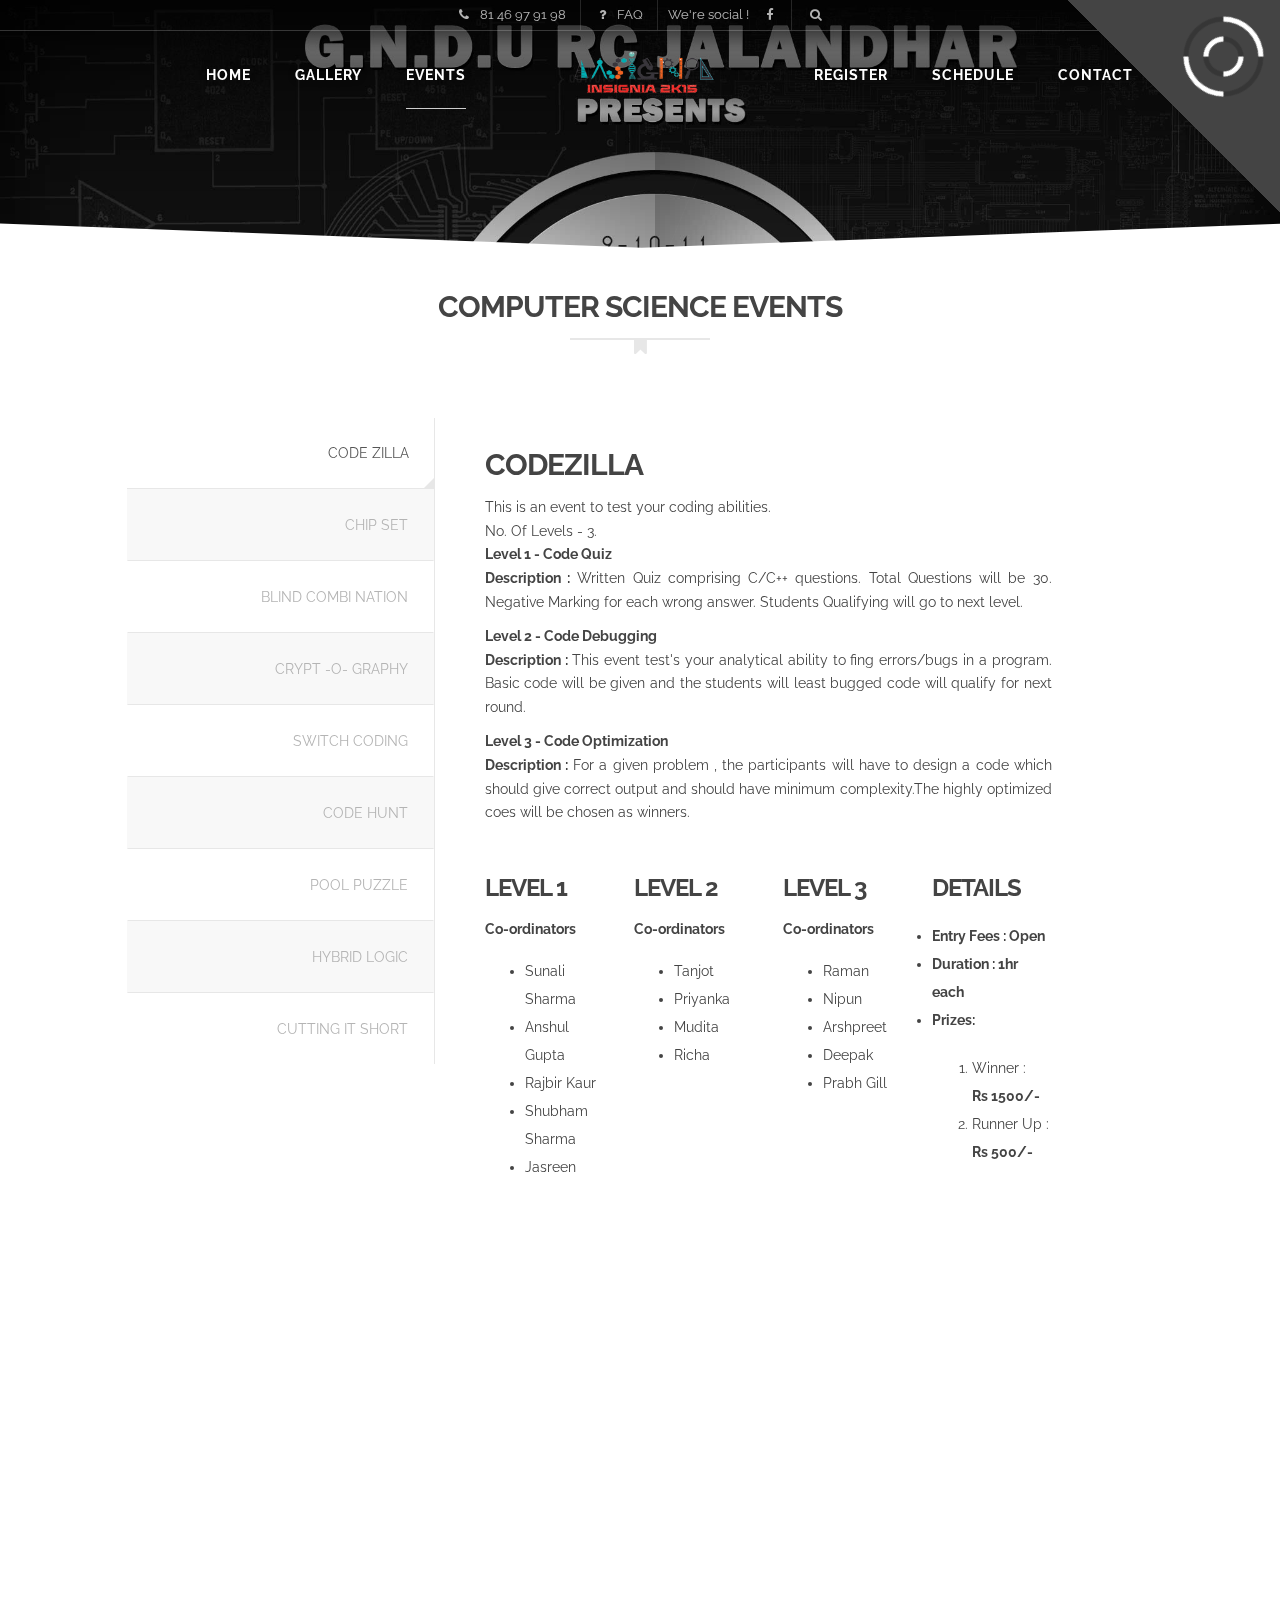
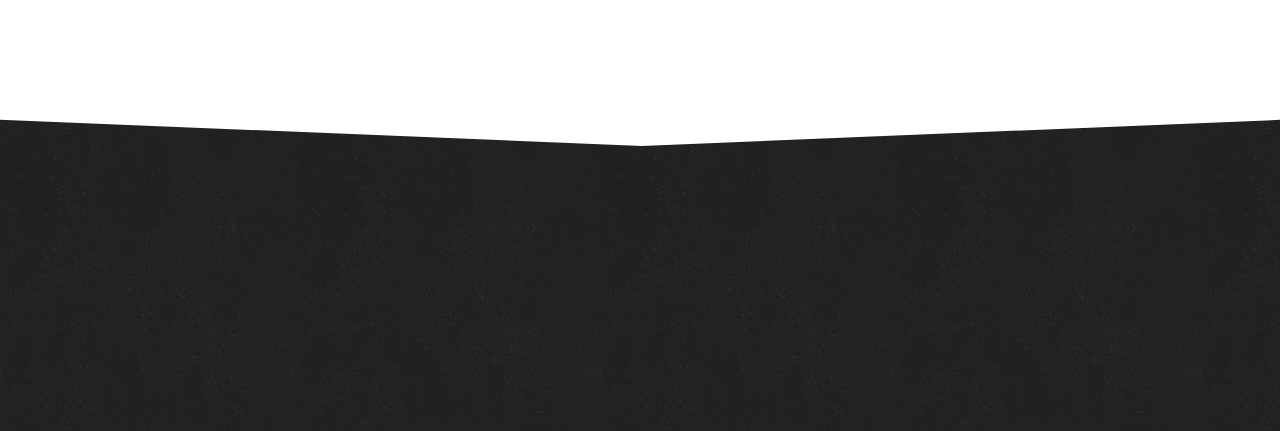
<file: cse.html>
<!DOCTYPE html>
<html>
  <head>
    <meta charset="utf-8">
    <!-- PAGE TITLE -->
    <title>Techinical CSE</title>
    <!-- MAKE IT RESPONSIVE -->
    <meta name="viewport" content="width=device-width, initial-scale=1.0">
    <!-- SEO -->
    <meta name="description" content="">
    <meta name="author" content="">
    <meta name="keywords" content="">
    <!-- FAVICON -->	
	<!--<link rel="shortcut icon" href="images/favicon.png" />-->
    <!-- STYLESHEETS -->
    <link href="css/bootstrap.min.css" rel="stylesheet" media="screen">
    <link href="css/animate.min.css" rel="stylesheet" media="screen">
    <link href="css/font-awesome.min.css" rel="stylesheet" media="screen">
    <link href="style.css" rel="stylesheet" media="screen">
    <link href="css/options.css" rel="stylesheet" media="screen">
    <link href="css/responsive.css" rel="stylesheet" media="screen">
    <!-- FONTS -->
    <link href='http://fonts.googleapis.com/css?family=Droid+Serif:400,400italic' rel='stylesheet' type='text/css'>
    <link href='http://fonts.googleapis.com/css?family=Raleway:900,300,400,200,800' rel='stylesheet' type='text/css'>
    <!-- HTML5 shim and Respond.js IE8 support of HTML5 elements and media queries -->
    <!--[if lt IE 9]>
      <script src="js/html5shiv.js"></script>
      <script src="js/respond.min.js"></script>
    <![endif]-->
  </head>
  <!-- START BODY -->
  <body>

  	<div id="page">
	  	<!-- START HEADER -->
	  	<header id="header" class="small with-separation-bottom">
	  		<!-- POINTER ANIMATED -->
	  		<canvas id="header-canvas"></canvas>
	  		
	  		<!-- TOP NAVIGATION -->
	  		<div id="top-navigation">
		  		<ul class="animate-me fadeInDown" data-wow-duration="1.2s">
			  		<li class="menu-item"><i class="fa fa-phone"></i> 81 46 97 91 98</li>
			  		<li class="menu-item"><a href="faq.html"><i class="fa fa-question"></i> FAQ</a></li>		  		
			  		<li class="menu-item"><span class="navigation-social"><a href="https://www.facebook.com/pages/Insignia2k15/642319015901883?fref=nf">We're social !</span> <i class="fa fa-facebook"></i></a> 
			  		<li class="menu-item">
			  			<!-- SEARCHFORM -->
			  			<div id="search-container" class="animate-me fadeInDown">
					  		<form role="search" method="get" action="#" >
								<input type="text" value="" name="s" id="s" placeholder="Search..."/>
								<input type="hidden" name="searchsubmit" id="searchsubmit" value="true" />
								<button type="submit" name="searchsubmit"><i class="fa fa-search"></i></button>
					        </form>
				  		</div>
			  			<a href="#" id="search-toggle"><i class="fa"></i></a>
			  		</li>			  		
		  		</ul>
	  		</div>
	  	
	  		<!-- MOBILE NAVIGATION -->
	  		<nav id="navigation-mobile"></nav>
	  	
	  		<!-- MAIN MENU -->
	  		<nav id="navigation">
	  			<!-- DISPLAY MOBILE MENU -->
	  			<a href="#" id="show-mobile-menu"><i class="fa fa-bars"></i></a>
	  			<!-- CLOSE MOBILE MENU -->
		  		<a href="#" id="close-navigation-mobile"><i class="fa fa-long-arrow-left"></i></a>
	  			
		  		<ul id="left-navigation" class="animate-me fadeInLeftBig">
			  		<li class="menu-item menu-item-has-children">
			  			<a href="index.html" >Home</a>
			  			
			  		</li>
			  		<li class="menu-item">
			  			<a href="index.html#gallery" >Gallery</a>
			  			
			  		</li>
			  		<li class="menu-item current-menu-item"><a href="index.html#events" >Events</a></li>
		  		</ul>
		  		<div  class="animate-me flipInX" data-wow-duration="3s">
		  			<a href="index.html" id="logo-navigation">
		  				
		  			</a>
		  		</div>
		  		<ul id="right-navigation" class="animate-me fadeInRightBig">
			  		<li class="menu-item"><a href="http://localhost:4545/register.php">Register</a></li>
			  		<li class="menu-item menu-item-has-children">
			  			<a href="blog.html">Schedule</a>
			  			
			  		</li>
			  		<li class="menu-item"><a href="#contact" >Contact</a></li>
		  		</ul>
	  		</nav>

	  		<!-- SHADOW -->
	  		<div id="shade"></div>

	  		<!-- HEADER SLIDER -->
		  	<div class="flexslider" id="header-slider">
		  		<ul class="slides">
		  			<li><img src="images/backgrounds/bg1.jpg" alt="SLider Image"></li>
		  		</ul>	
		  	</div>
	  		
	  	</header>
	  	<!-- END HEADER -->
	  	
	  	<!-- START MAIN CONTAINER -->
	  	<div class="main-container">
	  		<div class="container">
	  			<!-- SKILLS -->
	  			<h2 class="with-breaker animate-me fadeInUp">
		  			Computer Science Events
	  			</h2>
	  			<div class="tabs-container">
	  				<ul class="nav nav-tabs" role="tablist" id="SkillsTab">
						<li class="active">
							<a href="#skill1" role="tab" data-toggle="tab">Code Zilla</a></li>
							<li><a href="#skill2" role="tab" data-toggle="tab">Chip set</a></li>
							<li><a href="#skill3" role="tab" data-toggle="tab">Blind Combi nation</a></li>
							<li><a href="#skill4" role="tab" data-toggle="tab">Crypt -O- graphy</a></li>
							<li><a href="#skill5" role="tab" data-toggle="tab">Switch Coding</a></li>
							<li><a href="#skill6" role="tab" data-toggle="tab">Code Hunt</a></li>
							<li><a href="#skill7" role="tab" data-toggle="tab">Pool Puzzle</a></li>
							<li><a href="#skill8" role="tab" data-toggle="tab">Hybrid Logic</a></li>
							<li><a href="#skill9" role="tab" data-toggle="tab">Cutting It Short</a></li>
					</ul>

					<div class="tab-content">
						<div class="tab-pane active bounceInRight" id="skill1">
							<h2>Codezilla</h2>
				  			<p class="text-justify"> This is an event to test your coding abilities.</br>
				  				No. Of Levels - 3.</br>
				  				<b>Level 1 - Code Quiz</b></br>
				  				<b>Description :</b> Written Quiz comprising C/C++ questions. Total Questions will be 30.
				  				Negative Marking for each wrong answer.
				  				Students Qualifying will go to next level.
				  			</p>
							
							<p class="text-justify"> 	
				  				<b>Level 2 - Code Debugging</b></br>
				  				<b>Description :</b> This event test's your  analytical ability to fing errors/bugs in a program. Basic code will be given and the students will least bugged code will qualify for next round. 
				  			</p>
				  				<p class="text-justify"> 	
				  				<b>Level 3 - Code Optimization</b></br>
				  				<b>Description :</b> For a given problem , the participants will have to design a code which should give correct output and should have minimum complexity.The highly optimized coes will be chosen as winners.
							</p>
							<div class="row">
								<div class="col-md-3">
									<h3>Level 1</h3>
									<h5><b>Co-ordinators</b></h5>
				  					<ul>
				  						<li>Sunali Sharma</li>
				  						<li>Anshul Gupta</li>
				  						<li>Rajbir Kaur</li>
				  						<li>Shubham Sharma</li>
				  						<li>Jasreen</li>
				  					</ul>
			  					</div>
								<div class="col-md-3">
									<h3>Level 2</h3>
									<h5><b>Co-ordinators</b></h5>
				  					<ul>
				  						<li>Tanjot</li>
				  						<li>Priyanka</li>
				  						<li>Mudita</li>
				  						<li>Richa</li>
				  					</ul>
			  					</div>
			  					<div class="col-md-3">
									<h3>Level 3</h3>
									<h5><b>Co-ordinators</b></h5>
				  					<ul>
				  						<li>Raman</li>
				  						<li>Nipun</li>
				  						<li>Arshpreet </li>
				  						<li>Deepak</li>
				  						<li>Prabh Gill</li>
				  					</ul>
			  					</div>
			  					
			  					<div class="col-md-3">
			  							<h3>Details</h3>
				  						<li><b>Entry Fees : Open</b></li>
				  						<li><b>Duration : 1hr each</b></li>
				  						<li><b>Prizes: </b><ol>
				  							<li> Winner :</br><b>Rs 1500/-</b></li>
											<li> Runner Up :</br><b>Rs 500/-</b></li>
				  						</ol></li>
				  					</ul>
			  					</div>
				  			
							</div>
						</div>
						<div class="tab-pane bounceInRight" id="skill2">
							<h2>Chipset</h2>
				  			<p class="text-justify"> This is an event which test's your speed and memorization on keyboard.</br>
				  				No. Of Levels - 2.</br>
				  				<b>Level 1 - Key Place</b></br>
				  				<b>Description :</b> Participants will have to place all keys (alphabets, numeric , function keys ) on keyboard and whoever places maximum keys right will qualify for next round.</p>
				  				<p class="text-justify"> 	
				  				<b>Level 2 - Reverse Key</b></br>
				  				<b>Description :</b> Participants will have to place all keys in reverse order.Whoever places maximum keys right in 2 minutes will be declared as winner. 
				  			</p>
								<div class="col-md-6">
									<h3>Level 1 & 2</h3>
									<h5><b>Co-ordinators</b></h5>
				  					<ul>
				  						<li>Aanchal Gupta</li>
				  						<li>Gagandeep Singh</li>
				  						<li>Kesar</li>
				  						<li>Rajinder</li>
				  					</ul>
			  					</div>
			  					
			  					<div class="col-md-6">
			  							<h3>Details</h3>
				  						<li><b>Entry Fees : Rs 20/-</b></li>
				  						<li><b>Duration : 45 min </b></li>
				  						<li><b>Prizes: </b><ol>
				  							<li> Winner :</br><b>Rs 500/-</b></li>
											<li> Runner Up :</br><b>Rs 300/-</b></li>
				  						</ol></li>
				  					</ul>
			  					</div>
							
						</div>
						<div class="tab-pane bounceInRight" id="skill3">
							<h2>Blind Combination</h2>
				  				<p class="text-justify">No. Of Levels - 2.</br>
				  				<b>Level 1</b></br>
				  				<b>Description :</b> Participants will be given 4-5 boxes. In each box there will be some variables , loops , condition chechers, arrays etc.The participant will choose certain slips from each box.The participant will have to make a good program from the chosen slips.In case he is unable to make a program the he/she can pick more slips .Minimum slips to be chosen 6 and maximum slips to be chosen will be 20.</p>
				  				<p class="text-justify"> 	
				  				<b>Level 2 </b></br>
				  				<b>Description :</b> One will have to give particular output and the winner will be chosen.
				  			</p>
								<div class="col-md-6">
									<h3>Level 1 & 2</h3>
									<h5><b>Co-ordinators</b></h5>
				  					<ul>
				  						<li>Ayush Sehajpal</li>
				  						<li>Sukchain Singh</li>
				  						<li>Tanu Gupta</li>
				  						<li>Shivani</li>
				  					</ul>
			  					</div>
			  					
			  					<div class="col-md-6">
			  							<h3>Details</h3>
				  						<li><b>Entry Fees : Rs 20/-</b></li>
				  						<li><b>Duration : 1hr , 1/2 hr</b></li>
				  						<li><b>Prizes: </b><ol>
				  							<li> Winner :</br><b>Rs 500/-</b></li>
											<li> Runner Up :</br><b>Rs 300/-</b></li>
				  						</ol></li>
				  					</ul>
			  					</div>
							
						</div>
						<div class="tab-pane bounceInRight" id="skill4">
							<h2>Cryptography</h2>
							<p class="text-justify">This event tests mental ability and grasping power</br>No. Of Levels - 2.</br>
				  				<b>Level 1 - Quiz</b></br>
				  				<b>Description :</b> Participants will be given a quiz comprisng of 45-50 questions.A question can be decoded by genral reasoning or logic. </p>
				  				<p class="text-justify"> 	
				  				<b>Level 2-Cryptex </b></br>
				  				<b>Description :</b> Decode the code.
				  			</p>
								<div class="col-md-6">
									<h3>Level 1 & 2</h3>
									<h5><b>Co-ordinators</b></h5>
				  					<ul>
				  						<li>Amandeep Singh</li>
				  						<li>Akshit Sharma</li>
				  						<li>Pankhhuri Midha</li>
				  						<li>Abhilash Bhanott</li>
				  						<li>Anumeet Kaur</li>
				  					</ul>
			  					</div>
			  					
			  					<div class="col-md-6">
			  							<h3>Details</h3>
				  						<li><b>Entry Fees : Rs 20/-</b></li>
				  						<li><b>Duration : 1&1/2 hr</b></li>
				  						<li><b>Prizes: </b><ol>
				  							<li> Winner :</br><b>Rs 500/-</b></li>
											<li> Runner Up :</br><b>Rs 300/-</b></li>
				  						</ol></li>
				  					</ul>
			  					</div>
		  					</div>
						<div class="tab-pane bounceInRight" id="skill5">
							<h2>Switch Coding</h2>
							<p class="text-justify">No. Of Levels - 2.</br>
				  				<b>Level 1 - Quiz</b></br>
				  				<b>Description :</b> Participants will be given a quiz testing language C/C++ and data structures. </p>
			  				<p class="text-justify"> 	
				  				<b>Level 2 - Switch</b></br>
				  				<b>Description :</b> A team of two will be formed and will be assigned a computer.A question will be given based on C/C++.The questions will be completed by both the team membersvone at a time.When first member will code and solve the program for the first half part, the next part will be solved by second team - mate.
				  			</p>
								<div class="col-md-6">
									<h3>Level 1 & 2</h3>
									<h5><b>Co-ordinators</b></h5>
				  					<ul>
			  							<li>Mitanshi Soni</li>
				  						<li>Rajat Verma</li>
				  						<li>Karun Arora</li>
				  						<li>Rajeev Handa</li>
				  					</ul>
			  					</div>
			  					
			  					<div class="col-md-6">
			  							<h3>Details</h3>
				  						<li><b>Entry Fees : Rs 20/-</b></li>
				  						<li><b>Duration : 45min each</b></li>
				  						<li><b>Prizes: </b><ol>
				  							<li> Winner :</br><b>Rs 1000/-</b></li>
											<li> Runner Up :</br><b>Rs 500/-</b></li>
				  						</ol></li>
				  					</ul>
			  					</div>
		  					</div>
						<div class="tab-pane bounceInRight" id="skill6">
							<h2>Code Hunt</h2>
							<p class="text-justify">
								No. of Levels:4-5</br>
				  				<b>Level 1 </b></br>
				  				<b>Description :</b>Two lists of program will be provided to each candidate.Output of one program will be password for folder stored in the system and output of another program gives the clue where that file is stored in the system computer. </p>
				  				<p class="text-justify"> 	
				  				<b>Level 2 </b></br>
				  				<b>Description :</b> Candidates will be provided computer to open the protected folder and some code to solve.  Output of this code is password for next level.
				  			</p>
				  			<p class="text-justify"> 	
				  				<b>Level 3 & onwards </b></br>
				  				<b>Description :</b> Password generated from level 2 , opens the folder and it also hae some code to solve.Output of this code is password for next level.
				  			</p>
				  			
								<div class="col-md-6">
									<h3>Level 1 & onwards</h3>
									<h5><b>Co-ordinators</b></h5>
				  					<ul>
				  						<li>Parkash Kumar</li>
				  						<li>Ajay Kumar </li>
				  						<li>Harish Chauhan</li>
				  						<li>Nishant</li>
				  				
				  					</ul>
			  					</div>
			  					
			  					<div class="col-md-6">
			  							<h3>Details</h3>
				  						<li><b>Entry Fees : Rs 40/-<br>per team</b></li>
				  						<li><b>Duration : 1&1/2 hr</b></li>
				  						<li><b>Prizes: </b><ol>
				  							<li> Winner :</br><b>Rs 1000/-</b></li>
											<li> Runner Up :</br><b>Rs 500/-</b></li>
				  						</ol></li>
				  					</ul>
			  					</div>
		  					</div>
						<div class="tab-pane bounceInRight" id="skill7">
							<h2>Pool Puzzle</h2>
							<p class="text-justify">No. Of Levels - 1.</br>
				  				<b>Level 1 - Quiz</b></br>
				  				<b>Description :</b> Total 15 questions will be given to be completed in 30 minutes.In each question , a program code will be given from which some lines of code will be omitted.Corresponding to each question  a pool of code snippets will be given from which a correct code snippet is to be choosen for each missing line of code.Each code snippet may be used more than once or never.</p>
		
								<div class="col-md-6">
									<h3>Level 1 </h3>
									<h5><b>Co-ordinators</b></h5>
				  					<ul>
			  							<li>Anika</li>
				  						<li>Anshul</li>
				  						<li>Jaspreet</li>
				  						<li>Mamata</li>
				  						<li>Bhavna</li>				  						
				  					</ul>
			  					</div>
			  					
			  					<div class="col-md-6">
			  							<h3>Details</h3>
				  						<li><b>Entry Fees : Open</b></li>
				  						<li><b>Duration : 45 min</b></li>
				  						<li><b>Prizes: </b><ol>
				  							<li> Winner :</br><b>Rs 500/-</b></li>
											<li> Runner Up :</br><b>Rs 300/-</b></li>
				  						</ol></li>
				  					</ul>
			  					</div>
		  					</div>
						<div class="tab-pane bounceInRight" id="skill8">
							<h2>Hybrid Logic</h2>
							Experience technical event with a pinch of fun. Event for one's who can crack tricky questions.This is a team participation event where one will be from CSE and one from ECE.Questions will be asked from both computers(fundamentals of C/C++) and electronics(basic concepts of ac and dc motors).
						<p class="text-justify">No. Of Levels - 3.</br>
				  				<b>Level 1 - Fun Quiz</b></br>
				  				<b>Description :</b>
									First round is based on evaluation of speed of team in written test and top selected teams will play the second round. </p>
							<p>	<b>Level 2 - Be Verbose</b></br>
				  				<b>Description :</b>
									Second round checks your presence of mind and questions are asked orally. 
							</p>
							<p>	<b>Level 3- Message Me</b></br>
				  				<b>Description :</b>
									In third round each participant is given a sigle question and the team to message the co-ordinator faster will be winner. 
							</p>
								
								<div class="col-md-6">
									<h3>Level 1 </h3>
									<h5><b>Co-ordinators</b></h5>
				  					<ul>
			  							<li>Simran Arora</li>
				  						<li>Piyush Sharma</li>
				  						<li>Prabhjot Kaur</li>
				  						<li>Preetipal SIngh</li>			  						
				  					</ul>
			  					</div>
			  					
			  					<div class="col-md-6">
			  							<h3>Details</h3>
				  						<li><b>Entry Fees : Open</b></li>
				  						<li><b>Duration : 40 min</b></li>
				  						<li><b>Prizes: </b><ol>
				  							<li> Winner :</br><b>Rs 500/-</b></li>
				  						</ol></li>
				  					</ul>
			  					</div>
		  					</div>
							
						<div class="tab-pane bounceInRight" id="skill9">
							<h2>Cutting It Short</h2>
							<p class="text-justify">No. Of Levels - 2.</br>
				  				<b>Level 1 - Quiz</b></br>
				  				<b>Description :</b> Participants will be given a quiz which contains questions on related to technical and basic knowledge about computer..</p>
			  				<p class="text-justify"> 	
				  				<b>Level 2 - Shortcut</b></br>
				  				<b>Description :</b> Practical will be conducted which will have some task to be commpleted in certain deadline.Tasks will mainly focus on shortcuts used in computers(through command line or GUI).
				  			</p>
								<div class="col-md-6">
									<h3>Level 1 & 2 </h3>
									<h5><b>Co-ordinators</b></h5>
				  					<ul>
			  							<li>Jaspreet Singh</li>
				  						<li>Manpreet Kaur</li>
				  						<li>Amanjot Saini</li>
				  						<li>Amanjot Pabla</li>			  						
				  					</ul>
			  					</div>
			  					
			  					<div class="col-md-6">
			  							<h3>Details</h3>
				  						<li><b>Entry Fees : Rs 20/-</b></li>
				  						<li><b>Duration : 1&1/2 hr</b></li>
				  						<li><b>Prizes: </b><ol>
				  							<li> Winner :</br><b>Rs 500/-</b></li>
											<li> Runner Up :</br><b>Rs 300/-</b></li>
				  						</ol></li>
				  					</ul>
			  					</div>
		  					</div>
							
					</div>
					<script>
					  $(function () {
					    	$('#SkillsTab a').click(function (e) {
						  		e.preventDefault()
						  		$(this).tab('show')
							});
					  });
					</script>
	  			</div>
	  		</div>
	  		<div class="container">
	  			<!-- CUSTOMER REVIEWS -->
	  			<h2 class="with-breaker animate-me fadeInUp">
		  			Get In Touch<span>What are you waiting for ?</span>
	  			</h2>
	  		</div>
	  		<!-- CUSTOM CONTAINER -->
	  		<section class="contact-container with-separation-bottom with-separation-top">
		  		<div class="contact-boxes">
		  			<div class="contact-box contact-box-email animate-me zoomIn">
		  				<h2>Email</h2>
		  				<p>Do mail us in case of any query.</p>
		  				<a href="mailto:insigniafest15@gmail.com?subject=Query" class="btn btn-default"><i class="fa fa-envelope"></i> Email Us</a>
		  			</div>
		  			<div class="contact-box contact-box-twitter animate-me zoomIn">
		  				<h2>Twitter</h2>
		  				<p>Follow us to interact, chat and share our ideas on Twitter.</p>
		  				<a href="http://twitter.com/Insignia2K15" class="btn btn-default"><i class="fa fa-twitter"></i> Follow us</a>
		  			</div>
		  			<div class="contact-box contact-box-facebook animate-me zoomIn">
		  				<h2>Facebook</h2>
		  				<p>Like our page and send us message directly.</p>
		  				<a href="https://www.facebook.com/pages/Insignia2k15/642319015901883?fref=nf" class="btn btn-default"><i class="fa fa-facebook"></i> Like Our Page</a>
		  			</div>
		  			<div class="contact-box contact-box-skype animate-me zoomIn">
		  				<h2>Skype</h2>
		  				<p>Call us or chat with us on Skype whenever you like, do not hesitate.</p>
		  				<a href="skype:piyush.kochhar1?call" class="btn btn-default"><i class="fa fa-skype"></i> Call Us</a>
		  			</div>
		  		</div>
	  		</section>
	  	</div>
	  	<!-- END MAIN CONTAINER -->
	  	
	  	<!-- START FOOTER -->
	  	<a name="contact"></a>
	  	<footer id="footer" class="with-separation-top">
		  	<aside id="widgets" class="container">
		  		<div class="row">
		  			<!-- WIDGET -->
			  		<div class="col-md-4 widget animate-me fadeInLeft">
			  			<img src="images/logo-footer.png" id="footer-logo" alt="Logo footer">
			  			<p>G.N.D.U. Regional Campus Jalandhar's Annual TechFest.</p>
			  		</div>
		  			<!-- WIDGET -->
			  		<div class="col-md-4 widget animate-me fadeInUp">
				  		<h4>Navigation</h4>
				  		<ul>
					  		<li><a href="index.html">Home</a></li>
					  		<li><a href="index.html#events">Events</a></li>
					  		<li><a href="index.html#gallery">Gallery</a></li>
					  		<li><a href="about.html">Schedule</a></li>
				  		</ul>
			  		</div>
		  			<!-- WIDGET -->
			  		<div class="col-md-4 widget animate-me fadeInRight">
			  			<h4>Contact</h4>
			  			<ul class="contact-informations">
				  			<li class="contact-address">Piyush Kochhar </li>
				  			<li class="contact-phone">+918146979198</li>
				  			<li class="contact-address">Aanchal Sharma </li>
				  			<li class="contact-phone">+91964688997</li>
			  			</ul>
			  		
			  		</div>
		  		</div>
		  	</aside>
		  	<div id="copyright" class="animate-me fadeInUp">
		  		<div class="container">
			  		<p>&#169; 2015 All Rights Reserved.</p>
			  		<ul id="footer-navigation">
				  		<li><a href="#">Contents Of This Site Should Not Be Distributed.</a></li>
				  		<li><a href="#contact">Contact Us</a></li>
			  		</ul>
		  		</div>
		  	</div>
	  	</footer>
	  	<!-- END FOOTER -->
	  	
	  	<!-- SCROLL TOP -->
	  	<a href="#" id="scroll-top" class="fadeInRight animate-me"><i class="fa fa-angle-double-up"></i></a>
  	</div>

    <!-- SCRIPTS -->
    <script src="js/jquery-1.11.1.min.js"></script>
    <script src="js/plugins.js"></script>
    <script src="js/custom.js"></script>
  </body>
  <!-- END BODY -->
</html>
</file>
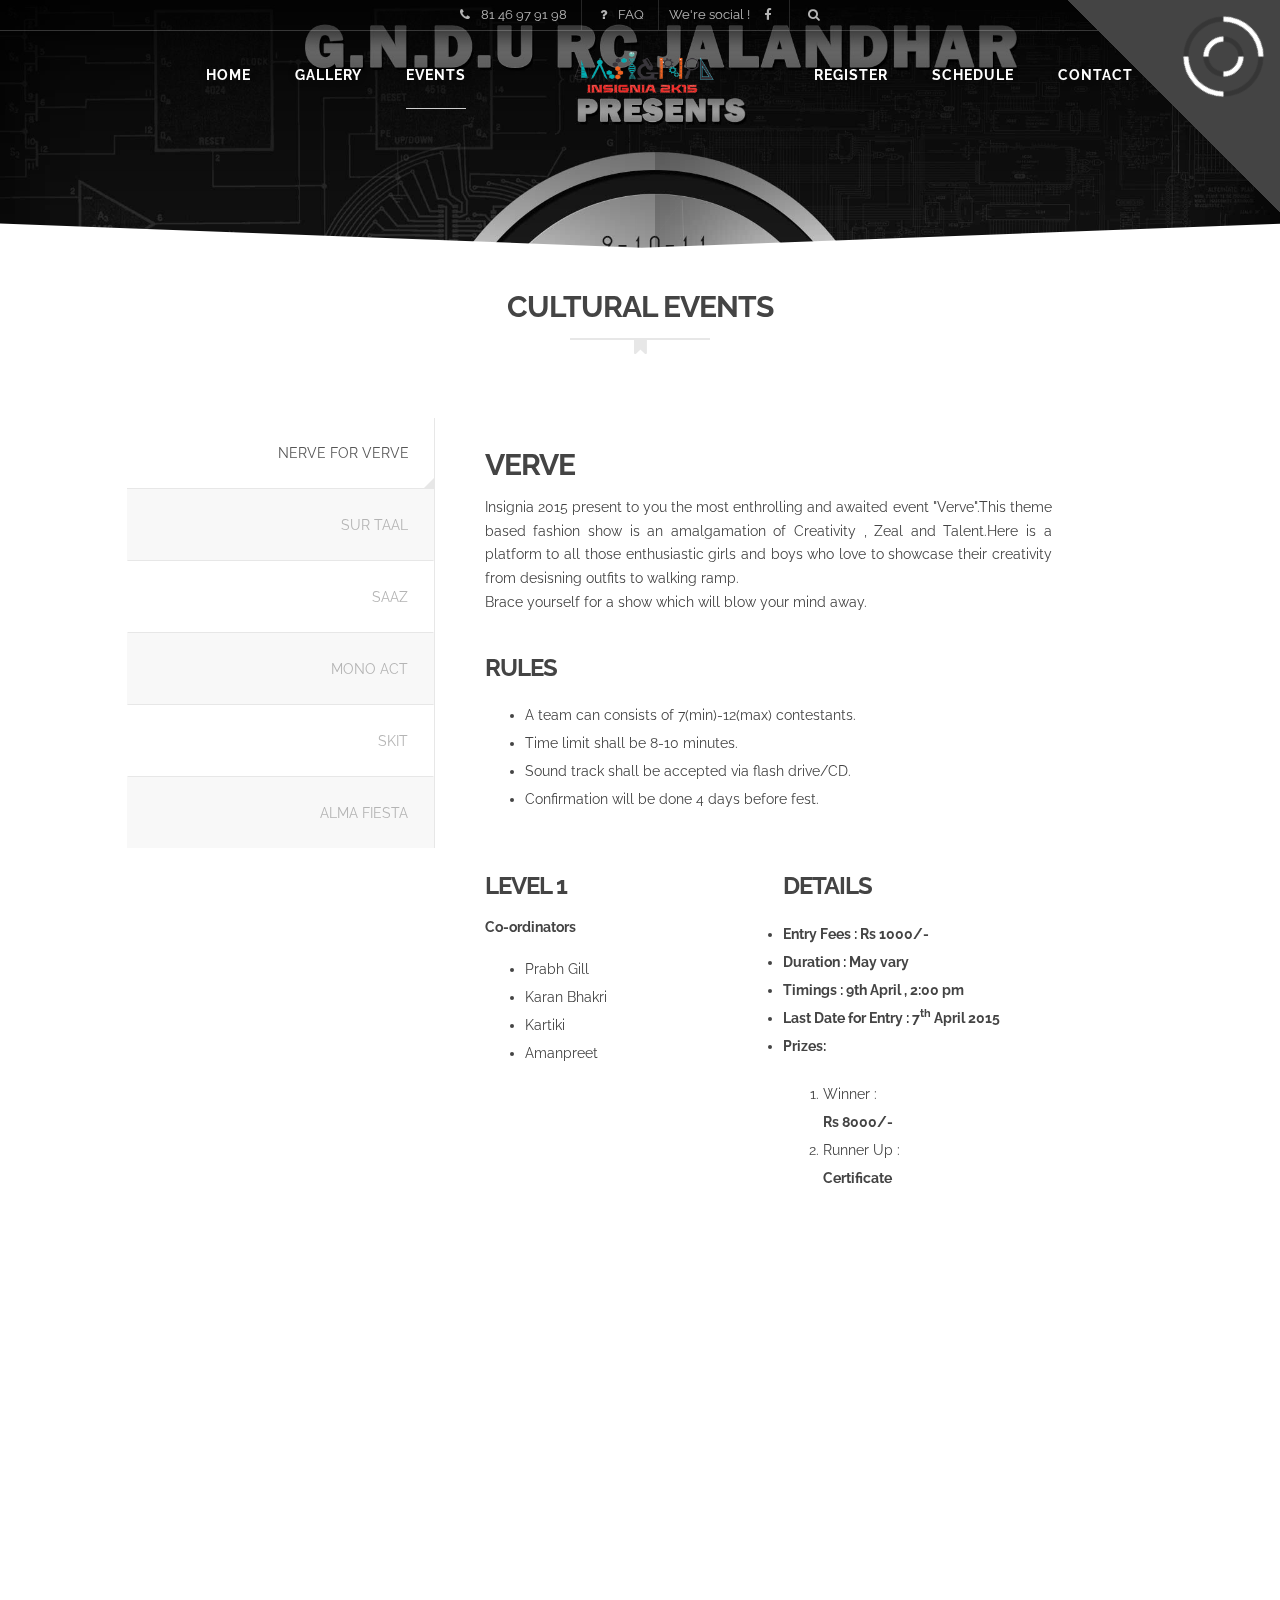
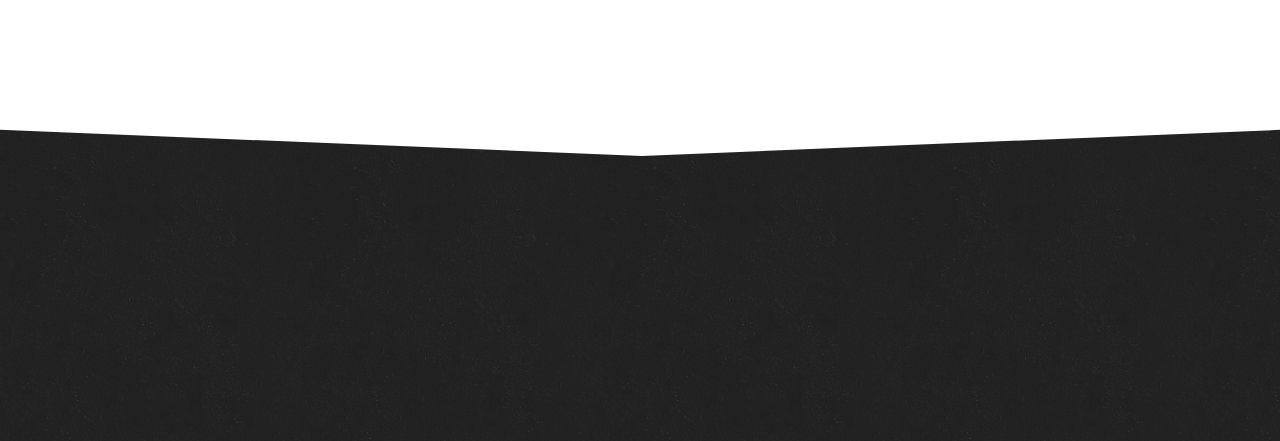
<file: cul.html>
<!DOCTYPE html>
<html>
  <head>
    <meta charset="utf-8">
    <!-- PAGE TITLE -->
    <title>Cultural</title>
    <!-- MAKE IT RESPONSIVE -->
    <meta name="viewport" content="width=device-width, initial-scale=1.0">
    <!-- SEO -->
    <meta name="description" content="">
    <meta name="author" content="">
    <meta name="keywords" content="">
    <!-- FAVICON -->	
	<!--<link rel="shortcut icon" href="images/favicon.png" />-->
    <!-- STYLESHEETS -->
    <link href="css/bootstrap.min.css" rel="stylesheet" media="screen">
    <link href="css/animate.min.css" rel="stylesheet" media="screen">
    <link href="css/font-awesome.min.css" rel="stylesheet" media="screen">
    <link href="style.css" rel="stylesheet" media="screen">
    <link href="css/options.css" rel="stylesheet" media="screen">
    <link href="css/responsive.css" rel="stylesheet" media="screen">
    <!-- FONTS -->
    <link href='http://fonts.googleapis.com/css?family=Droid+Serif:400,400italic' rel='stylesheet' type='text/css'>
    <link href='http://fonts.googleapis.com/css?family=Raleway:900,300,400,200,800' rel='stylesheet' type='text/css'>
    <!-- HTML5 shim and Respond.js IE8 support of HTML5 elements and media queries -->
    <!--[if lt IE 9]>
      <script src="js/html5shiv.js"></script>
      <script src="js/respond.min.js"></script>
    <![endif]-->
  </head>
  <!-- START BODY -->
  <body>

  	<div id="page">
	  	<!-- START HEADER -->
	  	<header id="header" class="small with-separation-bottom">
	  		<!-- POINTER ANIMATED -->
	  		<canvas id="header-canvas"></canvas>
	  		
	  		<!-- TOP NAVIGATION -->
	  		<div id="top-navigation">
		  		<ul class="animate-me fadeInDown" data-wow-duration="1.2s">
			  		<li class="menu-item"><i class="fa fa-phone"></i> 81 46 97 91 98</li>
			  		<li class="menu-item"><a href="faq.html"><i class="fa fa-question"></i> FAQ</a></li>		  		
			  		<li class="menu-item"><span class="navigation-social"> <a href="https://www.facebook.com/pages/Insignia2k15/642319015901883?fref=nf">We're social !</span><i class="fa fa-facebook"></i></a> 
			  		<li class="menu-item">
			  			<!-- SEARCHFORM -->
			  			<div id="search-container" class="animate-me fadeInDown">
					  		<form role="search" method="get" action="#" >
								<input type="text" value="" name="s" id="s" placeholder="Search..."/>
								<input type="hidden" name="searchsubmit" id="searchsubmit" value="true" />
								<button type="submit" name="searchsubmit"><i class="fa fa-search"></i></button>
					        </form>
				  		</div>
			  			<a href="#" id="search-toggle"><i class="fa"></i></a>
			  		</li>			  		
		  		</ul>
	  		</div>
	  	
	  		<!-- MOBILE NAVIGATION -->
	  		<nav id="navigation-mobile"></nav>
	  	
	  		<!-- MAIN MENU -->
	  		<nav id="navigation">
	  			<!-- DISPLAY MOBILE MENU -->
	  			<a href="#" id="show-mobile-menu"><i class="fa fa-bars"></i></a>
	  			<!-- CLOSE MOBILE MENU -->
		  		<a href="#" id="close-navigation-mobile"><i class="fa fa-long-arrow-left"></i></a>
	  			
		  		<ul id="left-navigation" class="animate-me fadeInLeftBig">
			  		<li class="menu-item  menu-item-has-children">
			  			<a href="index.html" >Home</a>
			  			
			  		</li>
			  		<li class="menu-item">
			  			<a href="index.html#gallery" >Gallery</a>
			  			
			  		</li>
			  		<li class="menu-item current-menu-item"><a href="index.html#events" >Events</a></li>
		  		</ul>
		  		<div  class="animate-me flipInX" data-wow-duration="3s">
		  			<a href="index.html" id="logo-navigation">
		  				
		  			</a>
		  		</div>
		  		<ul id="right-navigation" class="animate-me fadeInRightBig">
			  		<li class="menu-item"><a href="http://localhost:4545/register.php">Register</a></li>
			  		<li class="menu-item menu-item-has-children">
			  			<a href="blog.html">Schedule</a>
			  			
			  		</li>
			  		<li class="menu-item"><a href="#contact" >Contact</a></li>
		  		</ul>
	  		</nav>

	  		<!-- SHADOW -->
	  		<div id="shade"></div>

	  		<!-- HEADER SLIDER -->
		  	<div class="flexslider" id="header-slider">
		  		<ul class="slides">
		  			<li><img src="images/backgrounds/bg1.jpg" alt="SLider Image"></li>
		  		</ul>	
		  	</div>
	  		
	  	</header>
	  	<!-- END HEADER -->
	  	
	  	<!-- START MAIN CONTAINER -->
	  	<div class="main-container">
	  		<div class="container">
	  			<!-- SKILLS -->
	  			<h2 class="with-breaker animate-me fadeInUp">
		  			Cultural Events
	  			</h2>
	  			
	  			<div class="tabs-container">
	  				<ul class="nav nav-tabs" role="tablist" id="SkillsTab">
						<li class="active">
							<a href="#skill0" role="tab" data-toggle="tab">Nerve for Verve</a></li>
							<li><a href="#skill1" role="tab" data-toggle="tab">Sur Taal</a></li>
							<li><a href="#skill2" role="tab" data-toggle="tab">Saaz</a></li>
							<li><a href="#skill3" role="tab" data-toggle="tab">Mono Act</a></li>
							<li><a href="#skill4" role="tab" data-toggle="tab">Skit</a></li>
							<li><a href="#skill5" role="tab" data-toggle="tab">Alma Fiesta</a></li>
							
					</ul>

					<div class="tab-content">
						<div class="tab-pane active bounceInRight" id="skill0">
							<h2>Verve</h2>
				  			<p class="text-justify"> Insignia 2015 present to you the most enthrolling and awaited event "Verve".This theme based fashion show is an amalgamation of Creativity , Zeal and Talent.Here is a platform to all those enthusiastic girls and boys who love to showcase their creativity from desisning outfits to walking ramp.</br>
				  		Brace yourself for a show which will blow your mind away.
				  				<p class="text-justify"><h3>Rules</h3><ul>
				  					<li>A team can consists of 7(min)-12(max) contestants. </li>
				  					<li>Time limit shall be 8-10 minutes.</li>
				  					<li>Sound track shall be accepted via flash drive/CD.</li>
				  					<li>Confirmation will be done 4 days before fest.</li>
				  					
				  				</ul>
			  				</p>
		  				</p>
							<div class="row">
								<div class="col-md-6">
									<h3>Level 1</h3>
									<h5><b>Co-ordinators</b></h5>
				  					<ul>
				  						<li>Prabh Gill</li>
				  						<li>Karan Bhakri</li>
				  						<li>Kartiki </li>
				  						<li>Amanpreet</li>	 
				  										
				  						</ul>
			  					</div>
			  					
			  					<div class="col-md-6">
			  							<h3>Details</h3>
				  						<li><b>Entry Fees : Rs 1000/-</b></li>
				  						<li><b>Duration : May vary </b></li>
				  						<li><b>Timings : 9th April , 2:00 pm </b></li>
				  						<li><b>Last Date for Entry : 7<sup>th</sup> April 2015</b></li>
			  							<li><b>Prizes: </b><ol>
			  							<li> Winner :</br><b>Rs 8000/-</b></li>
										<li> Runner Up :</br><b>Certificate</b></li>
			  						</ol></li>
				  					</ul>
			  					</div>
							</div>
						</div>
						<div class="tab-pane bounceInRight" id="skill1">
							<h2>Sur Taal</h2>
				  			<p class="text-justify"> This is a solo and group singing competition. Participants can use karaoke or any number or type of instruments .Participants will only be judged on the basis of their singing performance and not on the basis of any instument.
				  				<p class="text-justify"><h3>Rules</h3><ul>
				  					<li>Time limit will be 3-5 minutes.</li>
				  					<li>No Language barriers.</li>
				  					<li>Karaoke and instruments are allowed.</li>
				  				</ul>
			  				</p>
		  				</p>
							<div class="row">
								<div class="col-md-6">
									<h3>Level 1</h3>
									<h5><b>Co-ordinators</b></h5>
				  					<ul>
				  						<li>Dildeep Singh</li>
				  						<li>Karan Bhakri</li>
				  						<li>Manpreet Multani </li>
				  								  					
				  						</ul>
			  					</div>
			  					
			  					<div class="col-md-6">
			  							<h3>Details</h3>
				  						<li><b>Entry Fees : Rs 50/-</b></li>
				  						<li><b>Timings : 10th April , 11:00 am </b></li>
				  						<li><b>Prizes: </b><ol>
				  							<li> Winner :</br><b>Rs 1500/-</b></li>
											<li> Runner Up :</br><b>Certificate</b></li>
				  						</ol></li>
				  					</ul>
			  					</div>
							</div>
						</div>
						<div class="tab-pane bounceInRight" id="skill2">
							<h2>Saaz</h2>
							<p class="text-justify"> This is a solo and group instrumental competition. Participants can use karaoke or any number or type of instruments but singing is prohibited .Participants will only be judged on the basis of their talent.
				  				<p class="text-justify"><h3>Rules</h3><ul>
				  					<li>Time limit will be 5-10 minutes.</li>
				  					<li>Any type and number of instruments allowed.</li>
				  				</ul>
			  				</p>
		  				</p>
				  			<div class="row">
								<div class="col-md-6">
									<h3>Level 1</h3>
									<h5><b>Co-ordinators</b></h5>
				  					<ul>
				  						<li>Darshdeep Singh</li>
				  						<li>Prabhjeet Kaur</li>				  					
				  						</ul>
			  					</div>
			  					
			  					<div class="col-md-6">
			  							<h3>Details</h3>
				  						<li><b>Entry Fees : Rs 200/- per team</b></li>
				  						<li><b>Timings : 10th April , 1:00 pm </b></li>
				  						<li><b>Prizes: </b><ol>
				  							<li> Winner :</br><b>Rs 2500/-</b></li>
											<li> Runner Up :</br><b>Certificate</b></li>
				  						</ol></li>
				  					</ul>
			  					</div>
							</div>
						</div>
						<div class="tab-pane bounceInRight" id="skill3">
							<h2>Mono Act</h2>
				  			<p class="text-justify"> 
							No. of Levels - 2.</br>
								<b>Level 1</b></br>
				  				<b>Description: </b>Participants will perform an act of their own choice.</br>
				  				<b>Level 2</b></br>
					<b>Description:</b>Selected participants will perform an act on a topic given on the spot.</br>
							Participants will be judged on the basis of their performance.
				  				<p class="text-justify"><h3>Rules</h3><ul>
				  					<li>Time limit will be 2-4 minutes.</li>
				  					<li>No vulgar & aggressive language to be used. </li>
				  					<li>Any type of sound track is not allowed but once can sing if required.</li>
				  					<li>Act should not hurt sentiments of any religion/groups.</li>
				  					<li>Languages allowed are Hindi,English and Punjabi.</li>
					  				</ul>
			  				</p>
		  				</p>
				  			<div class="row">
								<div class="col-md-6">
									<h3>Level 1&2</h3>
									<h5><b>Co-ordinators</b></h5>
				  					<ul>
				  						<li>Jatin Sehgal</li>
				  						<li>Gagan Bhutani</li>				  					
				  						</ul>
			  					</div>
			  					
			  					<div class="col-md-6">
			  							<h3>Details</h3>
				  						<li><b>Entry Fees : Rs 50/- </b></li>
				  						<li><b>Timings : 9th April , 12:00 pm </b></li>
				  						<li><b>Prizes: </b><ol>
				  							<li> Winner :</br><b>Worth Rs 1000/-</b></li>
											<li> Runner Up :</br><b>Certificate</b></li>
				  						</ol></li>
				  					</ul>
			  					</div>
							</div>
						</div>
						<div class="tab-pane bounceInRight" id="skill4">
							<h2>Skit</h2>
				  			<p class="text-justify"> 
							No. of Levels - 1.</br>
								<b>Level 1</b></br>
				  				<b>Description: </b>A team will perform an act of their own choice.Explore your creativity with your acting skills .All the Best!.</br>
				  				<p class="text-justify"><h3>Rules</h3><ul>
				  					<li>Time limit will be 6-8 minutes.</li>
				  					<li>Team Size: 4-6 members</li>
				  					<li>No vulgar & aggressive language to be used. </li>
				  					<li>Any type of sound track is not allowed but once can sing if required.</li>
				  					<li>Act should not hurt sentiments of any religion/groups.</li>
				  					<li>Languages allowed are Hindi,English and Punjabi.</li>
				  					
					  				</ul>
			  				</p>
		  				</p>
				  			<div class="row">
								<div class="col-md-6">
									<h3>Level 1</h3>
									<h5><b>Co-ordinators</b></h5>
				  					<ul>
				  						<li>Taljinder Singh</li>
				  						<li>Kanwaljeet Kaur</li>				  					
				  						</ul>
			  					</div>
			  					
			  					<div class="col-md-6">
			  							<h3>Details</h3>
				  						<li><b>Entry Fees : Rs 50/- per head</b></li>
				  						<li><b>Timings : 9th April , 12:00 pm </b></li>
				  						<li><b>Prizes: </b><ol>
				  							<li> Winner :</br><b> Worth Rs 2000/-</b></li>
											<li> Runner Up :</br><b>Certificate</b></li>
				  						</ol></li>
				  					</ul>
			  					</div>
							</div>
						</div>
						<div class="tab-pane bounceInRight" id="skill5">
							<h2>ALMA FIESTA</h2>
							No. of Levels - 1.</br>
							<p class="text-justify"> If you got <b>"All The Right Moves"</b> this dancing competition is for you and has 2 categories.</br>No song should exceed limit of 8 minutes.</p>
						
							<div class="row">
								<div class="col-md-4">
									<h3>Solo,Duo,Trio</h3>
				  					<ul>
				  						<li><b>Entry Fees : Rs 50/- per head</b></li>
				  						<li><b>Timings : 11th April , 2:00 pm </b></li>
				  						<li><b>Prizes: </b><ol>
				  							<li> Winner :</br><b> Worth Rs 1500/-</b></li>
				  							
				  					</ul>
			  					</div>
			  					<div class="col-md-4">
			  						<h3>Group</h3>
				  					<ul>
				  						<li><b>Entry Fees : Rs 50/- per head</b></li>
				  						<li><b>Timings : 9th April , 2:00 pm </b></li>
				  						<li><b>Prizes: </b><ol>
				  							<li> Winner :</br><b> Worth Rs 4000/-</b></li>
				  					</ul>
			  					</div>
			  					<div class="col-md-4">
			  						<h3>Coordinators</h3>
				  					<ul>
				  						<li>Sukriti Behl</li>
				  						<li>Parveen Sahota</li>
				  						<li>Gurleen Saini</li>
				  						<li>Pavneet Kahlon</li>
				  						<li>Sabnoor Barj</li>
				  					</ul>
			  					</div>
							</div>
							
						</div>
						
					</div>
					<script>
					  $(function () {
					    	$('#SkillsTab a').click(function (e) {
						  		e.preventDefault()
						  		$(this).tab('show')
							});
					  });
					</script>
	  			</div>
	  		</div>
	  		<div class="container">
	  			<a name="contact"></a>
	  			<!-- CUSTOMER REVIEWS -->
	  			<h2 class="with-breaker animate-me fadeInUp">
		  			Get In Touch<span>What are you waiting for ?</span>
	  			</h2>
	  		</div>
	  		<!-- CUSTOM CONTAINER -->
	  		<section class="contact-container with-separation-bottom with-separation-top">
		  		<div class="contact-boxes">
		  			<div class="contact-box contact-box-email animate-me zoomIn">
		  				<h2>Email</h2>
		  				<p>Do mail us in case of any query.</p>
		  				<a href="mailto:insigniafest15@gmail.com?subject=Query" class="btn btn-default"><i class="fa fa-envelope"></i> Email Us</a>
		  			</div>
		  			<div class="contact-box contact-box-twitter animate-me zoomIn">
		  				<h2>Twitter</h2>
		  				<p>Follow us to interact, chat and share our ideas on Twitter.</p>
		  				<a href="http://twitter.com/Insignia2K15" class="btn btn-default"><i class="fa fa-twitter"></i> Follow us</a>
		  			</div>
		  			<div class="contact-box contact-box-facebook animate-me zoomIn">
		  				<h2>Facebook</h2>
		  				<p>Like our page and send us message directly.</p>
		  				<a href="https://www.facebook.com/pages/Insignia2k15/642319015901883?fref=nf" class="btn btn-default"><i class="fa fa-facebook"></i> Like Our Page</a>
		  			</div>
		  			<div class="contact-box contact-box-skype animate-me zoomIn">
		  				<h2>Skype</h2>
		  				<p>Call us or chat with us on Skype whenever you like, do not hesitate.</p>
		  				<a href="skype:piyush.kochhar1?call" class="btn btn-default"><i class="fa fa-skype"></i> Call Us</a>
		  			</div>
		  		</div>
	  		</section>
	  	</div>
	  	<!-- END MAIN CONTAINER -->
	  	
	  <!-- START FOOTER -->
	  	<footer id="footer" class="with-separation-top">
		  	<aside id="widgets" class="container">
		  		<div class="row">
		  			<!-- WIDGET -->
			  		<div class="col-md-4 widget animate-me fadeInLeft">
			  			<img src="images/logo-footer.png" id="footer-logo" alt="Logo footer">
			  			<p>G.N.D.U. Regional Campus Jalandhar's Annual TechFest.</p>
			  		</div>
		  			<!-- WIDGET -->
			  		<div class="col-md-4 widget animate-me fadeInUp">
				  		<h4>Navigation</h4>
				  		<ul>
					  		<li><a href="index.html">Home</a></li>
					  		<li><a href="index.html#events">Events</a></li>
					  		<li><a href="index.html#gallery">Gallery</a></li>
					  		<li><a href="about.html">Schedule</a></li>
				  		</ul>
			  		</div>
		  			<!-- WIDGET -->
			  		<div class="col-md-4 widget animate-me fadeInRight">
			  			<h4>Contact</h4>
			  			<ul class="contact-informations">
				  			<li class="contact-address">Piyush Kochhar </li>
				  			<li class="contact-phone">+918146979198</li>
				  			<li class="contact-address">Aanchal Sharma </li>
				  			<li class="contact-phone">+91964688997</li>
			  			</ul>
			  		
			  		</div>
		  		</div>
		  	</aside>
		  	<div id="copyright" class="animate-me fadeInUp">
		  		<div class="container">
			  		<p>&#169; 2015 All Rights Reserved.</p>
			  		<ul id="footer-navigation">
				  		<li><a href="#">Contents Of This Site Should Not Be Distributed.</a></li>
				  		<li><a href="#contact">Contact Us</a></li>
			  		</ul>
		  		</div>
		  	</div>
	  	</footer>
	  	<!-- END FOOTER -->
	  	
	  	<!-- SCROLL TOP -->
	  	<a href="#" id="scroll-top" class="fadeInRight animate-me"><i class="fa fa-angle-double-up"></i></a>
  	</div>

    <!-- SCRIPTS -->
    <script src="js/jquery-1.11.1.min.js"></script>
    <script src="js/plugins.js"></script>
    <script src="js/custom.js"></script>
  </body>
  <!-- END BODY -->
</html>
</file>
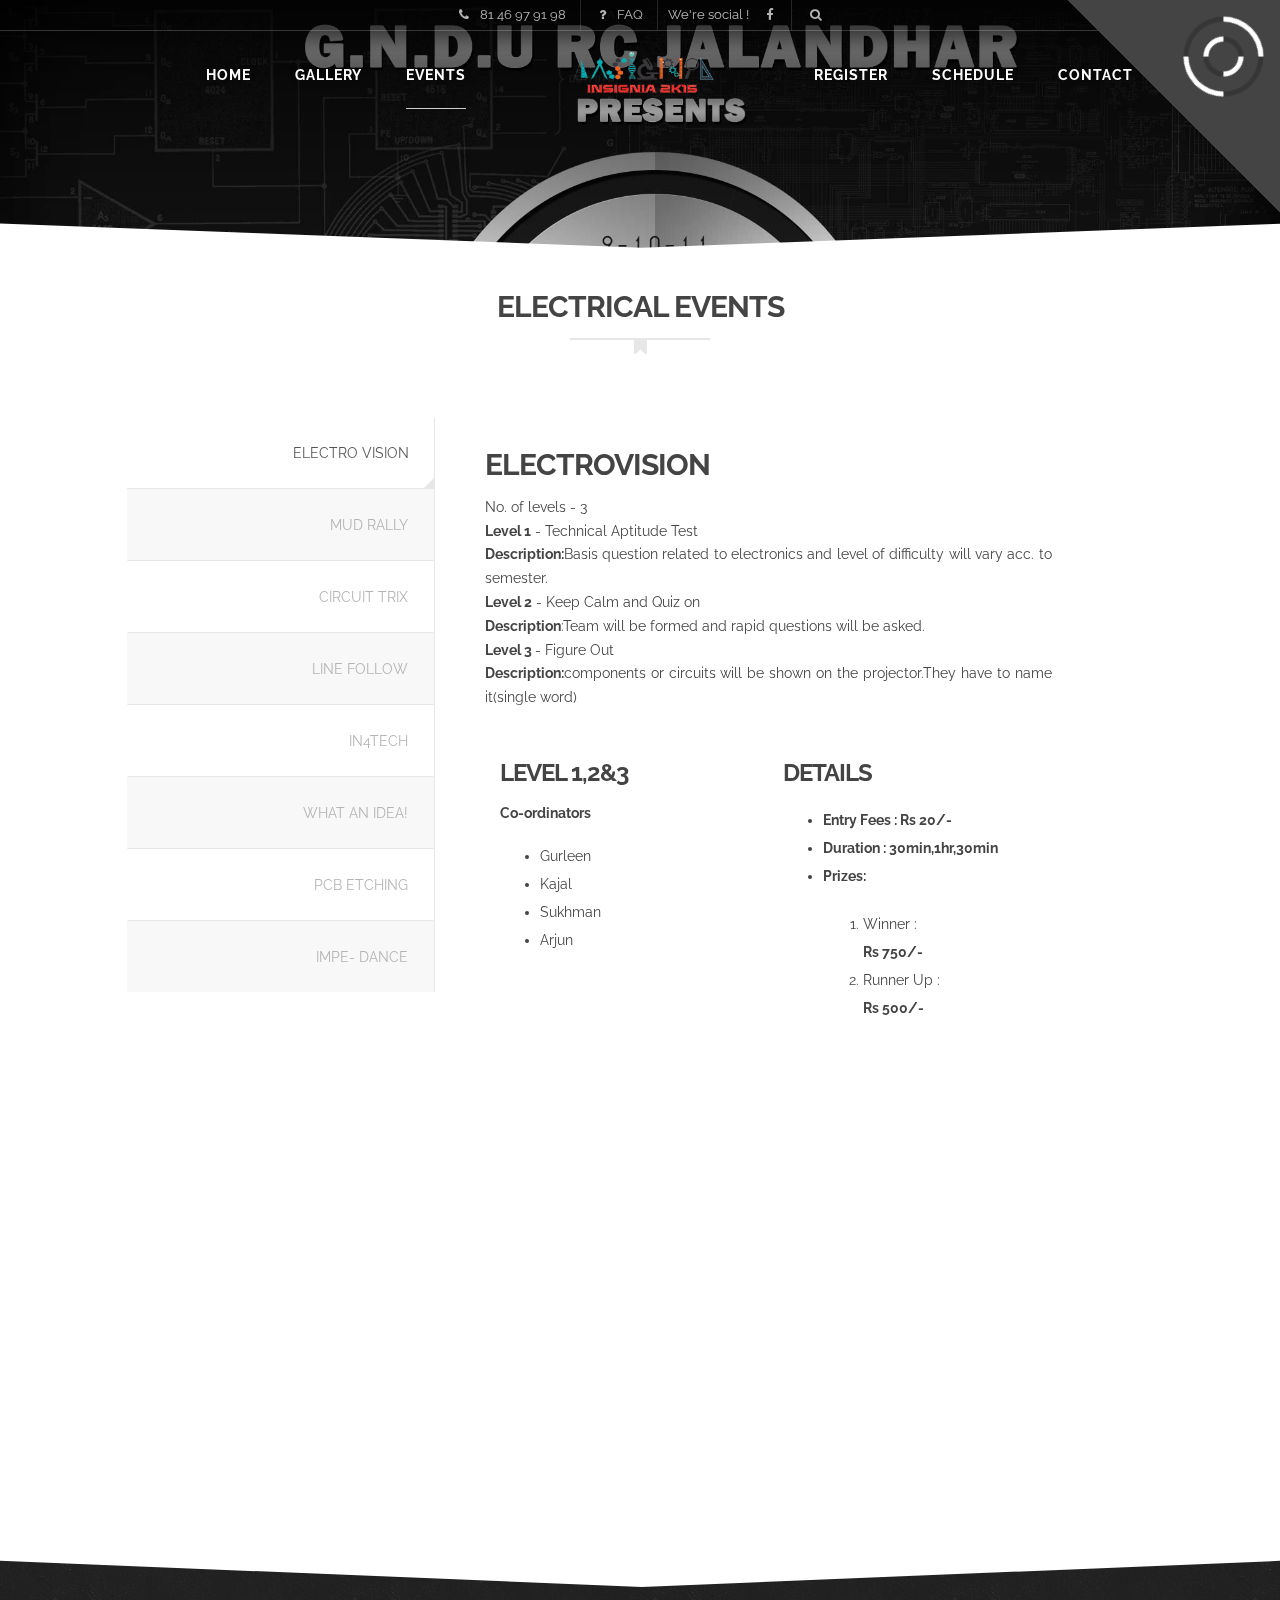
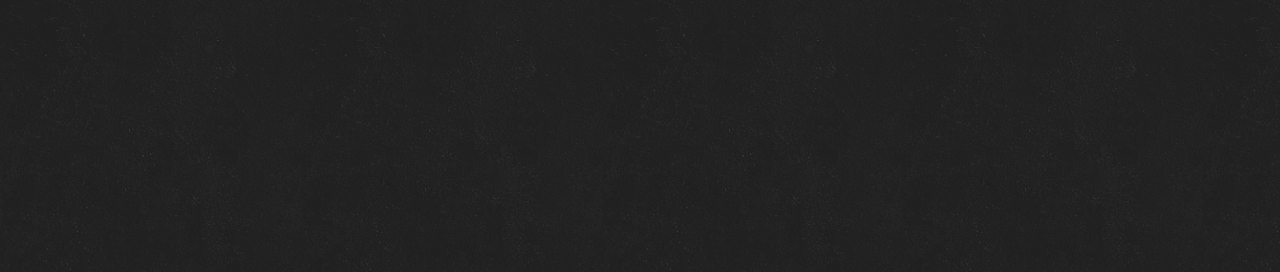
<file: ece.html>
<!DOCTYPE html>
<html>
  <head>
    <meta charset="utf-8">
    <!-- PAGE TITLE -->
    <title>Techinical ECE</title>
    <!-- MAKE IT RESPONSIVE -->
    <meta name="viewport" content="width=device-width, initial-scale=1.0">
    <!-- SEO -->
    <meta name="description" content="">
    <meta name="author" content="">
    <meta name="keywords" content="">
    <!-- FAVICON -->	
	<!--<link rel="shortcut icon" href="images/favicon.png" />-->
    <!-- STYLESHEETS -->
    <link href="css/bootstrap.min.css" rel="stylesheet" media="screen">
    <link href="css/animate.min.css" rel="stylesheet" media="screen">
    <link href="css/font-awesome.min.css" rel="stylesheet" media="screen">
    <link href="style.css" rel="stylesheet" media="screen">
    <link href="css/options.css" rel="stylesheet" media="screen">
    <link href="css/responsive.css" rel="stylesheet" media="screen">
    <!-- FONTS -->
    <link href='http://fonts.googleapis.com/css?family=Droid+Serif:400,400italic' rel='stylesheet' type='text/css'>
    <link href='http://fonts.googleapis.com/css?family=Raleway:900,300,400,200,800' rel='stylesheet' type='text/css'>
    <!-- HTML5 shim and Respond.js IE8 support of HTML5 elements and media queries -->
    <!--[if lt IE 9]>
      <script src="js/html5shiv.js"></script>
      <script src="js/respond.min.js"></script>
    <![endif]-->
  </head>
  <!-- START BODY -->
  <body>

  	<div id="page">
	  	<!-- START HEADER -->
	  	<header id="header" class="small with-separation-bottom">
	  		<!-- POINTER ANIMATED -->
	  		<canvas id="header-canvas"></canvas>
	  		
	  		<!-- TOP NAVIGATION -->
	  		<div id="top-navigation">
		  		<ul class="animate-me fadeInDown" data-wow-duration="1.2s">
			  		<li class="menu-item"><i class="fa fa-phone"></i> 81 46 97 91 98</li>
			  		<li class="menu-item"><a href="faq.html"><i class="fa fa-question"></i> FAQ</a></li>		  		
			  		<li class="menu-item"><span class="navigation-social"><a href="https://www.facebook.com/pages/Insignia2k15/642319015901883?fref=nf">We're social !</span> <i class="fa fa-facebook"></i></a> 
			  		<li class="menu-item">
			  			<!-- SEARCHFORM -->
			  			<div id="search-container" class="animate-me fadeInDown">
					  		<form role="search" method="get" action="#" >
								<input type="text" value="" name="s" id="s" placeholder="Search..."/>
								<input type="hidden" name="searchsubmit" id="searchsubmit" value="true" />
								<button type="submit" name="searchsubmit"><i class="fa fa-search"></i></button>
					        </form>
				  		</div>
			  			<a href="#" id="search-toggle"><i class="fa"></i></a>
			  		</li>			  		
		  		</ul>
	  		</div>
	  	
	  		<!-- MOBILE NAVIGATION -->
	  		<nav id="navigation-mobile"></nav>
	  	
	  		<!-- MAIN MENU -->
	  		<nav id="navigation">
	  			<!-- DISPLAY MOBILE MENU -->
	  			<a href="#" id="show-mobile-menu"><i class="fa fa-bars"></i></a>
	  			<!-- CLOSE MOBILE MENU -->
		  		<a href="#" id="close-navigation-mobile"><i class="fa fa-long-arrow-left"></i></a>
	  			
		  		<ul id="left-navigation" class="animate-me fadeInLeftBig">
			  		<li class="menu-item  menu-item-has-children">
			  			<a href="index.html" >Home</a>
			  			
			  		</li>
			  		<li class="menu-item">
			  			<a href="index.html#gallery" >Gallery</a>
			  			
			  		</li>
			  		<li class="menu-item current-menu-item "><a href="index.html#events" >Events</a></li>
		  		</ul>
		  		<div  class="animate-me flipInX" data-wow-duration="3s">
		  			<a href="index.html" id="logo-navigation">
		  				
		  			</a>
		  		</div>
		  		<ul id="right-navigation" class="animate-me fadeInRightBig">
			  		<li class="menu-item"><a href="http://localhost:4545/register.php">Register</a></li>
			  		<li class="menu-item menu-item-has-children">
			  			<a href="blog.html">Schedule</a>
			  			
			  		</li>
			  		<li class="menu-item"><a href="#contact" >Contact</a></li>
		  		</ul>
	  		</nav>

	  		<!-- SHADOW -->
	  		<div id="shade"></div>

	  		<!-- HEADER SLIDER -->
		  	<div class="flexslider" id="header-slider">
		  		<ul class="slides">
		  			<li><img src="images/backgrounds/bg1.jpg" alt="SLider Image"></li>
		  		</ul>	
		  	</div>
	  		
	  	</header>
	  	<!-- END HEADER -->
	  	
	  	<!-- START MAIN CONTAINER -->
	  	<div class="main-container">
	  		<div class="container">
	  			<!-- SKILLS -->
	  			<h2 class="with-breaker animate-me fadeInUp">
		  			Electrical Events
	  			</h2>
	  			
	  			<div class="tabs-container">
	  				<ul class="nav nav-tabs" role="tablist" id="SkillsTab">
						<li class="active">
							<a href="#skill1" role="tab" data-toggle="tab">Electro vision</a></li>
							<li><a href="#skill2" role="tab" data-toggle="tab">Mud Rally</a></li>
							<li><a href="#skill3" role="tab" data-toggle="tab">Circuit Trix</a></li>
							<li><a href="#skill4" role="tab" data-toggle="tab">Line Follow</a></li>
							<li><a href="#skill5" role="tab" data-toggle="tab">In4Tech</a></li>
							<li><a href="#skill6" role="tab" data-toggle="tab">What an Idea!</a></li>
							<li><a href="#skill7" role="tab" data-toggle="tab">PCB Etching</a></li>
							<li><a href="#skill8" role="tab" data-toggle="tab">Impe- dance</a></li>
					</ul>

					<div class="tab-content">
						<div class="tab-pane active bounceInRight" id="skill1">
							<h2>Electrovision</h2>
				  			<p class="text-justify"> 
				  				No. of levels - 3</br>
				  				<b>Level 1</b> - Technical Aptitude Test</br>
				  				<b>Description:</b>Basis question related to electronics and level of difficulty will vary acc. to semester. </br>
				  				<b>Level 2</b> - Keep Calm and Quiz on</br>
				  				<b>Description</b>:Team will be formed and rapid questions will be asked.</br>
				  				<b>Level 3 </b>- Figure Out </br>
				  				<b>Description:</b>components or circuits will be shown on the projector.They have to name it(single word)
				  				 </p>
							<div class="col-md-6">
									<h3>Level 1,2&3</h3>
									<h5><b>Co-ordinators</b></h5>
				  					<ul>
				  						<li>Gurleen </li>
				  						<li>Kajal</li>
				  						<li>Sukhman</li>
				  						<li>Arjun</li>
				  					</ul>
			  					</div>
			  					
			  					<div class="col-md-6">
			  							<h3>Details</h3>
			  							<ul>
				  						<li><b>Entry Fees : Rs 20/-</b></li>
				  						<li><b>Duration : 30min,1hr,30min </b></li>
				  						<li><b>Prizes: </b><ol>
				  							<li> Winner :</br><b>Rs 750/-</b></li>
											<li> Runner Up :</br><b>Rs 500/-</b></li>
											
				  						</ol></li>
				  					</ul>
			  					</div>
			  					
						</div>
						<div class="tab-pane bounceInRight" id="skill2">
							<h2>Mud Rally</h2>
		
							<div class="row">
								<p class="text-justify"> 
				  				No. of levels - 1</br>
				  				<b>Level 1</b> -</br>
				  				<b>Description:</b>Gears will grind and sparks will fly, much more is at stake as the robots battle it out in a bid to be the best. 4 wheel robot cars will rip apart every nut and bolt of the opponent. Our mud rally event is a race between the robots. Players have to complete the path in minimum time and getting maximum points by crossing the hurdles.</br></p>
				  				
				  				<b>General Rules:</b></br>
				  				<ol>
				  					<li>The arena is made of many hurdles and winner will be decided on following point distribution system-</li>
				  					<ul>
				  						<li>Teams are requested to complete the lap in minimum time as half of the total time taken by team to complete the path (in seconds) will be subtracted from team total score.</li>
				  						<li>Each Hurdle has its points varying from +10 to +20 depending upon difficulty of hurdle; successful crossing of hurdle will give team those hurdle points.</li>
				  						<li>Each team will be given 3 or 5 chances to cross the hurdle depending upon difficulty and with each next trial the points of hurdle will be decreased by value of 2 for all hurdles.</li>
				  						<li>If team got failed to successfully cross hurdle in given trials then they have to skip the hurdle and skipping any hurdle either after taking chances or before will make a deduction of 4 points from team score.</li>
				  						<li>If the robot cuts any line or boundary in full path then 2 points will be deducted for each line cut. ( even if one tyre of robot goes out of line then it will be considered as line cut)</li>
				  					</ul>
				  					<li>Each team can have minimum 2 and maximum of 4 participants</li>
				  					<li>A team may consist of students from different colleges or different departments</li>
				  					<li>The machine can be controlled through wireless remote or wired. Power supply can be on-board or off-board. Refer below for further details on battery and power.</li>
				  					<li>The electric voltage between 2 points anywhere in the machine should not be more than 12V DC at any point of time.</li>
				  					<li>The motors used shall not exceed 100rpm.</li>
				  					<li>Each participating team must get approval for their robot from coordinators before participating in event, and the decision by coordinators will be last and final decision.</li>
				  					<li>All efforts must be made to protect battery terminals from a direct short and causing a battery fire, failure to do so will cause direct disqualification</li>
				  					<li>Change of battery will not be allowed during the match or once race started.</li>
				  					<li>Use of damaged, non-leak proof batteries may lead to disqualification.</li>
				  					<li>The coordinators reserve the right to change the rules as they deem fit.</li>
				  					</ul>
				  				</ol>
				  				
								<div class="col-md-6">
				  					<ul>
				  						<h3>Coordinators</h3>
				  						<li>Lakshay</li>
				  						<li>Kanika</li>
				  						<li>Aman</li>
				  						<li>Bawer</li>
				  						<li>Neha</li>
				  						<li>Pankaj</li>
				  					</ul>
			  					</div>
			  					<div class="col-md-6">
				  					<h3>Details</h3>
			  							<ul>
				  						<li><b>Entry Fees : Rs 400/-(for external)</b></li>
				  						<li><b>Duration : 1 and half hour</b></li>
				  						<li><b>Prizes: </b><ol>
				  							<li> Winner :</br><b>Rs 2500/-</b></li>
											<li> 1<sup>st</sup> Runner Up :</br><b>Rs 1500/-</b></li>
											<li> 2<sup>nd</sup> Runner Up :</br><b>Rs 500/-</b></li>
				  						</ol></li>
				  					</ul>
			  					</div>
							</div>
						</div>
						<div class="tab-pane bounceInRight" id="skill3">
							<h2>Circuit Trix</h2>
				  			<p class="text-justify"> 
				  				No. of levels - 2</br>
				  				<b>Level 1</b></br>
				  				<b>Description: </b>Here a slide of different electronic components, symbol, sensor and basic types of IC's.Marks will be given on basis of performance.</br>
				  				<b>Level 2</b></br>
					<b>Description:</b> Short listed students from level 1 will be shown a circuit having error . They have to recognize the error and assemble the circuit on breadboard and question will be asked from the participants related to circuit and basic components and will be selected on the basis of level 2 .</br>
  								  				 </p>
							<div class="col-md-6">
									<h3>Level 1,2</h3>
									<h5><b>Co-ordinators</b></h5>
				  					<ul>
				  						<li>Amit Kumar Yadav</li>
				  						<li>Himangi</li>
				  						<li>Rishabh</li>
				  						<li>Nitika</li>
				  					</ul>
			  					</div>
			  					
			  					<div class="col-md-6">
			  							<h3>Details</h3>
			  							<ul>
				  						<li><b>Entry Fees : Rs 40/- per team</b></li>
				  						<li><b>Duration : 1hr </b></li>
				  						<li><b>Prizes: </b><ol>
				  							<li> Winner :</br><b>Rs 700/-</b></li>
											<li>First Runner Up :</br><b>Rs 400/-</b></li>
											<li>Second Runner Up :</br><b>Rs 200/-</b></li>
				  						</ol></li>
				  					</ul>
			  					</div>
						</div>
						<div class="tab-pane bounceInRight" id="skill4">
							<h2>Line Follower</h2>
					  			<p class="text-justify"> 
				  				No. of levels - 1</br>
				  				<b>Level 1</b> </br>
				  				<b>Description:</b>Workshop will be conducted for 2nd and 3rd year students before tech-fest to teach them, to make a line following robot. Detailed description of circuit and components used in it will be given to them.</br>
On tech-fest a competition will be held in which there robot has to follow the path of given arena in minimum possible time to win the completion.
</br>
				  				
				  				 </p>
							<div class="col-md-6">
									<h3>Level 1</h3>
									<h5><b>Co-ordinators</b></h5>
				  					<ul>
				  						<li>Akash Kumar</li>
				  						<li>Chetan</li>
				  						<li>Rahul Garg</li>
				  						<li>Saurav</li>
				  						<li>Udhey</li>
				  						<li>Navkaran</li>

				  					</ul>
			  					</div>
			  					
			  					<div class="col-md-6">
			  							<h3>Details</h3>
			  							<ul>
				  						<li><b>Entry Fees : Rs. 400/-(for external)</b></li>
				  						<li><b>Duration : 1hr </b></li>
				  						<li><b>Prizes: </b><ol>
				  							<li> Winner :</br><b>Rs 2500/-</b></li>
											<li> 1st Runner Up :</br><b>Rs 1500/-</b></li>
											<li> 2nd Runner Up :</br><b> Rs 500/-</b></li>
				  						</ol></li>
				  					</ul>
			  					</div>
			  					
						</div>
						<div class="tab-pane bounceInRight" id="skill5">
							<h2>In4Tech</h2>
							<p class="text-justify"> 
				  				No. of levels - 3</br>
				  				<b>Level 1 - Pass E Letter</b> </br>
				  				<b>Description:</b>In this round there will be group of maximum 4 students.Either they themselves can make or co-ordinators will help them to form one.We will initialize with the name ,itmay be of digital, communication, edc and networking. The group will pass the E letters one by one to next group.We will proceed in next round with top 7 groups. </br>
				  				<b>Level 2 - Are You Smarter Than Your Phone?</b> </br>
				  				<b>Description:</b>In this round the group will be splitted into individual,every student will be asked about mobile and telecommunication,the top 14 will selected and promoted to next and final round.</br>
				  				<b>Level 3 - Technical Aptitude</b> </br>
				  				<b>Description:</b>In this round written technical question will be asked. Winner will be selected from this.</br>
				  				
				  				 </p>
							<div class="col-md-6">
									<h3>Level 1 ,2 & 3</h3>
									<h5><b>Co-ordinators</b></h5>
				  					<ul>
				  						<li>Seerat</li>
				  						<li>Sukhwinder</li>
				  						<li>Gurkaran</li>
				  						<li>Sandeep Vatsal</li>
				  						
				  					</ul>
			  					</div>
			  					
			  					<div class="col-md-6">
			  							<h3>Details</h3>
			  							<ul>
				  						<li><b>Entry Fees : Rs 20/-</b></li>
				  						<li><b>Duration : 1hr each </b></li>
				  						<li><b>Prizes: </b><ol>
				  							<li> Winner :</br><b>Rs 600/-</b></li>
											<li>Runner Up :</br><b>Rs 300/-</b></li>
						  						</ol></li>
				  					</ul>
			  					</div>
						</div>
						<div class="tab-pane bounceInRight" id="skill6">
							<h2>What an Idea!</h2>
							<p class="text-justify"> 
				  				No. of levels - 3</br>
				  				<b>Level 1</b></br>
				  				<b>Description: </b>Submit your review paper .</br>
				  				<b>Level 2</b></br>
					<b>Description:</b> Judges will evaluate and screen the papers.</br>
  								<b>Level 3</b></br>
					<b>Description:</b> Contestants will present there paper in  presentation form . </br>
					  				 </p>
							<div class="col-md-6">
									<h3>Level 1,2&3</h3>
									<h5><b>Co-ordinators</b></h5>
				  					<ul>
				  						<li>Dixit</li>
				  						<li>Ritin</li>
				  						<li>Madhurima</li>
				  						<li>Ketiya</li>
				  					</ul>
			  					</div>
			  					
			  					<div class="col-md-6">
			  							<h3>Details</h3>
			  							<ul>
				  						<li><b>Entry Fees : Open</b></li>
				  						<li><b>Duration : 2.5 hr </b></li>
				  						<li><b>Prizes: </b><ol>
				  							<li> Winner :</br><b>Rs 750/-</b></li>
											<li>1st Runner Up :</br><b>Rs 500/-</b></li>
											<li>2nd Runner Up :</br><b>Rs 250/-</b></li>											
											
				  						</ol></li>
				  					</ul>
			  					</div>
						</div>
						<div class="tab-pane bounceInRight" id="skill7">
							<h2>PCB Etching</h2>
							<p class="text-justify"> 
				  				No. of levels - 1</br>
				  				<b>Level 1 </b> </br>
				  				<b>Description:</b>A Competition would be held and winners will be decided on basis of simplification and neatness of circuit.</br>
				  				
				  				
				  				 </p>
							<div class="col-md-6">
									<h3>Level 1</h3>
									<h5><b>Co-ordinators</b></h5>
				  					<ul>
				  						<li>Preeti</li>
				  						<li>Dupinder</li>
				  						<li>Oshin</li>
				  						<li>Saurav</li>
				  						<li>Sudhanshu</li>
				  						<li>Goldy</li>
				  					</ul>
			  					</div>
			  					
			  					<div class="col-md-6">
			  							<h3>Details</h3>
			  							<ul>
				  						<li><b>Entry Fees : Rs 20/-</b></li>
				  						<li><b>Duration : 1hr 30min </b></li>
				  						<li><b>Prizes: </b><ol>
				  							<li> Winner :</br><b>Rs 700/-</b></li>
											<li>Runner Up :</br><b>Rs 500/-</b></li>
						  						</ol></li>
				  					</ul>
			  					</div>
						</div>
						<div class="tab-pane bounceInRight" id="skill8">
							<h2>Impedance</h2>
							<p class="text-justify"> 
				  				No. of levels - 1</br>
				  				<b>Level 1</b></br>
				  				<b>Description: </b>Impedance will be given to you and you have to make that impedance value by using resistor, capacitor or inductor and check it by multi-meter.</br>
				  			</p>
							<div class="col-md-6">
									<h3>Level 1</h3>
									<h5><b>Co-ordinators</b></h5>
				  					<ul>
				  						<li>Sumit</li>
				  						<li>Komal</li>
				  						<li>Parveen</li>
				  						<li>Sonal</li>
				  						<li>Simar</li>
				  					</ul>
			  					</div>
			  					
			  					<div class="col-md-6">
			  							<h3>Details</h3>
			  							<ul>
				  						<li><b>Entry Fees : Rs 20/-</b></li>
				  						<li><b>Duration : 45 min </b></li>
				  						<li><b>Prizes: </b><ol>
				  							<li> Winner :</br><b>Rs 500/-</b></li>
											<li>1st Runner Up :</br><b>Rs 300/-</b></li>
																		
				  						</ol></li>
				  					</ul>
			  					</div>
						</div>
					</div>
					<script>
					  $(function () {
					    	$('#SkillsTab a').click(function (e) {
						  		e.preventDefault()
						  		$(this).tab('show')
							});
					  });
					</script>
	  			</div>
	  		</div>
	  		<div class="container">
	  			<!-- CUSTOMER REVIEWS -->
	  			<a name="contact"></a>
	  			<h2 class="with-breaker animate-me fadeInUp">
		  			Get In Touch<span>What are you waiting for ?</span>
	  			</h2>
	  		</div>
	  		<!-- CUSTOM CONTAINER -->
	  		<section class="contact-container with-separation-bottom with-separation-top">
		  		<div class="contact-boxes">
		  			<div class="contact-box contact-box-email animate-me zoomIn">
		  				<h2>Email</h2>
		  				<p>Do mail us in case of any query.</p>
		  				<a href="mailto:insigniafest15@gmail.com?subject=Query" class="btn btn-default"><i class="fa fa-envelope"></i> Email Us</a>
		  			</div>
		  			<div class="contact-box contact-box-twitter animate-me zoomIn">
		  				<h2>Twitter</h2>
		  				<p>Follow us to interact, chat and share our ideas on Twitter.</p>
		  				<a href="http://twitter.com/Insignia2K15" class="btn btn-default"><i class="fa fa-twitter"></i> Follow us</a>
		  			</div>
		  			<div class="contact-box contact-box-facebook animate-me zoomIn">
		  				<h2>Facebook</h2>
		  				<p>Like our page and send us message directly.</p>
		  				<a href="https://www.facebook.com/pages/Insignia2k15/642319015901883?fref=nf" class="btn btn-default"><i class="fa fa-facebook"></i> Like Our Page</a>
		  			</div>
		  			<div class="contact-box contact-box-skype animate-me zoomIn">
		  				<h2>Skype</h2>
		  				<p>Call us or chat with us on Skype whenever you like, do not hesitate.</p>
		  				<a href="skype:piyush.kochhar1?call" class="btn btn-default"><i class="fa fa-skype"></i> Call Us</a>
		  			</div>
		  		</div>
	  		</section>
	  	</div>
	  	<!-- END MAIN CONTAINER -->
	  	
	  	<!-- START FOOTER -->
	  	<footer id="footer" class="with-separation-top">
		  	<aside id="widgets" class="container">
		  		<div class="row">
		  			<!-- WIDGET -->
			  		<div class="col-md-4 widget animate-me fadeInLeft">
			  			<img src="images/logo-footer.png" id="footer-logo" alt="Logo footer">
			  			<p>G.N.D.U. Regional Campus Jalandhar's Annual TechFest.</p>
			  		</div>
		  			<!-- WIDGET -->
			  		<div class="col-md-4 widget animate-me fadeInUp">
				  		<h4>Navigation</h4>
				  		<ul>
					  		<li><a href="index.html">Home</a></li>
					  		<li><a href="index.html#events">Events</a></li>
					  		<li><a href="index.html#gallery">Gallery</a></li>
					  		<li><a href="about.html">Schedule</a></li>
				  		</ul>
			  		</div>
		  			<!-- WIDGET -->
			  		<div class="col-md-4 widget animate-me fadeInRight">
			  			<h4>Contact</h4>
			  			<ul class="contact-informations">
				  			<li class="contact-address">Piyush Kochhar </li>
				  			<li class="contact-phone">+918146979198</li>
				  			<li class="contact-address">Aanchal Sharma </li>
				  			<li class="contact-phone">+91964688997</li>
			  			</ul>
			  		
			  		</div>
		  		</div>
		  	</aside>
		  	<div id="copyright" class="animate-me fadeInUp">
		  		<div class="container">
			  		<p>&#169; 2015 All Rights Reserved.</p>
			  		<ul id="footer-navigation">
				  		<li><a href="#">Contents Of This Site Should Not Be Distributed.</a></li>
				  		<li><a href="#contact">Contact Us</a></li>
			  		</ul>
		  		</div>
		  	</div>
	  	</footer>
	  	<!-- END FOOTER -->
	  	
	  	<!-- SCROLL TOP -->
	  	<a href="#" id="scroll-top" class="fadeInRight animate-me"><i class="fa fa-angle-double-up"></i></a>
  	</div>

    <!-- SCRIPTS -->
    <script src="js/jquery-1.11.1.min.js"></script>
    <script src="js/plugins.js"></script>
    <script src="js/custom.js"></script>
  </body>
  <!-- END BODY -->
</html>
</file>
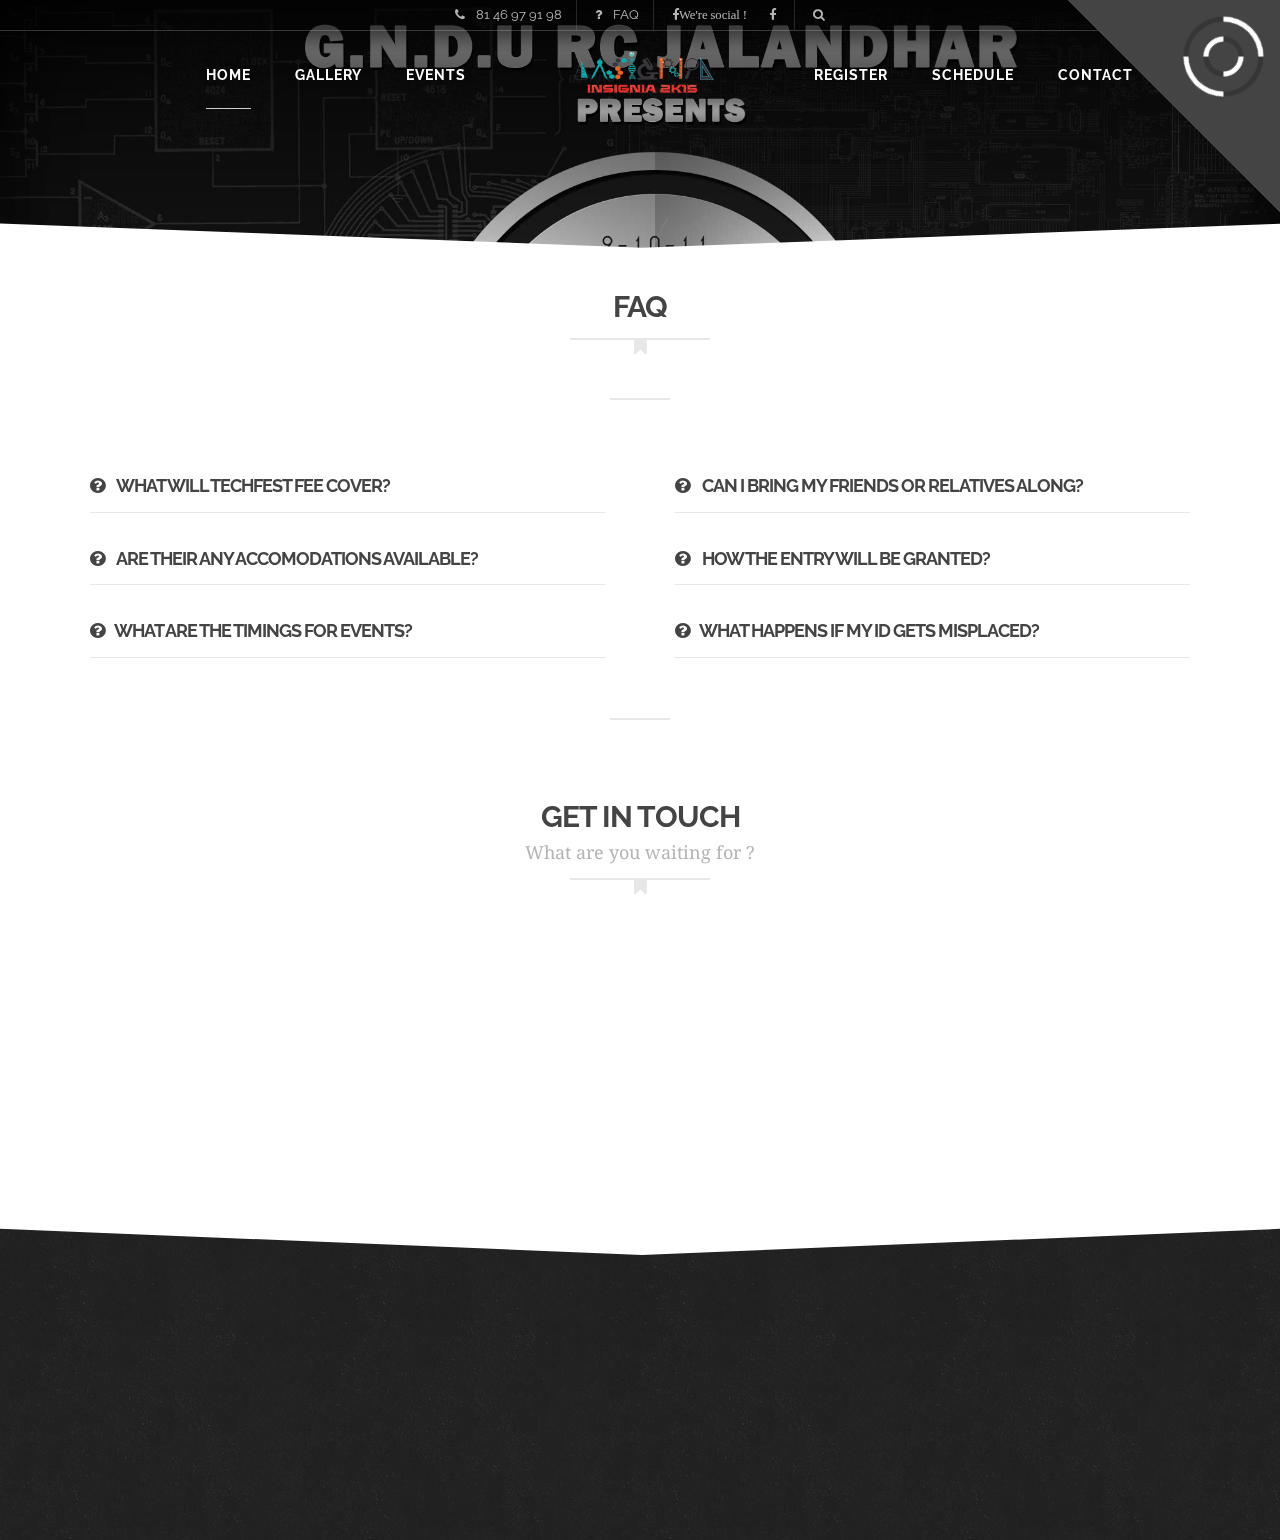
<file: faq.html>
<!DOCTYPE html>
<html>
  <head>
    <meta charset="utf-8">
    <!-- PAGE TITLE -->
    <title>FAQ </title>
    <!-- MAKE IT RESPONSIVE -->
    <meta name="viewport" content="width=device-width, initial-scale=1.0">
    <!-- SEO -->
    <meta name="description" content="">
    <meta name="author" content="">
    <meta name="keywords" content="">
    <!-- FAVICON -->	
	<!--<link rel="shortcut icon" href="images/favicon.png" />-->
    <!-- STYLESHEETS -->
    <link href="css/bootstrap.min.css" rel="stylesheet" media="screen">
    <link href="css/animate.min.css" rel="stylesheet" media="screen">
    <link href="css/font-awesome.min.css" rel="stylesheet" media="screen">
    <link href="style.css" rel="stylesheet" media="screen">
    <link href="css/options.css" rel="stylesheet" media="screen">
    <link href="css/responsive.css" rel="stylesheet" media="screen">
    <!-- FONTS -->
    <link href='http://fonts.googleapis.com/css?family=Droid+Serif:400,400italic' rel='stylesheet' type='text/css'>
    <link href='http://fonts.googleapis.com/css?family=Raleway:900,300,400,200,800' rel='stylesheet' type='text/css'>
    <!-- HTML5 shim and Respond.js IE8 support of HTML5 elements and media queries -->
    <!--[if lt IE 9]>
      <script src="js/html5shiv.js"></script>
      <script src="js/respond.min.js"></script>
    <![endif]-->
  </head>
  <!-- START BODY -->
  <body>

  	<div id="page">
	  	<!-- START HEADER -->
	  	<header id="header" class="small with-separation-bottom">
	  		<!-- POINTER ANIMATED -->
	  		<canvas id="header-canvas"></canvas>
	  		
	  		<!-- TOP NAVIGATION -->
	  		<div id="top-navigation">
		  		<ul class="animate-me fadeInDown" data-wow-duration="1.2s">
			  		<li class="menu-item"><i class="fa fa-phone"></i> 81 46 97 91 98</li>
			  		<li class="menu-item"><a href="faq.html"><i class="fa fa-question"></i> FAQ</a></li>		  		
			  		<li class="menu-item"><span class="navigation-social"><a href="https://www.facebook.com/pages/Insignia2k15/642319015901883?fref=nf"><i class="fa fa-facebook">We're social !</span> </i></a> 
			  		<li class="menu-item">
			  			<!-- SEARCHFORM -->
			  			<div id="search-container" class="animate-me fadeInDown">
					  		<form role="search" method="get" action="#" >
								<input type="text" value="" name="s" id="s" placeholder="Search..."/>
								<input type="hidden" name="searchsubmit" id="searchsubmit" value="true" />
								<button type="submit" name="searchsubmit"><i class="fa fa-search"></i></button>
					        </form>
				  		</div>
			  			<a href="#" id="search-toggle"><i class="fa"></i></a>
			  		</li>			  		
		  		</ul>
	  		</div>
	  	
	  		<!-- MOBILE NAVIGATION -->
	  		<nav id="navigation-mobile"></nav>
	  	
	  		<!-- MAIN MENU -->
	  		<nav id="navigation">
	  			<!-- DISPLAY MOBILE MENU -->
	  			<a href="#" id="show-mobile-menu"><i class="fa fa-bars"></i></a>
	  			<!-- CLOSE MOBILE MENU -->
		  		<a href="#" id="close-navigation-mobile"><i class="fa fa-long-arrow-left"></i></a>
	  			
		  		<ul id="left-navigation" class="animate-me fadeInLeftBig">
			  		<li class="menu-item current-menu-item menu-item-has-children">
			  			<a href="index.html" >Home</a>
			  			
			  		</li>
			  		<li class="menu-item">
			  			<a href="index.html#gallery" >Gallery</a>
			  			
			  		</li>
			  		<li class="menu-item"><a href="index.html#events" >Events</a></li>
		  		</ul>
		  		<div  class="animate-me flipInX" data-wow-duration="3s">
		  			<a href="index.html" id="logo-navigation">
		  				
		  			</a>
		  		</div>
		  		<ul id="right-navigation" class="animate-me fadeInRightBig">
			  		<li class="menu-item"><a href="https://docs.google.com/forms/d/1MVO4Tb4pDR7CjBcQyUBO5j81pHFtadtaX2U62DFBgG0/viewform?usp=send_form">Register</a></li>
			  		<li class="menu-item menu-item-has-children">
			  			<a href="blog.html">Schedule</a>
			  			
			  		</li>
			  		<li class="menu-item"><a href="#contact" >Contact</a></li>
		  		</ul>
	  		</nav>
	  		<!-- SHADOW -->
	  		<div id="shade"></div>

	  		<!-- HEADER SLIDER -->
		  	<div class="flexslider" id="header-slider">
		  		<ul class="slides">
		  			<li><img src="images/backgrounds/bg1.jpg" alt="SLider Image"></li>
		  		</ul>	
		  	</div>
	  		
	  	</header>
	  	<!-- END HEADER -->
	  	
	  	<!-- START MAIN CONTAINER -->
	  	<div class="main-container">
	  		<div id="faq-container" class="container">
	  			<!-- SKILLS -->
	  			<h2 class="with-breaker animate-me fadeInUp">
		  			FAQ
	  			</h2>
	  			
	  			<hr>
	  			<div class="row">
	  				<div class="col-md-6">
		  				<ul class="faqs-container">
		  					<li class="faq"> 
		  						<h4 class="faq-link"><a href="javascript:void(0)"><i class="fa fa-question-circle"></i> What will TechFest fee cover?</a></h4>
		  						<div class="faq-content">
		  							<p>Fee will cover Rock Night,Dj Night(No external entries),Free Enrty for events like Hybrid Logic,Codezilla,What an idea! and many more.</p>
		  						</div>
		  					</li>
		  					<li class="faq"> 
		  						<h4 class="faq-link"><a href="javascript:void(0)"><i class="fa fa-question-circle"></i> Are their any accomodations available?</a></h4>
		  						<div class="faq-content">
		  							<p>A limited number of accomodations are available!And the needs will be server at first come first basis.</p>
		  						</div>
		  					</li>
		  					<li class="faq"> 
		  						<h4 class="faq-link"><a href="javascript:void(0)"><i class="fa fa-question-circle"></i>What are the timings for events?</a></h4>
		  						<div class="faq-content">
		  							<p>Please see Schedule.</p>
		  						</div>
		  					</li>
		  				</ul>
		  			</div>
	  				<div class="col-md-6">
		  				<ul class="faqs-container">
		  					<li class="faq"> 
		  						<h4 class="faq-link"><a href="javascript:void(0)"><i class="fa fa-question-circle"></i> Can I bring my friends or relatives along? </a></h4>
		  						<div class="faq-content">
		  							<p>Yes , you may bring along your friends or relatives but none of them will be allowed to enter Dj Night on 11th April after 5 pm.</p>
		  						</div>
		  					</li>
		  					<li class="faq"> 
		  						<h4 class="faq-link"><a href="javascript:void(0)"><i class="fa fa-question-circle"></i> How the entry will be granted?</a></h4>
		  						<div class="faq-content">
		  							<p>ID's will be provided at the registeration desk in college.When you register online make sure you bring along your registration number .Dj Night has separate ID's and anyone without ID's will not be given green-light.<br>
		  								For further queries contact us. </p>
		  						</div>
		  					</li>
		  					<li class="faq"> 
		  						<h4 class="faq-link"><a href="javascript:void(0)"><i class="fa fa-question-circle"></i>What happens if my ID gets misplaced? </a></h4>
		  						<div class="faq-content"><p>Contact us immediately and you will be alloted a new ID . But make sure you have your registration number.
		  							</p>
		  						</div>
		  					</li>
		  				</ul>
		  			</div>
	  			</div>
	  			<hr>
	  		</div>
	  		<div class="container">
	  			<!-- CUSTOMER REVIEWS -->
	  			<a name="contact"></a>
	  			<h2 class="with-breaker animate-me fadeInUp">
		  			Get In Touch<span>What are you waiting for ?</span>
	  			</h2>
	  		</div>
	  		<!-- CUSTOM CONTAINER -->
	  		<section class="contact-container with-separation-bottom with-separation-top">
		  		<div class="contact-boxes">
		  			<div class="contact-box contact-box-email animate-me zoomIn">
		  				<h2>Email</h2>
		  				<p>Do mail us in case of any query.</p>
		  				<a href="mailto:insigniafest15@gmail.com?subject=Query" class="btn btn-default"><i class="fa fa-envelope"></i> Email Us</a>
		  			</div>
		  			<div class="contact-box contact-box-twitter animate-me zoomIn">
		  				<h2>Twitter</h2>
		  				<p>Follow us to interact, chat and share our ideas on Twitter.</p>
		  				<a href="http://twitter.com/Insignia2K15" class="btn btn-default"><i class="fa fa-twitter"></i> Follow us</a>
		  			</div>
		  			<div class="contact-box contact-box-facebook animate-me zoomIn">
		  				<h2>Facebook</h2>
		  				<p>Like our page and send us message directly.</p>
		  				<a href="https://www.facebook.com/pages/Insignia2k15/642319015901883?fref=nf" class="btn btn-default"><i class="fa fa-facebook"></i> Like Our Page</a>
		  			</div>
		  			<div class="contact-box contact-box-skype animate-me zoomIn">
		  				<h2>Skype</h2>
		  				<p>Call us or chat with us on Skype whenever you like, do not hesitate.</p>
		  				<a href="skype:piyush.kochhar1?call" class="btn btn-default"><i class="fa fa-skype"></i> Call Us</a>
		  			</div>
		  		</div>
	  		</section>
	  	</div>
	  	<!-- END MAIN CONTAINER -->
	  	
	  <!-- START FOOTER -->
	  	<footer id="footer" class="with-separation-top">
		  	<aside id="widgets" class="container">
		  		<div class="row">
		  			<!-- WIDGET -->
			  		<div class="col-md-4 widget animate-me fadeInLeft">
			  			<img src="images/logo-footer.png" id="footer-logo" alt="Logo footer">
			  			<p>G.N.D.U. Regional Campus Jalandhar's Annual TechFest.</p>
			  		</div>
		  			<!-- WIDGET -->
			  		<div class="col-md-4 widget animate-me fadeInUp">
				  		<h4>Navigation</h4>
				  		<ul>
					  		<li><a href="index.html">Home</a></li>
					  		<li><a href="index.html#events">Events</a></li>
					  		<li><a href="index.html#gallery">Gallery</a></li>
					  		<li><a href="about.html">Schedule</a></li>
				  		</ul>
			  		</div>
		  			<!-- WIDGET -->
			  		<div class="col-md-4 widget animate-me fadeInRight">
			  			<h4>Contact</h4>
			  			<ul class="contact-informations">
				  			<li class="contact-address">Piyush Kochhar </li>
				  			<li class="contact-phone">+918146979198</li>
				  			<li class="contact-address">Aanchal Sharma </li>
				  			<li class="contact-phone">+91964688997</li>
			  			</ul>
			  		
			  		</div>
		  		</div>
		  	</aside>
		  	<div id="copyright" class="animate-me fadeInUp">
		  		<div class="container">
			  		<p>&#169; 2015 All Rights Reserved.</p>
			  		<ul id="footer-navigation">
				  		<li><a href="#">Contents Of This Site Should Not Be Distributed.</a></li>
				  		<li><a href="#contact">Contact Us</a></li>
			  		</ul>
		  		</div>
		  	</div>
	  	</footer>
	  	<!-- END FOOTER -->
	  	
	  	<!-- SCROLL TOP -->
	  	<a href="#" id="scroll-top" class="fadeInRight animate-me"><i class="fa fa-angle-double-up"></i></a>
  	</div>

    <!-- SCRIPTS -->
    <script src="js/jquery-1.11.1.min.js"></script>
    <script src="js/plugins.js"></script>
    <script src="js/custom.js"></script>
  </body>
  <!-- END BODY -->
</html>
</file>
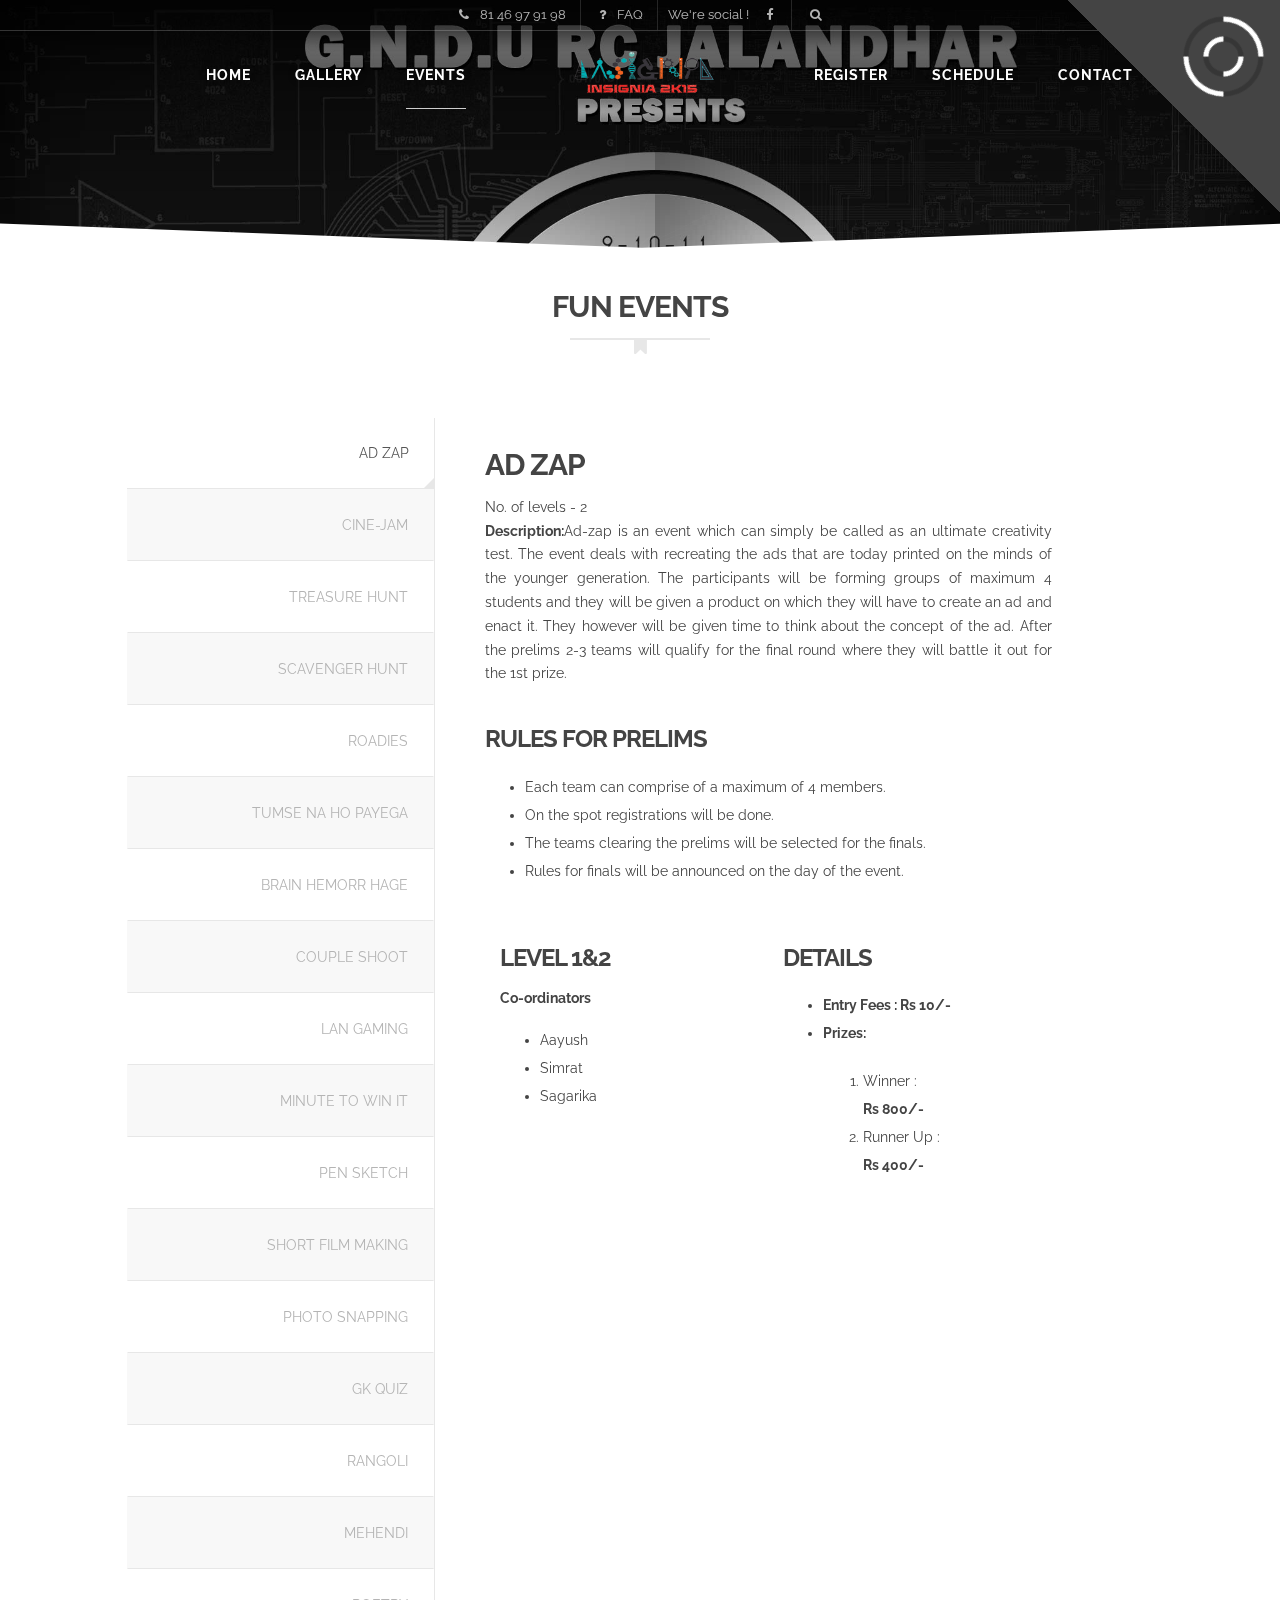
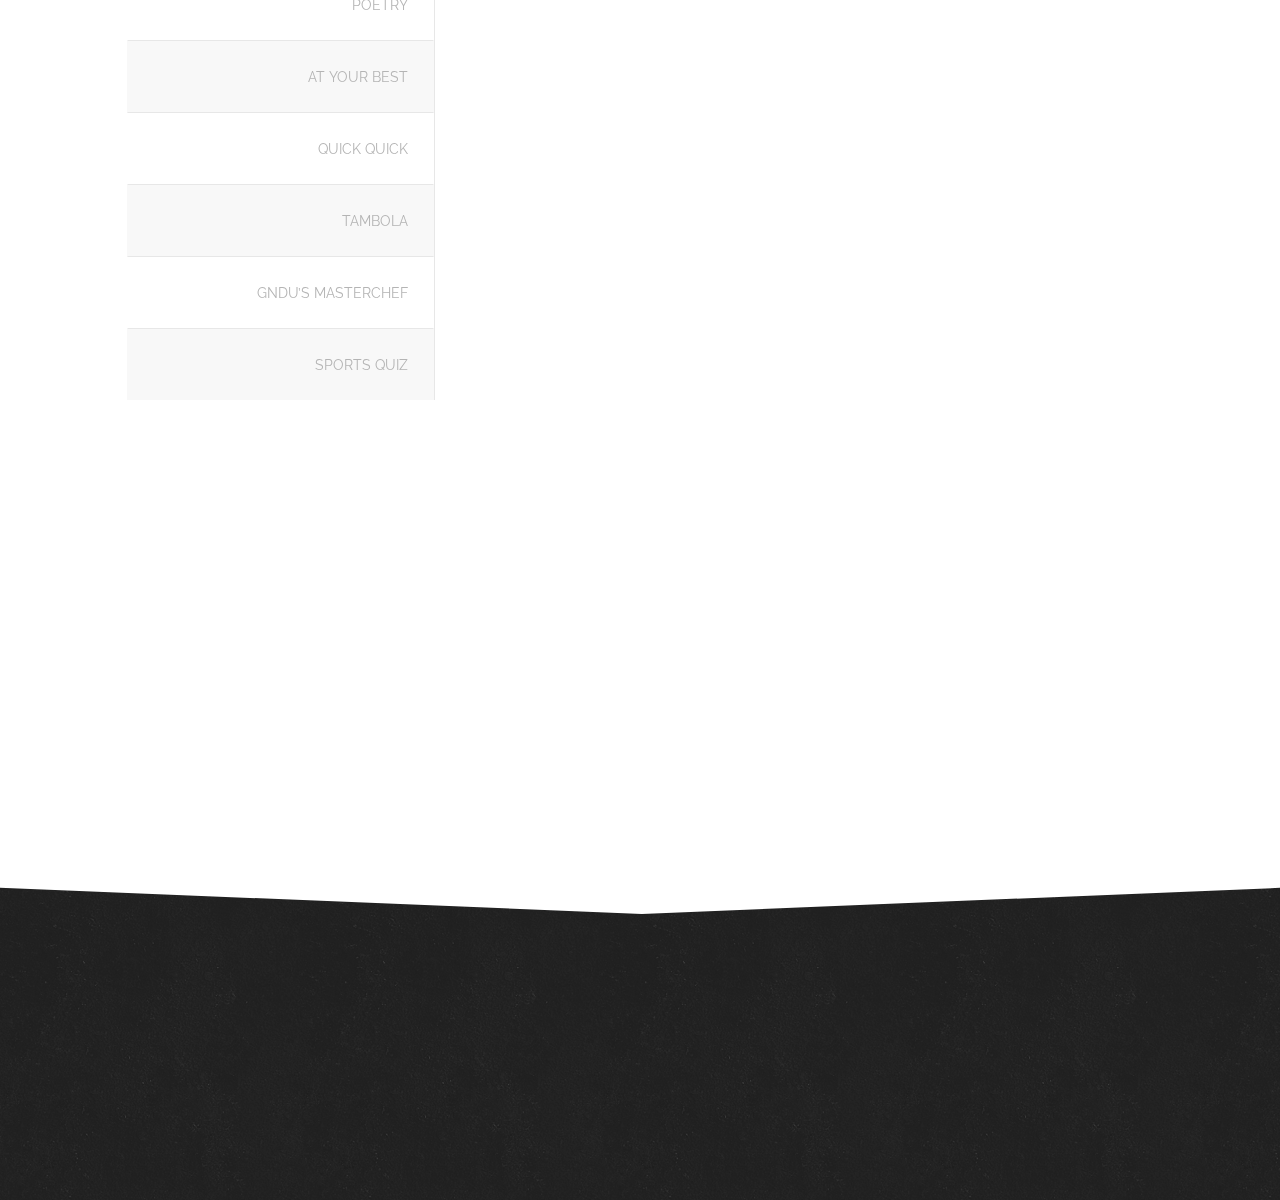
<file: fun.html>
<!DOCTYPE html>
<html>
  <head>
    <meta charset="utf-8">
    <!-- PAGE TITLE -->
    <title>Fun and Games</title>
    <!-- MAKE IT RESPONSIVE -->
    <meta name="viewport" content="width=device-width, initial-scale=1.0">
    <!-- SEO -->
    <meta name="description" content="">
    <meta name="author" content="">
    <meta name="keywords" content="">
    <!-- FAVICON -->	
	<!--<link rel="shortcut icon" href="images/favicon.png" />-->
    <!-- STYLESHEETS -->
    <link href="css/bootstrap.min.css" rel="stylesheet" media="screen">
    <link href="css/animate.min.css" rel="stylesheet" media="screen">
    <link href="css/font-awesome.min.css" rel="stylesheet" media="screen">
    <link href="style.css" rel="stylesheet" media="screen">
    <link href="css/options.css" rel="stylesheet" media="screen">
    <link href="css/responsive.css" rel="stylesheet" media="screen">
    <!-- FONTS -->
    <link href='http://fonts.googleapis.com/css?family=Droid+Serif:400,400italic' rel='stylesheet' type='text/css'>
    <link href='http://fonts.googleapis.com/css?family=Raleway:900,300,400,200,800' rel='stylesheet' type='text/css'>
    <!-- HTML5 shim and Respond.js IE8 support of HTML5 elements and media queries -->
    <!--[if lt IE 9]>
      <script src="js/html5shiv.js"></script>
      <script src="js/respond.min.js"></script>
    <![endif]-->
  </head>
  <!-- START BODY -->
  <body>

  	<div id="page">
	  	<!-- START HEADER -->
	  	<header id="header" class="small with-separation-bottom">
	  		<!-- POINTER ANIMATED -->
	  		<canvas id="header-canvas"></canvas>
	  		
	  		<!-- TOP NAVIGATION -->
	  		<div id="top-navigation">
		  		<ul class="animate-me fadeInDown" data-wow-duration="1.2s">
			  		<li class="menu-item"><i class="fa fa-phone"></i> 81 46 97 91 98</li>
			  		<li class="menu-item"><a href="faq.html"><i class="fa fa-question"></i> FAQ</a></li>		  		
			  		<li class="menu-item"><span class="navigation-social"><a href="https://www.facebook.com/pages/Insignia2k15/642319015901883?fref=nf">We're social !</span> <i class="fa fa-facebook"></i></a> 
			  		<li class="menu-item">
			  			<!-- SEARCHFORM -->
			  			<div id="search-container" class="animate-me fadeInDown">
					  		<form role="search" method="get" action="#" >
								<input type="text" value="" name="s" id="s" placeholder="Search..."/>
								<input type="hidden" name="searchsubmit" id="searchsubmit" value="true" />
								<button type="submit" name="searchsubmit"><i class="fa fa-search"></i></button>
					        </form>
				  		</div>
			  			<a href="#" id="search-toggle"><i class="fa"></i></a>
			  		</li>			  		
		  		</ul>
	  		</div>
	  	
	  		<!-- MOBILE NAVIGATION -->
	  		<nav id="navigation-mobile"></nav>
	  	
	  		<!-- MAIN MENU -->
	  		<nav id="navigation">
	  			<!-- DISPLAY MOBILE MENU -->
	  			<a href="#" id="show-mobile-menu"><i class="fa fa-bars"></i></a>
	  			<!-- CLOSE MOBILE MENU -->
		  		<a href="#" id="close-navigation-mobile"><i class="fa fa-long-arrow-left"></i></a>
	  			
		  		<ul id="left-navigation" class="animate-me fadeInLeftBig">
			  		<li class="menu-item  menu-item-has-children">
			  			<a href="index.html" >Home</a>
			  			
			  		</li>
			  		<li class="menu-item">
			  			<a href="index.html#gallery" >Gallery</a>
			  			
			  		</li>
			  		<li class="menu-item current-menu-item "><a href="index.html#events" >Events</a></li>
		  		</ul>
		  		<div  class="animate-me flipInX" data-wow-duration="3s">
		  			<a href="index.html" id="logo-navigation">
		  				
		  			</a>
		  		</div>
		  		<ul id="right-navigation" class="animate-me fadeInRightBig">
			  		<li class="menu-item"><a href="http://localhost:4545/register.php">Register</a></li>
			  		<li class="menu-item menu-item-has-children">
			  			<a href="blog.html">Schedule</a>
			  			
			  		</li>
			  		<li class="menu-item"><a href="#contact" >Contact</a></li>
		  		</ul>
	  		</nav>

	  		<!-- SHADOW -->
	  		<div id="shade"></div>

	  		<!-- HEADER SLIDER -->
		  	<div class="flexslider" id="header-slider">
		  		<ul class="slides">
		  			<li><img src="images/backgrounds/bg1.jpg" alt="SLider Image"></li>
		  		</ul>	
		  	</div>
	  		
	  	</header>
	  	<!-- END HEADER -->
	  	
	  	<!-- START MAIN CONTAINER -->
	  	<div class="main-container">
	  		<div class="container">
	  			<!-- SKILLS -->
	  			<h2 class="with-breaker animate-me fadeInUp">
		  			Fun Events
	  			</h2>
	  			
	  			<div class="tabs-container">
	  				<ul class="nav nav-tabs" role="tablist" id="SkillsTab">
						<li class="active">
							<a href="#skill1" role="tab" data-toggle="tab">Ad zap</a></li>
							<li><a href="#skill2" role="tab" data-toggle="tab">Cine-Jam</a></li>
							<li><a href="#skill3" role="tab" data-toggle="tab">Treasure hunt</a></li>
							<li><a href="#skill4" role="tab" data-toggle="tab">Scavenger hunt</a></li>
							<li><a href="#skill5" role="tab" data-toggle="tab">Roadies</a></li>
							<li><a href="#skill6" role="tab" data-toggle="tab">Tumse Na ho payega</a></li>
							<li><a href="#skill7" role="tab" data-toggle="tab">Brain hemorr hage</a></li>
							<li><a href="#skill8" role="tab" data-toggle="tab">Couple Shoot</a></li>
							<li><a href="#skill9" role="tab" data-toggle="tab">Lan Gaming</a></li>
							<li><a href="#skill10" role="tab" data-toggle="tab">Minute to win it</a></li>
							<li><a href="#skill11" role="tab" data-toggle="tab">Pen sketch</a></li>
							<li><a href="#skill12" role="tab" data-toggle="tab">Short film making</a></li>
							<li><a href="#skill13" role="tab" data-toggle="tab">Photo Snapping</a></li>
							<li><a href="#skill14" role="tab" data-toggle="tab">GK Quiz</a></li>
							<li><a href="#skill15" role="tab" data-toggle="tab">Rangoli</a></li>
							<li><a href="#skill16" role="tab" data-toggle="tab">Mehendi</a></li>
							<li><a href="#skill17" role="tab" data-toggle="tab">Poetry</a></li>
							<li><a href="#skill18" role="tab" data-toggle="tab">At your best</a></li>
							<li><a href="#skill19" role="tab" data-toggle="tab">Quick Quick</a></li>
							<li><a href="#skill20" role="tab" data-toggle="tab">Tambola</a></li>
							<li><a href="#skill21" role="tab" data-toggle="tab">GNDU’s MASTERCHEF </a></li>
							<li><a href="#skill22" role="tab" data-toggle="tab">Sports Quiz </a></li>
							
					</ul>

					<div class="tab-content">
						<div class="tab-pane active bounceInRight" id="skill1">
							<h2>Ad zap</h2>
				  			<p class="text-justify"> 
				  				No. of levels - 2</br>
				  				<b>Description:</b>Ad-zap is an event which can simply be called as an ultimate creativity test. The event deals with recreating the ads that are today printed on the minds of the younger generation. The participants will be forming groups of maximum 4 students and they will be given a product on which they will have to create an ad and enact it. They however will be given time to think about the concept
of the ad. After the prelims 2-3 teams will qualify for the final round where they will battle it out
for the 1st prize.</br>
				  			<p class="text-justify"> 
				  				<h3>Rules for Prelims</h3>
				  				<ul>
				  					<li>Each team can comprise of a maximum of 4 members.</li>
									<li>On the spot registrations will be done.</li>
				  					<li>The teams clearing the prelims will be selected for the finals.</li>
				  					<li>Rules for finals will be announced on the day of the event.</li>

				  				</ul>
  								  				 </p>
							<div class="col-md-6">
									<h3>Level 1&2</h3>
									<h5><b>Co-ordinators</b></h5>
				  					<ul>
				  						<li>Aayush</li>
				  						<li>Simrat</li>		
				  						<li>Sagarika</li>		  						
				  					</ul>
			  					</div>
			  					
			  					<div class="col-md-6">
			  							<h3>Details</h3>
			  							<ul>
				  						<li><b>Entry Fees : Rs 10/-</b></li>
				  						<li><b>Prizes: </b><ol>
				  							<li> Winner :</br><b>Rs 800/-</b></li>
											<li> Runner Up :</br><b>Rs 400/-</b></li>
				  						</ol></li>
				  					</ul>
			  					</div>
			  					
						</div>
						<div class="tab-pane bounceInRight" id="skill2">
							<h2>Cine Jam</h2>
				  			<p class="text-justify">– If u are a movie freak , then get ready for a thrilling experience through this amazing event consisting of various levels. Guys who boast of a passion for movies can join us and can have lots of fun.</p>
				  			<p class="text-justify"> 
				  					<h3>Rules</h3>
				  					<ul>
				  						<li>A team should consist of 3-4 members.</li>
				  					</ul>
				  				</p>
							<div class="row">
								<div class="col-md-6">
									<h3>Level 1</h3>
									<h5><b>Co-ordinators</b></h5>
				  					<ul>
				  						<li>Aayushi</li>
				  						<li>Vineet</li>		
				  						<li>Ronak</li>	
				  						<li>Manpreet</li>	
				  						<li>Danish</li>			  						
				  					</ul>
			  					</div>
			  					
			  					<div class="col-md-6">
			  							<h3>Details</h3>
			  							<ul>
				  						<li><b>Entry Fees : Rs 10/-</b></li>
				  						<li><b>Prizes: </b><ol>
				  							<li> Winner :</br><b>Movie Tickets</b></li>
				  						</ol></li>
				  					</ul>
			  					</div>
			  				</div>
						</div>
						<div class="tab-pane bounceInRight" id="skill3">
							<h2>Treasure Hunt</h2>
				  			<p class="text-justify"> 
				  				No. of levels - 1</br>
				  				<b>Level 1</b></br>
				  				<b>Description: </b>An event full of thrill and excitement where the treasure will be hidden and the participants will be given clues to find them within a given time limit.The team that finishes first is the winner.</br></p>
				  				<p class="text-justify"> 
				  					<h3>Rules</h3>
				  					<ul>
				  						<li>On the spot registrations.</li>
				  						<li>Maximum 3-4 members per team.</li>
				  						<li>Task must be completed in given time.</li>
				  						<li>No external help should be taken.</li>
				  						<li>All the clues must be submitted after the game</li>
				  					</ul>
				  				</p>
							<div class="col-md-6">
									<h3>Level 1</h3>
									<h5><b>Co-ordinators</b></h5>
				  					<ul>
				  						<li>Akshit</li>
				  						<li>Karan</li>
				  						<li>Kunal</li>
				  					</ul>
			  					</div>
			  					
			  					<div class="col-md-6">
			  							<h3>Details</h3>
			  							<ul>
				  						<li><b>Entry Fees : Rs 20/-</b></li>
				  						<li><b>Prizes: </b><ol>
				  							<li> Winner :</br><b>Rs 500/-</b></li>
											<li> Runner Up :</br><b>Rs 300/-</b></li>
				  						</ol></li>
				  					</ul>
			  					</div>
						</div>
						<div class="tab-pane bounceInRight" id="skill4">
							<h2>Scavenger Hunt</h2>
					  			<p class="text-justify"> 
				  				No. of levels - 1</br>
				  				<b>Level 1</b> </br>
				  				<b>Description:</b>Scavenger hunt is an ultimate event in which a list defining specific items, which the participants – in teams –without purchasing them – or perform tasks or take photographs of the items, as specified. The goal is to be the first to complete the list, although in a variation on the game players can also be challenged to complete the tasks on the list in the most creative manner.</br>
				  				
				  				 </p>
							<div class="col-md-6">
									<h3>Level 1</h3>
									<h5><b>Co-ordinators</b></h5>
				  					<ul>
				  						<li>Rajan Suri</li>
				  						<li>Naman Goyal</li>
				  						<li>Nikhil Plaka</li>
				  						<li>Pulkit</li>
		
				  					</ul>
			  					</div>
			  					
			  					<div class="col-md-6">
			  							<h3>Details</h3>
			  							<ul>
				  						<li><b>Entry Fees : Rs 30/-</b></li>
					  						<li><b>Prizes: </b><ol>
				  							<li> Winner :</br><b>Rs 800/-</b></li>
											<li> 1st Runner Up :</br><b>Rs 400/-</b></li>
						  						</ol></li>
				  					</ul>
			  					</div>
			  					
						</div>
						<div class="tab-pane bounceInRight" id="skill5">
							<h2>Roadies - Braveheart</h2>
							<p class="text-justify"> 
				  				<b>Description:</b>The events brings out the best boy and girl of the campus in
terms of physical , mental and emotional strength by a series of various tasks uniquely designed to check all the parameters.The event tests the presence of mind , confidence and determination of various contestants.  /br>
				  				  				
				  				 </p>
							<div class="col-md-6">
									<h3>Co-ordinators</h3>
					  					<ul>
				  						<li>Ajitesh Changotra</li>
				  						<li>Diksha</li>
				  						<li>Puneet Sharma</li>
				  						<li>Bawar</li>
				  						<li>Harleen Kahlon</li>
				  						<li>Taruna</li>
				  					</ul>
			  					</div>
			  					
			  					<div class="col-md-6">
			  							<h3>Details</h3>
			  							<ul>
				  						<li><b>Entry Fees : Rs 40/-</b></li>
				  						<li><b>Prizes: </b><ol>
				  							<li> Winner(Guy) :</br><b>Rs 600/-</b></li>
											<li>Winner (Girl) :</br><b>Rs 600/-</b></li>
						  						</ol></li>
				  					</ul>
			  					</div>
						</div>
						<div class="tab-pane bounceInRight" id="skill6">
							<h2>Tumse Na Ho Payega</h2>
							<p class="text-justify"> A fun event which dares you, challenges you and puts you in an ultimate compatibility test. Being a team event, it is subject to couple entry(boy-girl,girl-girl,boy-boy) comprising of thrilling three levels as:</br>
				  				No. of levels - 3</br>
				  				<b>Level 1</b></br>
				  				<b>Description: </b>Amaze or map on ground</br>
				  				<b>Level 2</b></br>
					<b>Description:</b> Balloon or paper dance.</br>
  								<b>Level 3</b></br>
					<b>Description:</b> Questionare about your partner. </br>
					  				 </p>
							<div class="col-md-6">
									<h3>Level 1,2&3</h3>
									<h5><b>Co-ordinators</b></h5>
				  					<ul>
				  						<li>Abhilash</li>
				  						<li>Pankhudi</li>
				  						<li>Arshpreet</li>
				  						<li>Mitanshi</li>
				  					</ul>
			  					</div>
			  					
			  					<div class="col-md-6">
			  							<h3>Details</h3>
			  							<ul>
				  						<li><b>Entry Fees : Open</b></li>
				  						<li><b>Prizes: </b><ol>
				  							<li> Winner :</br><b>TechFest T-Shirt</b></li>
				  						</ol></li>
				  					</ul>
			  					</div>
						</div>
						<div class="tab-pane bounceInRight" id="skill7">
							<h2>Brain Hammerage</h2>
							<p class="text-justify"> An event that tests your concentarion and presence of mind. it is a pair event (Boy-boy , girl-girl, boy-girl)</br>
				  				No. of levels - 3</br>
				  				<b>Level 1 </b> </br>
				  				<b>Description:</b>Tell the difference between two almost resembling pictures while you are distracted by loud music with headphones over your ears.</br>
				  				<b>Level 2</b></br>
					<b>Description:</b>Memory power test.</br>
						<b>Level 3</b></br>
						<b>Description:</b>Balancing Act.</br>
				  			</p>
							<div class="col-md-6">
									<h3>Level 1&2</h3>
									<h5><b>Co-ordinators</b></h5>
				  					<ul>
				  						<li>Rajat</li>
				  						<li>Priyanka</li>
				  						<li>Tanjot</li>
				  						<li>Amandeep</li>
				  						<li>Naval</li>
				  					</ul>
			  					</div>
			  					
			  					<div class="col-md-6">
			  							<h3>Details</h3>
			  							<ul>
				  						<li><b>Entry Fees : Open</b></li>
				  						<li><b>Prizes: </b><ol>
				  							<li> Winner :</br><b>Chocolate  Box (each)</b></li>
						  						</ol></li>
				  					</ul>
			  					</div>
						</div>
						<div class="tab-pane bounceInRight" id="skill8">
							<h2>Couple Shoot</h2>Fun-Football event only for couples.</br>
							No. of levels - 3</br>
							<p class="text-justify"> 
				  				<b>Level 1</b></br>
				  				<b>Description: </b>Shooting with left foot.</br>
				  				<b>Level 2</b></br>
				  				<b>Description: </b>Dizzy Penalty.</br>
				  				<b>Level 3</b></br>
				  				<b>Description: </b>Three Leg Shoot</br>
				  			</p>
							<div class="col-md-6">
									<h3>Level 1</h3>
									<h5><b>Co-ordinators</b></h5>
				  					<ul>
				  						<li>Prabhjeet : 9779796461</li>
				  						<li>Mudita</li>
				  						<li>Parmeet</li>
				  						<li>Keshav</li>
				  					</ul>
			  					</div>
			  					
			  					<div class="col-md-6">
			  							<h3>Details</h3>
			  							<ul>
				  						<li><b>Entry Fees : Open</b></li>
				  						<li><b>Prizes: </b><ol>
				  							<li> Winner :</br><b>Deodrants to couple.</b></li>
																		
				  						</ol></li>
				  					</ul>
			  					</div>
						</div>
						
						<div class="tab-pane bounceInRight" id="skill9">
							<h2>LAN Gaming</h2>
							<p class="text-justify"> 
				  				<b>Description: </b>If you wanna show your gaming skills.This Event is for you.
				  			
				  			</p>
							<div class="col-md-4">
									<h3>Counter Strike</h3>
				  					<ul>
				  						<li><b>Details</b></li>
				  						<ol>
				  							<li><b>Entry Fee:</b>Rs 250/- per team</li>
				  							<li><b>Prizes :</b></li>
				  							<li>Winner : Rs 4000/-</li>
				  							<li>Runner Up : Rs 2000/-</li>
				  						</ol>
				  					</ul>
			  					</div>
			  					
			  					<div class="col-md-4">
			  							<h3>Need For Speed</h3>
			  							<ul>
				  						<li><b>Details</b></li>
				  						<ol>
				  							<li><b>Entry Fee:</b>Rs 40/- per head</li>
				  							<li><b>Prizes :</b></li>
				  							<li>Winner : Rs 800/-</li>
				  							<li>Runner Up : Rs 400/-</li>
				  						</ol>
				  					</ul>
			  					</div>
			  					
			  					<div class="col-md-4">
			  							<h3>Smack Down (Singles)</h3>
			  							<ul>
				  						<li><b>Details</b></li>
				  						<ol>
				  							<li><b>Entry Fee:</b>Rs 20/-</li>
				  							<li><b>Prizes :</b></li>
				  							<li>Winner : Rs 500/-</li>
				  							<li>Runner Up : Rs 300/-</li>
				  						</br></br></br>
				  						</ol>
				  					</ul>
			  					</div>
			  					
			  					<div class="col-md-4">
			  							<h3>Smack Down (Doubles)</h3>
			  							<ul>
				  						<li><b>Details</b></li>
				  						<ol>
				  							<li><b>Entry Fee:</b>Rs 40 per team</li>
				  							<li><b>Prizes :</b></li>
				  							<li>Winner : Rs 1000/-</li>
				  							<li>Runner Up : Rs 600/-</li>
				  						</ol>
				  					</ul>
			  					</div>
			  					
			  					<div class="col-md-4">
			  							<h3>FIFA</h3>
			  							<ul>
				  						<li><b>Details</b></li>
				  						<ol>
				  							<li><b>Entry Fee:</b>Rs 40/-</li>
				  							<li><b>Prizes :</b></li>
				  							<li>Winner : Rs 800/-</li>
				  							<li>Runner Up : Rs 400/-</li>
				  						</ol>
				  					</ul>
			  					</div>
						
						<div class="col-md-4">
			  							<h3>Cricket</h3>
			  							<ul>
				  						<li><b>Details</b></li>
				  						<ol>
				  							<li><b>Entry Fee:</b>Rs 10/- </li>
				  							<li><b>Prizes :</b></li>
				  							<li>Winner : Rs 500/-</li>
				  							<li>Runner Up : Rs 300/-</li>
				  						</ol>
				  					</ul>
			  					</div>
			  					
			  					<div class="col-md-4">
			  							<h3>Coordinators</h3>
			  							<ul>
				  							<li>Jaspreet Singh</li>
				  							<li>Mayank Arora</li>	
				  							<li>Aman Kohli</li>	
				  							<li>Kartik</li>	
				  							<li>Kalit</li>	
				  							<li>Harminder</li>	
				  							<li>Ravneet</li>	
				  							<li>Akhil</li>	
				  							<li>Siddharth</li>				  							
				  						</ul>
			  					</div>
		  				</div>
						
						<div class="tab-pane bounceInRight" id="skill10">
							<h2>Minute To Win It</h2>
							<p class="text-justify"> 
				  				<b>Description: </b>A complete fun-filled event in which participants are required to complete various fun activities in a minute. The participant completing all activites will be considered as winner.</br>
				  			</p>
							<div class="col-md-6">
									<h3>Level 1</h3>
									<h5><b>Co-ordinators</b></h5>
				  					<ul>
				  						<li>Amandeep</li>
				  						<li>Amanjot Saini</li>
				  						<li>Amanjot Pabla</li>
				  						<li>Aarushi</li>
				  					</ul>
			  					</div>
			  					
			  					<div class="col-md-6">
			  							<h3>Details</h3>
			  							<ul>
				  						<li><b>Entry Fees : Rs 20/-</b></li>
				  						<li><b>Prizes: </b><ol>
				  							<li> Winner :</br><b>Earphones</b></li>
				  						</ol></li>
				  					</ul>
			  					</div>
						</div>
						
						<div class="tab-pane bounceInRight" id="skill11">
							<h2>Pen Sketching</h2>
							<p class="text-justify"> 
				  				<b>Description: </b>Most of us have done pencil shading , coloring etc. Here comes a new challenge – to complete a piece of drawing by using colored pens only. Students will be provided with a sheet and pens. They have to draw a sketch on any one of the theme given along with a caption.</br>
				  			</p>
							<div class="col-md-6">
									<h3>Level 1</h3>
									<h5><b>Co-ordinators</b></h5>
				  					<ul>
				  						<li>Anumeet</li>
				  						<li>Dipti</li>
				  						<li>Sukhchain</li>
										<li>Natasha</li>
				  						<li>Shivani</li>
				  					</ul>
			  					</div>
			  					
			  					<div class="col-md-6">
			  							<h3>Details</h3>
			  							<ul>
				  						<li><b>Entry Fees : Open</b></li>
				  						<li><b>Prizes: </b><ol>
				  							<li> Winner :</br><b>Rs 250/-</b></li>
				  						</ol></li>
				  					</ul>
			  					</div>
						</div>
						
						<div class="tab-pane bounceInRight" id="skill12">
							<h2>Short Film Making</h2>
							<p class="text-justify"> 
				  				<b>Description: </b>Participants will be given a topic on the second day of techfest. They have to make a short movie on that topic from our college only. They can do necessary modifications and editting on movie to make it presentable. The final movie will be submitted on next day of techfest .Participants can use anything to make their movie whether professional cameras or mobile phones. Time limit of the movie will be 3-5 minutes. </br>
				  			</p>
							<div class="col-md-6">
									<h3>Co-ordinators</h3>
				  					<ul>
				  						<li>Sandeep</li>
				  					</ul>
			  					</div>
			  					
			  					<div class="col-md-6">
			  							<h3>Details</h3>
			  							<ul>
				  						<li><b>Entry Fees : Open</b></li>
				  						<li><b>Prizes: </b><ol>
				  							<li> Winner :</br><b>Rs 500/-</b></li>
				  						</ol></li>
				  					</ul>
			  					</div>
						</div>
						
						<div class="tab-pane bounceInRight" id="skill13">
							<h2>Photo Snapping</h2>
							<p class="text-justify"> 
				  				<b>Description: </b>An event exclusively for the photo freaks. The event test ur photography and creativity.The Participants would be given a topic or a place on the spot. They would have to click the pictures on that topic or from that place within the campus.A specified time limit will be given to students to collect as many as good pictures.They have to reach back to the same place within specified time limit along their collection of pictures . The student with the best clicks will be chosen as winner.</br>
				  			</p>
							<div class="col-md-6">
									<h3>Co-ordinators</h3>
				  					<ul>
				  						<li>Harleen Kaur</li>
				  					</ul>
			  					</div>
			  					
			  					<div class="col-md-6">
			  							<h3>Details</h3>
			  							<ul>
				  						<li><b>Entry Fees : Open</b></li>
				  						<li><b>Prizes: </b><ol>
				  							<li> Winner :</br><b>Rs 500/-</b></li>
				  						</ol></li>
				  					</ul>
			  					</div>
						</div>
						
						<div class="tab-pane bounceInRight" id="skill14">
							<h2>GK Quiz</h2>
							<p class="text-justify"> 
								No. of Levels -2</br>
				  				<b>Description: </b>Think u are aware of the world around u. Here
comes a chance to test ur knowledge. An event designed to check overall general knowledge of a person
in various fields such as politics,science & technology,logos ,world news,literature,business etc.A team consists of 2 members.</br>
							<b>Level 1</b></br>
				  				<b>Description: </b>A written test.</br>
				  				<b>Level 2</b></br>
				  				<b>Description: </b>Top 4 teams will move to final round which will be which will be audio/visual.</br>
				  			</p>
							<div class="col-md-6">
									<h3>Co-ordinators</h3>
				  					<ul>
				  						<li>Anket Sharda</li>
				  						<li>Vikrant</li>
				  						<li>Arshdeep</li>
				  						<li>Anshul</li>
				  					</ul>
			  					</div>
			  					
			  					<div class="col-md-6">
			  							<h3>Details</h3>
			  							<ul>
				  						<li><b>Entry Fees : Open</b></li>
				  						<li><b>Prizes: </b><ol>
				  							<li> Winner :</br><b>Rs 300/-</b></li>
				  						</ol></li>
				  					</ul>
			  					</div>
						</div>
						
						<div class="tab-pane bounceInRight" id="skill15">
							<h2>Rangoli</h2>
							<p class="text-justify"> 
				  				<b><h3>Rules :</h3> </b></p>
				  				<ul>
				  					<li>It is a team event.</li>
				  					<li>The team should have two members.</li>
				  					<li>The time duration is 1hr.</li>
				  					<li>All materials have to be brought by the participants.</li>
				  					<li>No use of extra stencils.</li>	
				  					<li>Dimension 3*3 feet.</li>
				  				</ul>
				  				</br>
				  			</p>
							<div class="col-md-6">
									<h3>Co-ordinators</h3>
				  					<ul>
				  						<li>Sonal Sharma</li>
				  						<li>Parveen Sahota</li>
				  						<li>Anika</li>
				  						<li>Jaspreet</li>
				  					</ul>
			  					</div>
			  					
			  					<div class="col-md-6">
			  							<h3>Details</h3>
			  							<ul>
				  						<li><b>Entry Fees : Open</b></li>
				  						<li><b>Prizes: </b><ol>
				  							<li> Winner :</br><b>Rs 400/-</b></li>
				  						</ol></li>
				  					</ul>
			  					</div>
						</div>
						
						<div class="tab-pane bounceInRight" id="skill16">
							<h2>Mehendi</h2>
							<p class="text-justify"> 
				  				<b><h3>Rules :</h3> </b></p>
				  				<ul>
				  					<li>The participating team should consist of two members.</li>
				  					<li>One will draw a mehendi design on one hand of other.</li>
				  					<li>They will be given 60 minutes to complete their design.</li>
				  					<li>Participants should bring their own mehendi cones.</li>
				  					<li>No design booklets are allowed.</li>	
				  					<li>The best will be selected by the judges.</li>
				  				</ul>
				  				</br>
				  			</p>
							<div class="col-md-6">
									<h3>Co-ordinators</h3>
				  					<ul>
				  						<li>Damini</li>
				  					</ul>
			  					</div>
			  					
			  					<div class="col-md-6">
			  							<h3>Details</h3>
			  							<ul>
				  						<li><b>Entry Fees : Open</b></li>
				  						<li><b>Prizes: </b><ol>
				  							<li> Winner :</br><b>Rs 250/-</b></li>
				  						</ol></li>
				  					</ul>
			  					</div>
						</div>
						
						<div class="tab-pane bounceInRight" id="skill17">
							<h2>Poetry</h2>
							<p class="text-justify"> 
				  				<b>Description: </b>An event specifically for the budding poets of our campus. Go through 2 levels and be the best poet of INSIGNIA 2K15.The winner will be chosen in each of the three languages.</br>
				  				<b>Level 1</b></br>
				  				<b>Description: </b>Write a poem on any one of the given topics. Topics in English , Hindi & Punjabi will be given.</br>
				  				<b>Level 2</b></br>
				  				<b>Description: </b>Recite ur own poem in front of the judges and the audience.</br>
				  			</p>
							<div class="col-md-6">
									<h3>Co-ordinators</h3>
				  					<ul>
				  						<li>Aanchal</li>
				  						<li>Anshul</li>
				  						<li>Mamta</li>
				  					</ul>
			  					</div>
			  					
			  					<div class="col-md-6">
			  							<h3>Details</h3>
			  							<ul>
				  						<li><b>Entry Fees : Open</b></li>
				  						<li><b>Prizes: </b><ol>
				  							<li> Winner :</br><b>Book(Literature)</b></li>
				  						</ol></li>
				  					</ul>
			  					</div>
						</div>
						
						<div class="tab-pane bounceInRight" id="skill18">
							<h2>At Your Best</h2>
							<p class="text-justify"> 
				  				<b>Description: </b>The event specifically designed to give u a glimpse of an actual placement procedure. It consists of three levels.</br>
				  				<b>Level 1</b></br>
				  				<b>Description: </b>A general aptitude test will be conducted.</br>
				  				<b>Level 2</b></br>
				  				<b>Description: </b>The shortlisted students would appear for the G.D.(topic for discussion will be given on the spot)</br>
				  				<b>Level 3</b></br>
				  				<b>Description: </b>The selected students will qualify for third level - personnel interview that would be conducted by teachers .</br>
				  			</p>
							<div class="col-md-6">
									<h3>Co-ordinators</h3>
				  					<ul>
				  						<li>Kanu</li>
				  						<li>Phalak</li>
				  						<li>Vikas</li>
				  						<li>Gaurav</li>
				  					</ul>
			  					</div>
			  					
			  					<div class="col-md-6">
			  							<h3>Details</h3>
			  							<ul>
				  						<li><b>Entry Fees : Open</b></li>
				  						<li><b>Prizes: </b><ol>
				  							<li> Winner :</br><b>Cash Prize</b></li>
				  						</ol></li>
				  					</ul>
			  					</div>
						</div>
						
						<div class="tab-pane bounceInRight" id="skill19">
							<h2>Quick Quick</h2>
							<p class="text-justify"> 
				  				<b>Description: </b>This events consist of two levels. Each team should consist of two members.</br>
				  				<b>Level 1</b></br>
				  				<b>Description: </b>They will be shown some images one by one. they have to make the word(describing the image) with the letter cuttings provide to them , those who would complete the maximum words in a given time limit will go to next level. </br>
				  				<b>Level 2</b></br>
				  				<b>Description: </b>Tfirstly they will be shown a slide show of multiple images,then they will be given a specific time limit to make the words for those images.The team who will make the maximum wordsin a given time limit will be regarded as winners.
</br>
				  			</p>
							<div class="col-md-6">
									<h3>Co-ordinators</h3>
				  					<ul>
				  						<li>Sunali Sharma</li>
				  						<li>Rajbir Kaur</li>
				  						<li>Nipun Mahajan</li>
				  						<li>Rajiv Handa</li>
				  					</ul>
			  					</div>
			  					
			  					<div class="col-md-6">
			  							<h3>Details</h3>
			  							<ul>
				  						<li><b>Entry Fees : Open</b></li>
				  						<li><b>Prizes: </b><ol>
				  							<li> Winner :</br><b>Rs 300/-</b></li>
				  						</ol></li>
				  					</ul>
			  					</div>
						</div>
						
						<div class="tab-pane bounceInRight" id="skill20">
							<h2>Tambola</h2>
							<p class="text-justify"> 
				  				<b>Description: </b>A popular house hold game Tambola is up here in INSIGNIA 2K15 with loads of exciting prizes.</br>What all is to b done is -The CALLER will pick and call a Number . If a number called by CALLER exists on a player’s ticket, then the player has to strike it or mark it in his ticket.Once a particular  Winning point is achieved by a player, he has to claim for it immediately.CALLER will verify the winning by matching the struck numbers on the ticket with the called out numbers.CALLER will declare if the winning has been successfully claimed.If not, the winning point is still available to be claimed. Game will end when all the FULL HOUSEs are successfully CLAIMED.
				  				
				  			</p>
							<div class="col-md-6">
									<h3>Co-ordinators</h3>
				  					<ul>
				  						<li>Neha</li>
				  						<li>Vikram Saini</li>
				  					</ul>
			  					</div>
			  					
			  					<div class="col-md-6">
			  							<h3>Details</h3>
			  							<ul>
				  						<li><b>Entry Fees : 20/-</b></li>
				  						<li><b>Prizes: </b><ol>
				  							<li> Winner :</br><b>Rs 100/- per house</b></li>
				  							<li> Winner :</br><b>Rs 50/- per house</b></li>
				  						</ol></li>
				  					</ul>
			  					</div>
						</div>
						
						<div class="tab-pane bounceInRight" id="skill21">
							<h2>GNDU’s MASTERCHEF</h2>
							<p class="text-justify"> 
				  				<b>Description: </b>Think u are a great cook ? Here comes an opportunity to test ur cooking skills….</br>In this event the participants have to make an innovative dish and as the name suggests the dish should be made without using fire.They have to bring their required ingredients themselves.They have to complete their dish within given time limit along with plating(Only food on plate will be judged). The judgement would be based on taste, innovation and plating.
				  				
				  			</p>
				  			<b>Level 1 - Cooking without fire (get your own ingredients)</b></br>
			  				<b>Level 2 - Food Quiz</b></br>
							<div class="col-md-6">
									<h3>Co-ordinators</h3>
				  					<ul>
				  						<li>Harleen Kaur</li>
				  						<li>Oshin Sangha</li>
				  						<li>Richa Mohindru</li>
				  						<li>Parth Sharma</li>
				  					</ul>
			  					</div>
			  					
			  					<div class="col-md-6">
			  							<h3>Details</h3>
			  							<ul>
				  						<li><b>Entry Fees : Open</b></li>
				  						<li><b>Prizes: </b><ol>
				  							<li> Winner :</br><b>Rs 500/-</b></li>
				  						</ol></li>
				  					</ul>
			  					</div>
						</div>
						
						<div class="tab-pane bounceInRight" id="skill22">
							<h2>Sports Quiz</h2>
							<p class="text-justify"> 
				  				<b>Description: </b>A unique event just to test ur knowledge and passion about       various sports. A team of 2 members is required. The event consists of two levels.
				  			</p>
				  			<b>Level 1 - A written test </b></br>
			  				<b>Level 2 - 4 teams will move to final round which will be which will be audio/visual.</b></br>
							<div class="col-md-6">
									<h3>Co-ordinators</h3>
				  					<ul>
				  						<li>Deepak</li>
				  						<li>Rajat</li>
				  						<li>Sumit</li>
				  						<li>Sudhanshu</li>
				  					</ul>
			  					</div>
			  					
			  					<div class="col-md-6">
			  							<h3>Details</h3>
			  							<ul>
				  						<li><b>Entry Fees : Open</b></li>
				  						<li><b>Prizes: </b><ol>
				  							<li> Winner :</br><b>Rs 300/-</b></li>
				  						</ol></li>
				  					</ul>
			  					</div>
						</div>
					
					</div>
					
					<script>
					  $(function () {
					    	$('#SkillsTab a').click(function (e) {
						  		e.preventDefault()
						  		$(this).tab('show')
							});
					  });
					</script>
	  			</div>
	  		</div>
	  		
	  		<div class="container">
	  			
	  			<!-- CUSTOMER REVIEWS -->
	  			<h2 class="with-breaker animate-me fadeInUp">
		  			Get In Touch<span>What are you waiting for ?</span>
	  			</h2>
	  		</div>
	  		<!-- CUSTOM CONTAINER -->
	  		<section class="contact-container with-separation-bottom with-separation-top">
		  		<div class="contact-boxes">
		  			<div class="contact-box contact-box-email animate-me zoomIn">
		  				<h2>Email</h2>
		  				<p>Write us a few lines about your ideas, your projects and let's advance together.</p>
		  				<a href="insigniafest15@gmail.com" class="btn btn-default"><i class="fa fa-envelope"></i> Email Us</a>
		  			</div>
		  			<div class="contact-box contact-box-twitter animate-me zoomIn">
		  				<h2>Twitter</h2>
		  				<p>Follow us to interact, chat and share our ideas on Twitter.</p>
		  				<a href="http://twitter.com/Insignia2K15" class="btn btn-default"><i class="fa fa-twitter"></i> Follow us</a>
		  			</div>
		  			<div class="contact-box contact-box-facebook animate-me zoomIn">
		  				<h2>Facebook</h2>
		  				<p>Like our page and send us message directly from our brand new Facebook page.</p>
		  				<a href="https://www.facebook.com/pages/Insignia2k15/642319015901883?fref=nf" class="btn btn-default"><i class="fa fa-facebook"></i> Like Our Page</a>
		  			</div>
		  			<div class="contact-box contact-box-skype animate-me zoomIn">
		  				<h2>Skype</h2>
		  				<p>Call us or chat with us on Skype whenever you like, do not hesitate.</p>
		  				<a href="skype:piyush.kochhar1?call" class="btn btn-default"><i class="fa fa-skype"></i> Call Us</a>
		  			</div>
		  		</div>
	  		</section>
	  	</div>
	  	<!-- END MAIN CONTAINER -->
	  	
	  	<!-- START FOOTER -->
	  	<a name="contact"</a>
	  	<footer id="footer" class="with-separation-top">
		  	<aside id="widgets" class="container">
		  		<div class="row">
		  			<!-- WIDGET -->
			  		<div class="col-md-4 widget animate-me fadeInLeft">
			  			<img src="images/logo-footer.png" id="footer-logo" alt="Logo footer">
			  			<p>G.N.D.U. Regional Campus Jalandhar's Annual TechFest.</p>
			  		</div>
		  			<!-- WIDGET -->
			  		<div class="col-md-4 widget animate-me fadeInUp">
				  		<h4>Navigation</h4>
				  		<ul>
					  		<li><a href="index.html">Home</a></li>
					  		<li><a href=" index.html#events">Events</a></li>
					  		<li><a href="index.html#gallery">Gallery</a></li>
					  		<li><a href="about.html">Schedule</a></li>
				  		</ul>
			  		</div>
		  			<!-- WIDGET -->
			  		<div class="col-md-4 widget animate-me fadeInRight">
			  			<h4>Contact</h4>
			  			<ul class="contact-informations">
				  			<li class="contact-address">Piyush Kochhar </li>
				  			<li class="contact-phone">+918146979198</li>
				  			<li class="contact-address">Aanchal Sharma </li>
				  			<li class="contact-phone">+91964688997</li>
			  			</ul>
			  		
			  		</div>
		  		</div>
		  	</aside>
		  	<div id="copyright" class="animate-me fadeInUp">
		  		<div class="container">
			  		<p>&#169; 2015 All Rights Reserved.</p>
			  		<ul id="footer-navigation">
				  		<li><a href="#">Contents Of This Site Should Not Be Distributed.</a></li>
				  		<li><a href="#contact">Contact Us</a></li>
			  		</ul>
		  		</div>
		  	</div>
	  	</footer>
	  	<!-- END FOOTER -->
	  	
	  	
	  	<!-- SCROLL TOP -->
	  	<a href="#" id="scroll-top" class="fadeInRight animate-me"><i class="fa fa-angle-double-up"></i></a>
  	</div>

    <!-- SCRIPTS -->
    <script src="js/jquery-1.11.1.min.js"></script>
    <script src="js/plugins.js"></script>
    <script src="js/custom.js"></script>
  </body>
  <!-- END BODY -->
</html>
</file>
<file: style.css>
html,body{ margin:0; padding:0; height:100%; width:100%; }
/* LINK */
a, a:hover{
	text-decoration: none;
    -webkit-transition-duration: 0.4s;
       -moz-transition-duration: 0.4s;
            transition-duration: 0.4s;
}
button:hover{
	opacity: .8;
    -webkit-transition-duration: 0.6s;
       -moz-transition-duration: 0.6s;
            transition-duration: 0.6s;
}
button:focus{outline:0;}
.with-separation-top, .with-separation-bottom{
	position: relative;
}
.with-separation-bottom:after{
	content: "";
	background-image: url("images/breaker.svg");
	background-repeat: no-repeat;
	background-size: cover;
	background-position: center bottom;
	position: absolute;
	bottom: -20px;
	left: 0;
	z-index: 2;
	width: 100%;
	height: 90px;
}
.with-separation-top:before{
	content: "";
	background-image: url("images/breaker-bottom.svg");
	background-repeat: no-repeat;
	background-size: cover;
	background-position: center -40px;
	position: absolute;
	top: -20px;
	left: 0;
	z-index: 3;
	width: 100%;
	height: 90px;
}
::selection{color: #FFF;}
::-moz-selection{color: #FFF;}
/* SCROLL TOP */
#scroll-top{
	position: fixed;
	right: 30px;
	display: none;
	bottom: 60px;
	z-index: 5;
	font-size: 2em;
	color: rgba(50,50,50,.6);
	background: rgba(255,255,255,.8);
	padding: 0 10px;
	border-radius: 2px;
}
#scroll-top:hover{
	color: rgba(50,50,50,1);
	background: rgba(255,255,255,1);
}
/*PAGE LOADER*/
#loader{
	position: fixed;
	z-index: 10;
	height: 100%;
	width: 100%;
	text-align: center;
	background-color: #FFF;
}
#loading-logo{
	position: relative;
	top: 50%;
	margin: 0 auto;
}
/*BOXED LAYOUT*/
body.boxed #page{
	width: 95%;
	margin: 0 auto;
	overflow: hidden;
	box-shadow: 0 0 5px 2px rgba(0,0,0,.3);
	position: relative;
	background: #FFF;
}
body.boxed #page #navigation{
	width: 95%;
}
/* * * * * * * * * * * * * * * * * * * * * * * * * * * * * * * * * * * * * * * * * * * * * * * * * * * * * * * * * * * * * * * * * * * *
* * * * * * * * * * * * * * * * * * * * * * * * * * * * * * * * * * * * * * * * * * * * * * * * * * * * * * * * * * * * * * * * * * * * *
* HEADER 
* * * * * * * * * * * * * * * * * * * * * * * * * * * * * * * * * * * * * * * * * * * * * * * * * * * * * * * * * * * * * * * * * * * * *
* * * * * * * * * * * * * * * * * * * * * * * * * * * * * * * * * * * * * * * * * * * * * * * * * * * * * * * * * * * * * * * * * * * */
#header, #header a{
	color: #FFF;
}
#header{
	width: 100%;
	position: relative;
	top: 0;
	left: 0;
	bottom: 0;
	right: 0;
	overflow: hidden;
	font-size: 1em;
}
#header-canvas{
	position: relative;
	z-index: 3;
}
#header-slider{
	width: 100%;
	z-index: 0;
	height: 100%;
	position: absolute;
	top: 0;
	left: 0;
	overflow: hidden;
}
#header-slider img{
	width: 100%;
}
#sliderPrev,
#sliderNext{
	font-size: 2em;
	position: absolute;
	top: 50%;
	margin-top: -15px;
	z-index: 4;
	opacity: .4;
}
#sliderPrev:hover,
#sliderNext:hover{
	opacity: 1;
}
#sliderPrev{
	left: 50px;
}
#sliderNext{
	right: 50px;
}
#header{
	max-height: 250px;
}
#header.big{
	min-height: 100vh;
}
/*HEADER VIDEO*/
#header-video{
	width: 100%;
	z-index: 0;
	height: 100%;
	position: absolute;
	top: 0;
	left: 0;
	overflow: hidden;
}
#header-video video{
	width: 100% !important;
}

/* TOP NAVIGATION */
#top-navigation ul{
	text-align: center;
	width: 100%;
	position: absolute;
	top: 0;
	z-index: 6;
	margin: 0;
	padding: 0;
	border-bottom: 1px solid rgba(255,255,255,.2);
}
#top-navigation ul li{
	list-style-type: none;
	display: inline-block;
	line-height: 30px;
	padding: 0 10px;
	font-size: .9em;
	margin: 0;
	border-left: 1px solid rgba(255,255,255,.2);
	opacity: .7;
	position: relative;
}
#top-navigation ul li:first-child{
	border-left: none;
}
#top-navigation ul li:hover {
	opacity: 1;
    -webkit-transition-duration: 0.4s;
       -moz-transition-duration: 0.4s;
            transition-duration: 0.4s;
}
#top-navigation ul li i{
	padding: 0 8px 0 8px;
}
#top-navigation ul li.menu-item-has-children ul{
	display: none;
}
#top-navigation ul.sub-menu{
	position: absolute;
	right: -15px;
	border-bottom: 0;
	width: 120px;
	top: 30px;
}
#top-navigation ul.sub-menu.open{
	display: block;
}
#top-navigation ul.sub-menu li{
	font-weight: normal;
	line-height: 20px;
	opacity: 1;
}
#top-navigation span.navigation-social{
	padding-right: 6px;
}
/* SEARCHFORM */
#header #search-container{
	display: none;
}
#header #search-container.clicked{
	display: inline-block;
}
#header #search-toggle{
	display: inline-block;
}
#header #search-toggle i:before{
	content: "\f002";
}
#header #search-toggle.clicked i:before{
	content: "\f00d";
}
#header #search-container input,
#header #search-container button{
	background: transparent;
	border: 0;
	padding: 0;
}
#header #search-container button:hover{
	opacity: .6;
    -webkit-transition-duration: 0.4s;
       -moz-transition-duration: 0.4s;
            transition-duration: 0.4s;
}
/* MENU */
#navigation{
	position: fixed;
	z-index: 3;
	top: 55px;
	width: 100%;
}
#left-navigation{
	text-align: right;
	padding-left: 0;
	position: relative;
	display: block;
	width: 38%;
	float: left;
}
#right-navigation{
	text-align: left;
	padding-left: 0;
	position: relative;
	display: block;
	width: 38%;
	float: left;
}
#navigation ul li{
	display: inline-block;
	list-style-type: none;
	margin: 0 20px; 
	padding: 10px 0 16px 0;
	text-align: center;
	position: relative;
	text-shadow: 0px 0px 10px rgba(0,0,0,.2);
}
#navigation ul li.current-menu-item, #navigation ul li:hover{
	border-bottom: 1px solid rgba(255,255,255,.8);
}
#navigation ul li a i.fa{
	padding-right: 6px;
}
#navigation ul li a:after {
	opacity: .7;	
	content: attr(data-description);
	font-size: 12px;
	display: block;
	line-height: 0;
	margin: 10px 0 -3px;
	text-align: center;
	text-transform: none;
}
#navigation ul li a:hover,#navigation ul li a:hover:after{
	opacity: .4;
    -webkit-transition-duration: 0.4s;
       -moz-transition-duration: 0.4s;
            transition-duration: 0.4s;
}
/* SUBMENU */
#navigation ul.sub-menu .menu-item-has-children{
	position: relative;
}
#navigation ul.sub-menu{
	display: none;
	position: absolute;
	top: 50px;
	width: 160px;
	padding-left: 0;
	z-index: 3;
}
#navigation ul.sub-menu.open{
	display: block;
}
#navigation ul.sub-menu li,
#top-navigation ul.sub-menu li{
	position: relative;
	text-shadow: none;
	margin: 0;
	height: auto;
	text-align: left;
	float: none;
	width: 100%;
	display: block;
	padding: 0;
	list-style: none;
	border-bottom: 1px solid;
}
#navigation ul.sub-menu li:last-child,
#navigation ul.sub-menu li:last-child:hover,
#top-navigation ul.sub-menu li:last-child,
#top-navigation ul.sub-menu li:last-child:hover{
	border-bottom: 0;
}
#navigation ul.sub-menu li a,
#top-navigation ul.sub-menu li a{
	text-transform: inherit;
	font-size: 0.8em;
	width: 100%;
	line-height: 1.1em;
	display: block;
	margin: 0;
	padding: 12px 10px 10px 10px;
}
#navigation ul.sub-menu li a:hover,
#top-navigation ul.sub-menu li a:hover{
	opacity: 1;
}
#navigation ul.sub-menu li:hover,
#top-navigation ul.sub-menu li:hover{
	border-bottom: 1px solid;
}
#navigation ul.sub-menu li:hover:after {
	border: 0;
	border-color: transparent;
}
/* LANGUAGE SWITCHER IN MAIN MENU */
#navigation ul li.language-switcher{
	border-bottom: 0 !important;
}
#navigation ul li.language-switcher:after{
	border: 0 !important;
}
#navigation ul li.language-switcher a{
	top: -10px;
	position: relative;
}
/* LOGO */
a#logo-navigation{
	text-align: center;
	display: block;
	width: 24%;
	position: relative;
	float: left;
	background-position: center;
	background-repeat: no-repeat;
}
a#logo-navigation:hover{
	opacity: .5;
    -webkit-transition-duration: 0.4s;
       -moz-transition-duration: 0.4s;
            transition-duration: 0.4s;
}
#logo-navigation span{
	opacity: .9;
	position: absolute;
	font-size: .9em;
	bottom: -12px;
	display: block;
	text-shadow: 0px 0px 4px rgba(0,0,0,.5);
	width: 100%;

}
/* NAVIGATION FIXED*/
#navigation.navigation-fixed{
	background: #FFF;
	z-index: 6;
	top: 0;
	height: 56px;
}
#navigation.navigation-fixed:before{
	content: "";
	background-image: url("images/breaker-bottom.svg");
	background-repeat: no-repeat;
	background-size: cover;
	background-position: center top;
	position: absolute;
	top: 50px;
	z-index: 0;
	width: 100%;
	height: 35px;
}
#navigation.navigation-fixed #logo-navigation span{
	display: none;
}
#navigation.navigation-fixed a#logo-navigation{
	top: 0;
}
#navigation.navigation-fixed #left-navigation, 
#navigation.navigation-fixed #right-navigation{
	margin-bottom: 0;
}
#navigation.navigation-fixed ul li{
	padding: 0;
	line-height: 55px;
}
#navigation.navigation-fixed ul.sub-menu li{
	line-height: 26px;
}
#navigation.navigation-fixed ul li{
	text-shadow: none;
}
#navigation.navigation-fixed ul li a:after{
	display: none;
}
#navigation.navigation-fixed ul.sub-menu li a,
#navigation.navigation-fixed ul li.current-menu-item a,
#navigation.navigation-fixed ul li a:hover{
	opacity: 1;
}
#navigation.navigation-fixed ul li.language-switcher a{
	top: 0;
}
#navigation.navigation-fixed ul.sub-menu{
	z-index: 10;
	right: -60px;
}
/* MOBILE MENU */
#navigation-mobile, #close-navigation-mobile, #show-mobile-menu{ display: none;}
#show-mobile-menu{
	position: fixed;
	z-index: 10;
	left: 40px;
	font-size: 2em;
	top: 50px;
}
#navigation #show-mobile-menu.mobile-button-left{ left: 240px;}
#navigation-mobile.display-nav-menu{ left: 0px; }
#navigation-mobile{
	position: fixed;
	width: 200px;
	z-index: 10;
	top: 0;
	height: 100%;
	left: 0;
	padding: 20px;
	left: -400px;
	-webkit-overflow-scrolling: touch;
	overflow-y: scroll;
}
#header a#close-navigation-mobile{
	position: absolute;
	top: 5px;
	right: 20px;
	font-size: 1.4em;
}
#header a#close-navigation-mobile:hover{
	color: #FFF;
}
#navigation-mobile #left-navigation, 
#navigation-mobile #right-navigation{
	float: none;
	text-align: left;
	width: 100%;
	list-style-type: none;
}
#navigation-mobile li{
	line-height: 30px;
}
#header #navigation-mobile li a{ 
	display: block;
	padding: 5px 0;
	border-bottom: 1px solid rgba(255,255,255,.2);
}
#header #navigation-mobile li a:hover, 
#header #navigation-mobile li.current-menu-item a{ 
	color: #FFF;
}
#header #navigation-mobile ul.sub-menu li{
	list-style-type: none;
	font-size: .9em;
	line-height: 20px;
}
#header #navigation-mobile #logo-navigation{display: none;}
#header #navigation-mobile ul.sub-menu li a{
	border-bottom: 0;
}
/* SCROLL BOTTOM */
#scroll-bottom{
	position: fixed;
	bottom: 30px;
	width: 100%;
	z-index: 4;
	text-align: center;
}
#scroll-bottom a{
	color: rgba(255,255,255,1);
	font-size: 2em;
}
#scroll-bottom a:hover{
	color: rgba(255,255,255,.5);
    -webkit-transform: rotate(360deg);
       -moz-transform: rotate(360deg);
        -ms-transform: rotate(360deg);
         -o-transform: rotate(360deg);
		 	transform: rotate(360deg);
}
/* TEXT TICKER */
#ticker{
	position: absolute;
	z-index: 3;
	width: 100%;
	text-align: center;
	top: 40%;
}
#ticker h4{
	font-size: 1.2em;
	text-transform: none;
	margin-bottom: 10px;
	position: relative;
}
#ticker-text ul li{
	text-align: center;
	padding: 0 40px;
	list-style-type: none;
	font-size: 5em;
}
#ticker-text ul{
	width: 100%;
}
#header .with-breaker:after{
	display: none;
}
#header .with-breaker{
	margin-bottom: 20px;
	padding-bottom: 10px;
}
#header .with-breaker:before{
	width: 80px;
	margin-left: -40px;
	bottom: -10px;
	opacity: .6;
}
/* * * * * * * * * * * * * * * * * * * * * * * * * * * * * * * * * * * * * * * * * * * * * * * * * * * * * * * * * * * * * * * * * * * *
* * * * * * * * * * * * * * * * * * * * * * * * * * * * * * * * * * * * * * * * * * * * * * * * * * * * * * * * * * * * * * * * * * * * *
* MAIN CONTAINER
* * * * * * * * * * * * * * * * * * * * * * * * * * * * * * * * * * * * * * * * * * * * * * * * * * * * * * * * * * * * * * * * * * * * *
* * * * * * * * * * * * * * * * * * * * * * * * * * * * * * * * * * * * * * * * * * * * * * * * * * * * * * * * * * * * * * * * * * * */
.main-container{
	padding: 0px 0 20px 0;
	z-index: 5;
	position: relative;
}
.main-container h1,
.main-container h2,
.main-container h3,
.main-container h4{
	margin: 40px 0 20px 0;
}
.with-breaker{
	margin-bottom: 30px;
	text-align: center;
	position: relative;
}
.with-breaker:before{
	width: 140px;
	height: 2px;
	z-index: 3;
	display: block;
	content: "";
	left: 50%;
	margin-left: -70px;
	background: #E7E7E7;
	position: absolute;
	bottom: 14px;
}
h1.with-breaker:before{
	bottom: 21px;
}
h2.with-breaker:before{
	bottom: 18px;
}
h3.with-breaker:before{
	bottom: 14px;
}
h4.with-breaker:before{
	bottom: 11px;
}
h4.with-breaker:after{
	margin-top: 8px;
}
.with-breaker:after{
	content: "\f02e";
	font-weight: normal;
	font-style: normal;
	font-family: "FontAwesome";
	display: block;
	margin-top: 15px;
	font-size: .6em;
}
.with-breaker span{
	display: block;
	font-size: .6em;
	text-transform: none;
	margin-top: 10px;
	letter-spacing: normal;
}
.main-container p{
	line-height: 1.7em;
}
.main-container a:hover{
	opacity: .4;
}
.main-container code {
	font-size: .8em;
	position: relative;
	top: -1px;
	color: #FFF;
	border-radius: 2px;
}
.main-container hr{
	border: 0;
	margin: 40px auto;
	width: 60px;
	border-top: 2px solid;
}
.main-container hr.align-left{
	border: 0;
	margin: 0px 0 20px 0;
	width: 60px;
	border-top: 2px solid;
}
.main-container ul, 
.main-container ol{
	margin: 20px 0;	
}
.main-container li{
	line-height: 2em;
}
.main-container blockquote{
	border: none;
	font-size: 1.2em;
	line-height: 1.9em;
	margin: 30px 0 20px 0;
	padding: 0;
}
.main-container blockquote:before{
	content: "\f10d";
	font-family: "FontAwesome";
	font-style: normal;
	font-size: 1.4em;
	float: left;
	margin: 0 20px -18px 0;
}
.main-container pre{
	border: none;
}
.main-container .center{
	text-align: center;
}
.main-container .btn{
	margin: 10px;
	border: 0;
	padding: 15px 30px 14px 30px;
	font-size: .9em;
}
.main-container .btn i{
	padding-right: 6px;
}
.main-container .icon{
	font-size: 3em;
	text-align: center;
	margin: 20px 0 0 0;
}
.main-container .surline{
	background: #FBFF9E;
	padding: 2px 3px;
	border-radius: 1px;
}
.main-container .dropcap{
	font-size: 2.5em;
	float: left;
	margin: 10px 20px 10px 0;
}
.main-container .welcome-message{
	text-transform: none;
	margin-top: 20px;
	margin-bottom: 50px;
	padding: 0 10%;
	line-height: 1.5em;
}
/* FAQ */
.main-container .faqs-container{
	padding: 0 20px;
}
.main-container li.faq{
	list-style-type: none;
}
.main-container h4.faq-link{
	border-bottom: 1px solid;
	padding: 16px 0;
	margin: 20px 0;
}
.main-container h4.faq-link a:hover i{
    -webkit-transition-duration: 0.4s;
       -moz-transition-duration: 0.4s;
            transition-duration: 0.4s;
    -webkit-transform: rotate(360deg);
       -moz-transform: rotate(360deg);
        -ms-transform: rotate(360deg);
         -o-transform: rotate(360deg);
		 	transform: rotate(360deg);
}
.main-container h4.faq-link i{
	padding-right: 10px;
	position: relative;
}
.main-container .faq-content{
	display: none;
}
/* SOCIAL ICONS */
.main-container ul.social-list{
	margin-top: 10px;
	padding-left: 0;
}
.main-container ul.social-list li{
	display: inline-block;
	padding-right: 15px;
	font-size: 1.2em;
}
.main-container ul.social-list li:hover a{
	-webkit-transform: rotate(360deg);
       -moz-transform: rotate(360deg);
        -ms-transform: rotate(360deg);
         -o-transform: rotate(360deg);
		 	transform: rotate(360deg);
	opacity: 1;
}
.main-container ul.share-buttons{
	padding-left: 0;
	text-align: center;
	list-style-type: none;
	margin: 0;
}
.main-container ul.share-buttons li{
	display: inline;
}
.main-container ul.share-buttons li a.button-facebook{
	background: #3B5998;
	color: #FFF;
}
.main-container ul.share-buttons li a.button-twitter{
	background: #00ACED;
	color: #FFF;
}
/* SEARCHFORM */
#container-search-container{
	text-align: center;
	width: 80%;
	margin: auto;
}
#container-search-container #s{
	width: 100%;
	display: inline-block;
	padding-top: 23px;
	padding-bottom: 23px;
	width: 50%;
	box-shadow: none;
	top: 2px;
	position: relative;
}
/* * * * * * * * * * * * * * * * * * * * * * * * * * * * * * * * * * * * * * * * * * * * * * * * * * * * * * * * * * * * * * * * * * * *
* * * * * * * * * * * * * * * * * * * * * * * * * * * * * * * * * * * * * * * * * * * * * * * * * * * * * * * * * * * * * * * * * * * * *
* SKILLS 
* * * * * * * * * * * * * * * * * * * * * * * * * * * * * * * * * * * * * * * * * * * * * * * * * * * * * * * * * * * * * * * * * * * * *
* * * * * * * * * * * * * * * * * * * * * * * * * * * * * * * * * * * * * * * * * * * * * * * * * * * * * * * * * * * * * * * * * * * */
/* SKILLS TABS */
.tabs-container{
	width: 90%;
	margin: 40px auto; 
}
.nav-tabs{
	width: 30%;
	float: left;
	border-right: 1px solid #E7E7E7;
	border-bottom: 0;
	position: relative;
	z-index: 2;
}
.nav-tabs>li:nth-of-type(even){
	background: #F8F8F8;
}
.nav-tabs>li{
	display: block;
	float: none;
	margin-bottom: 0;
}
.nav-tabs>li>a{
	border-radius: 0;
	border-bottom: 1px solid #E7E7E7;
	text-align: right;
	padding: 25px;
	margin-right: 0;
}
.nav-tabs>li>a i{
	padding-right: 5px;
}
.nav-tabs>li>a:hover{
	opacity: .9;
}
.nav-tabs > li:last-child > a{
	border-bottom: 0;
	position: relative;
}
.nav-tabs>li.active>a,
.nav-tabs>li.active>a:hover,
.nav-tabs>li.active>a:focus{
	border-left: 0;
	border-right: 0;
	border-top: 0;
}
.nav-tabs>li.active>a:after,
.nav-tabs>li.active>a:hover:after,
.nav-tabs>li.active>a:focus:after{
	content: "";
	width: 0;
	height: 0;
	position: absolute;
	bottom: 0;
	right: 0;
	border-style: solid;
	border-width: 0 0 10px 10px;
}
.nav-tabs>li.active>a, .nav-tabs>li.active>a:hover, .nav-tabs>li.active>a:focus{background: inherit;}
.tab-pane{
	width: 65%;
	padding: 50px;
	float: left;
	display: block;
	z-index: 1;
	position: relative;;
    -ms-filter:"progid:DXImageTransform.Microsoft.Alpha(Opacity=100)";
    filter: alpha(opacity=100);
    opacity: 1;
	-webkit-animation-duration: 0.7s;
	     -o-animation-duration: 0.7s;
	   -moz-animation-duration: 0.7s;
			animation-duration: 0.7s;
}
.tab-pane h2{
	margin-top: 0;
	margin-bottom: 15px;
}
h2 i,
h1 i{
	margin-right: 18px;
	font-size: 1.6em;
	position: relative;
	bottom: -2px;
}
/* SKILLS SHORTCODE */
.skills{
	margin: 40px auto 30px auto;
	width: 100%;
}
.skills-row{
	width: 100%;
}
.skill{
	border: 1px solid #E7E7E7;
	padding: 20px 40px;
	width: 33%;
	text-align: center;
}
.skill:hover{
    -webkit-transition-duration: 0.6s;
       -moz-transition-duration: 0.6s;
            transition-duration: 0.6s;
    color: #FFF;
    cursor: pointer;
}
.skill:hover h4 i{
	position: relative;
    -webkit-transition-duration: 0.6s;
       -moz-transition-duration: 0.6s;
            transition-duration: 0.6s;
    -webkit-transform: rotate(360deg);
       -moz-transform: rotate(360deg);
        -ms-transform: rotate(360deg);
         -o-transform: rotate(360deg);
		 	transform: rotate(360deg);
}
.skill h4{
	margin-top: 0;
	margin-bottom: 15px;
	color: #000;
}
.skill h4 i{
	margin-right: 18px;
	font-size: 1.6em;
	position: relative;
	bottom: -2px;
}
.skills .skills-row:first-child .skill{
	border-top: 0;
}
.skills .skills-row:last-child .skill{
	border-bottom: 0;
}
.skills .skills-row .skill:first-child{
	border-left: 0;
}
.skills .skills-row .skill:last-child{
	border-right: 0;
}
.skill-button{
	margin-bottom: 60px;
}
/* * * * * * * * * * * * * * * * * * * * * * * * * * * * * * * * * * * * * * * * * * * * * * * * * * * * * * * * * * * * * * * * * * * *
* * * * * * * * * * * * * * * * * * * * * * * * * * * * * * * * * * * * * * * * * * * * * * * * * * * * * * * * * * * * * * * * * * * * *
* PORTFOLIO 
* * * * * * * * * * * * * * * * * * * * * * * * * * * * * * * * * * * * * * * * * * * * * * * * * * * * * * * * * * * * * * * * * * * * *
* * * * * * * * * * * * * * * * * * * * * * * * * * * * * * * * * * * * * * * * * * * * * * * * * * * * * * * * * * * * * * * * * * * */
.main-container h1.project-title{
	margin-bottom: 20px;
}
/* PORTFOLIO FILTERS */
#portfolio-filters{
	text-align: center;
	margin-bottom: 25px;
}
/*  SINGLE PAGE */
.flexslider.image-slider{
	margin: 25px 0 10px 0;
}
.flexslider.image-slider img{
	max-width: 100%;
	border-radius: 5px;
}
/*POSTMETADATAS*/
.main-container ul.post-metadatas{
	padding-left: 0;
	list-style-type: none;
	margin-top: 0;
}
.main-container ul.post-metadatas li i{
	padding-right: 8px;
}
/* PORTFOLIO SHORTCODE (http://tympanus.net/Development/HoverEffectIdeas/)*/
#portfolio-container{
	width: 100%;
	margin: 0px auto 60px auto;
	position: relative;
	zoom: 1;
	text-align: center;
}
#portfolio-container figure {
	position: relative;
	z-index: 1;
	display: inline-block;
	overflow: hidden;
	text-align: center;
	cursor: pointer;
	width: 33.333%;
}
#portfolio-container figure img {
	position: relative;
	display: block;
	height: auto;
	opacity: 1;
	max-width: 100%;
}
#portfolio-container figure figcaption {
	padding: 2em;
	color: #fff;
	font-size: 1.25em;
	-webkit-backface-visibility: hidden;
	backface-visibility: hidden;
}
#portfolio-container figure figcaption::before,
#portfolio-container figure figcaption::after {
	pointer-events: none;
}
#portfolio-container figure figcaption,
#portfolio-container figure a {
	position: absolute;
	top: 0;
	left: 0;
	width: 100%;
	height: 100%;
}
#portfolio-container figure a {
	z-index: 1000;
	text-indent: 200%;
	white-space: nowrap;
	font-size: 0;
	opacity: 0;
}
figure.effect-sadie figcaption::before {
	position: absolute;
	top: 0;
	left: 0;
	width: 100%;
	height: 100%;
	background: -webkit-linear-gradient(top, rgba(0,0,0,0) 0%, rgba(0,0,0,0.4) 75%);
	background: linear-gradient(to bottom, rgba(0,0,0,0) 0%, rgba(0,0,0,0.4) 75%);
	content: '';
	opacity: 0;
	-webkit-transform: translate3d(0,50%,0);
	transform: translate3d(0,50%,0);
}
figure.effect-sadie h4 {
	position: absolute;
	top: 50%;
	left: 0;
	opacity: 0;
	font-size: 1.2em;
	width: 100%;
	-webkit-transition: -webkit-transform 0.35s, color 0.35s;
	transition: transform 0.35s, color 0.35s;
	-webkit-transform: translate3d(0,-50%,0);
	transform: translate3d(0,-50%,0);
}
figure.effect-sadie figcaption::before,
figure.effect-sadie p {
	-webkit-transition: opacity 0.35s, -webkit-transform 0.35s;
	transition: opacity 0.35s, transform 0.35s;
}
figure.effect-sadie p {
	position: absolute;
	bottom: 0;
	left: 0;
	padding: 2em;
	width: 100%;
	opacity: 0;
	text-transform: none;
	font-size: .9em;
	color: #FFF;
	-webkit-transform: translate3d(0,10px,0);
	transform: translate3d(0,10px,0);
}
figure.effect-sadie:hover h4 {
	color: #fff;
	opacity: 1;
	-webkit-transform: translate3d(0,-50%,0) translate3d(0,-40px,0);
	transform: translate3d(0,-50%,0) translate3d(0,-40px,0);
}
figure.effect-sadie:hover figcaption::before ,
figure.effect-sadie:hover p {
	opacity: 1;
	-webkit-transform: translate3d(0,0,0);
	transform: translate3d(0,0,0);
}
.portfolio-button{
	position: relative;
	top: -20px;
}
/* * * * * * * * * * * * * * * * * * * * * * * * * * * * * * * * * * * * * * * * * * * * * * * * * * * * * * * * * * * * * * * * * * * *
* * * * * * * * * * * * * * * * * * * * * * * * * * * * * * * * * * * * * * * * * * * * * * * * * * * * * * * * * * * * * * * * * * * * *
* CUSTOM SECTION SHORTCODE 
* * * * * * * * * * * * * * * * * * * * * * * * * * * * * * * * * * * * * * * * * * * * * * * * * * * * * * * * * * * * * * * * * * * * *
* * * * * * * * * * * * * * * * * * * * * * * * * * * * * * * * * * * * * * * * * * * * * * * * * * * * * * * * * * * * * * * * * * * */
.custom-section-container{
	padding: 20px 0 10px 0;
	color: #FFF;
	position: relative;
}
.custom-section-container .container:before{
	content: "\f0c0";
	font-family: "FontAwesome";
	position: absolute;
	font-size: 15em;
	opacity: .2;
	left: -30px;
	top: -20px;
}
.custom-section-container .container{
	padding: 40px 0 35px 0;
}
.custom-section-text, .custom-section-buttons{
	width: 50%;
	float: left;
}
.custom-section-text{
	padding-right: 10%;
	border-right: 1px solid #FFF;
}
.custom-section-text p{
	opacity: .7;
}
.custom-section-text h2{
	margin: 15px 0 15px 0;
}
.custom-section-buttons{
	text-align: right;
	padding-top: 20px;
	position: relative;
}
.custom-section-buttons:before{
	content: "\f0da";
	position: absolute;
	font-family: "FontAwesome";
	left: -0.5px;
	top: 50%;
}
.main-container .custom-section-buttons .btn{
	background: transparent;
	z-index: 10;
	position: relative;
	border: 1px solid #FFF;
	color: #FFF;
}
.main-container .custom-section-buttons a.btn:hover{
	background: #FFF;
	border-color: #FFF;
}
/* * * * * * * * * * * * * * * * * * * * * * * * * * * * * * * * * * * * * * * * * * * * * * * * * * * * * * * * * * * * * * * * * * * *
* * * * * * * * * * * * * * * * * * * * * * * * * * * * * * * * * * * * * * * * * * * * * * * * * * * * * * * * * * * * * * * * * * * * *
* ABOUT 
* * * * * * * * * * * * * * * * * * * * * * * * * * * * * * * * * * * * * * * * * * * * * * * * * * * * * * * * * * * * * * * * * * * * *
* * * * * * * * * * * * * * * * * * * * * * * * * * * * * * * * * * * * * * * * * * * * * * * * * * * * * * * * * * * * * * * * * * * */
/* TEAM SHORTCODE */
.team-single{
	text-align: center;
	margin-top: 20px;
}
.team-single img{
	border-radius: 50%;
	width: 140px;
}
.team-single h3{
	margin-top: 25px;
	margin-bottom: 15px;
}
/* * * * * * * * * * * * * * * * * * * * * * * * * * * * * * * * * * * * * * * * * * * * * * * * * * * * * * * * * * * * * * * * * * * *
* * * * * * * * * * * * * * * * * * * * * * * * * * * * * * * * * * * * * * * * * * * * * * * * * * * * * * * * * * * * * * * * * * * * *
* PARTNERS 
* * * * * * * * * * * * * * * * * * * * * * * * * * * * * * * * * * * * * * * * * * * * * * * * * * * * * * * * * * * * * * * * * * * * *
* * * * * * * * * * * * * * * * * * * * * * * * * * * * * * * * * * * * * * * * * * * * * * * * * * * * * * * * * * * * * * * * * * * */
.partners-slide img{
	max-width: 100%;
}
.partners-slide a{
	opacity: .5;
	width: 70%;
	display: block;
	margin: 10px auto;
}
.partners-slide a:hover{
	opacity: 1;
}
#partners-slider .flex-direction-nav a{
	margin: -40px 0 0;
}
/* * * * * * * * * * * * * * * * * * * * * * * * * * * * * * * * * * * * * * * * * * * * * * * * * * * * * * * * * * * * * * * * * * * *
* * * * * * * * * * * * * * * * * * * * * * * * * * * * * * * * * * * * * * * * * * * * * * * * * * * * * * * * * * * * * * * * * * * * *
* BLOG 
* * * * * * * * * * * * * * * * * * * * * * * * * * * * * * * * * * * * * * * * * * * * * * * * * * * * * * * * * * * * * * * * * * * * *
* * * * * * * * * * * * * * * * * * * * * * * * * * * * * * * * * * * * * * * * * * * * * * * * * * * * * * * * * * * * * * * * * * * */
/* BLOG GRID */
.main-container ul.blog-grid {
	list-style-type: none;
	padding-left: 0;
	margin: 60px 0;
}
.blog-grid li.blog-post:first-child{
	border-radius: 5px 5px 0 0 ;
}
.blog-grid li.blog-post:first-child img{
	border-radius: 0px 5px 0px 0px;
}
.blog-grid li.blog-post{
	height: 300px;
}
.blog-grid>li:nth-of-type(odd){
	background: #F8F8F8;
}
.blog-grid>li:nth-of-type(odd) .blog-thumbnail{
	float: right;
	margin-right: 0;
	margin-left: 45px;
}
.blog-grid>li:nth-of-type(odd) .blog-content{
	text-align: right;
}
.blog-grid>li:nth-of-type(odd) .blog-button{
	text-align: left;
}
.blog-grid>li:nth-of-type(odd) .blog-sum-up{
	text-align: right;
}
.blog-grid .blog-thumbnail{
	height: 300px;
	float: left;
	margin-right: 45px;
}
.blog-grid .blog-thumbnail a{
	max-width: 100%;
	overflow: hidden;
}
.blog-grid .blog-thumbnail a img{
	height: 300px;
}
.blog-grid .blog-content{
	padding: 35px 50px 0 50px;
	height: 300px;
}
.blog-sum-up{
	text-align: left;
}
.main-container a.blog-post-title h2{
	margin: 0;
	padding-bottom: 10px;
}
.main-container .blog-grid ul.post-metadatas{
	margin-bottom: 10px;
}
.blog-button{
	text-align: right;
}
/* BLOG SINGLE */
.single-post ul.post-metadatas{
	margin-bottom: 10px;
}
.single-post .blog-content{
	padding-top: 40px;
}
#comments-container{
	background: #F8F8F8;
	padding: 80px 0;
}
.main-container ol.comment-list{
	padding-left: 0;
	width: 80%;
	margin: auto;
}
.comment-list li{
	background: #FFF;
	list-style-type: none;
	border-radius: 3px;
	padding: 40px 40px 30px 40px;
	position: relative;
	margin-bottom: 50px;
}
.comment-list li p{
	padding-left: 95px;
}
.comment-list li:last-child{
	margin-bottom: 0;
}
.comment-author img{
	border-radius: 50%;
	float: left;
	margin: 10px 20px 20px 0;
	width: 75px;
}
.comment-meta{
	padding: 0px 0 10px 0;
}
.comment-list li:before {
	font-size: 5em;
	position: absolute;
	left: 30px;
	top: 65px;
}
.comment-list .children li:before{
	font-family: "FontAwesome";
	content: "\f064";
	font-size: 2em;
	top: 80px;
	left: -20px;
}
#comment-form{
	margin: 50px auto !important;
	width: 50%;
}
/* BLOG SHORTCODE */
#blog-container:after{
	bottom: 0;
}
#blog-container .flexslider .blog-post{
	background: #F8F8F8;
}
#blog-container .flexslider .blog-post:nth-of-type(odd){
	background: #FFF;
}
#blog-container .blog-thumbnail{
	height: 200px;
	text-align: center;
	display: block;
	overflow: hidden;
}
#blog-container .blog-thumbnail img{
	width: 100%;
	height: auto;
}
#blog-container .blog-thumbnail i{
	font-size: 4em;
	position: relative;
	top: 40%;
}
#blog-container .blog-thumbnail:hover{
	opacity: .4;
    -webkit-transition-duration: 0.6s;
       -moz-transition-duration: 0.6s;
            transition-duration: 0.6s;
}
#blog-container .blog-content{
	padding: 20px 40px 20px 40px;
}
#blog-container .blog-sum-up{
	text-align: justify;
}
#blog-container .blog-post-title h2{
	margin: 0;
	font-size: 1.6em;
}
#blog-container a.blog-post-title{
	padding: 10px 20px 15px 20px !important;
	display: block;
}
#blog-container .post-content{
	padding: 5px 20px;
}
#blog-container .blog-button{
	padding-bottom: 30px;
	text-align: center;
}
#blog-container .blog-button .btn.btn-default{
	background: transparent;
	border: 1px solid;
}
#blog-container ul.post-metadatas{
	margin-bottom: 10px;
}
#blog-container ul.post-metadatas li{
	padding-left: 0;
}
.blog-button{
	margin-bottom: 20px;
	margin-top: 10px;
}
#blog-container .blog-button a.btn.btn-default:hover{
	opacity: 1 !important;
	color: #FFF;
}
/* * * * * * * * * * * * * * * * * * * * * * * * * * * * * * * * * * * * * * * * * * * * * * * * * * * * * * * * * * * * * * * * * * * *
* * * * * * * * * * * * * * * * * * * * * * * * * * * * * * * * * * * * * * * * * * * * * * * * * * * * * * * * * * * * * * * * * * * * *
* CONTACT 
* * * * * * * * * * * * * * * * * * * * * * * * * * * * * * * * * * * * * * * * * * * * * * * * * * * * * * * * * * * * * * * * * * * * *
* * * * * * * * * * * * * * * * * * * * * * * * * * * * * * * * * * * * * * * * * * * * * * * * * * * * * * * * * * * * * * * * * * * */
/* FORM PROCESSING*/
#form_processing .alert-success,
#form_processing .alert-danger{
	width: 100%;
	height: 100%;
	text-align: center;
	border: 0;
	padding-top: 10%;
}
/* CONTACT MAP */
#GoogleMap{
	width: 100%;
	height: 290px;
	margin: 35px 0;
	border-radius: 5px;
}
/* CONTACT FORM */
#contact-form, 
#comment-form{
	margin: 35px 0;
}
#contact-form .control-group,
#comment-form .control-group
{
	margin: 25px 0;
}
#contact-form input.form-control,
#contact-form textarea.form-control,
#contact-form select.form-control,
#comment-form input.form-control,
#comment-form textarea.form-control,
#comment-form select.form-control{
	width: 100%;
	display: block;
	box-shadow: none;
}
/* CONTACT SHORTCODE */
.contact-boxes{
	width: 100%;
	table-layout: fixed;
	display: table;
}
.contact-box{
	color: #FFF;
	display: table-cell;
	padding: 60px 25px 50px 25px;
	overflow: hidden;
	position: relative;
	text-align: center;
}
.contact-box:before{
	font-family: "FontAwesome";
	position: absolute;
	font-size: 15em;
	opacity: .4;
	left: -30px;
	top: 20px;
}
.contact-box.contact-box-email:before{content: "\f003";}
.contact-box.contact-box-facebook:before{content: "\f09a";}
.contact-box.contact-box-twitter:before{content: "\f099";}
.contact-box.contact-box-google:before{content: "\f0d5";}
.contact-box.contact-box-skype:before{content: "\f17e";}

.contact-box.contact-box-email{background: #444;}
.contact-box.contact-box-facebook{background: #3b5998;}
.contact-box.contact-box-twitter{background: #55acee;}
.contact-box.contact-box-google{background: #dd4b39;}
.contact-box.contact-box-skype{background: #00aff0;}

.contact-box.contact-box-email a.btn.btn-default:hover{color: #444;}
.contact-box.contact-box-facebook a.btn.btn-default:hover{color: #3b5998;}
.contact-box.contact-box-twitter a.btn.btn-default:hover{color: #55acee;}
.contact-box.contact-box-google a.btn.btn-default:hover{color: #dd4b39;}
.contact-box.contact-box-skype a.btn.btn-default:hover{color: #00aff0;}
.contact-box h2{
	margin: 0 0 20px 0;
}
.contact-box p{
	color: #FFF;
	opacity: .8;
	font-size: .9em;
	min-height: 45px;
}
.contact-box a.btn.btn-default{
	background: transparent;
	border: 1px solid rgba(255,255,255,.6);
	color: rgba(255,255,255,1);
}
.contact-box a.btn.btn-default:hover{
	border: 1px solid #FFF;
	background: #FFF;
	opacity: 1;
}
/* * * * * * * * * * * * * * * * * * * * * * * * * * * * * * * * * * * * * * * * * * * * * * * * * * * * * * * * * * * * * * * * * * * *
* * * * * * * * * * * * * * * * * * * * * * * * * * * * * * * * * * * * * * * * * * * * * * * * * * * * * * * * * * * * * * * * * * * * *
* FOOTER 
* * * * * * * * * * * * * * * * * * * * * * * * * * * * * * * * * * * * * * * * * * * * * * * * * * * * * * * * * * * * * * * * * * * * *
* * * * * * * * * * * * * * * * * * * * * * * * * * * * * * * * * * * * * * * * * * * * * * * * * * * * * * * * * * * * * * * * * * * */
#footer{
	padding-top: 70px;
} 
#footer a:hover{
	opacity: .6;
}
/* WIDGETS */
#widgets{
	padding-bottom: 45px;
}
.widget{
	padding: 0 50px;
}
.widget h4{
	font-size: 1.4em;
	padding-bottom: 15px;
}
.widget a.btn.btn-default{
	margin-top: 15px;
	background: transparent;
	font-size: .9em;
	border-radius: 2px;
}
.widget a.btn.btn-default:hover{
	border-color: white;
}
.widget a.btn.btn-default i{
	padding-right: 8px;
}
.widget ul{
	padding-left: 5px;
	list-style-type: none;
	margin: 0;
}
.widget ul li{
	line-height: 1.8em;
}
.widget ul li:before{
	content: "\f105";
	padding-right: 10px;
	font-family: "FontAwesome";
}
.widget ul.widget-social{
	margin-top: 10px;
}
.widget ul.widget-social li{
	display: inline-block;
	padding-right: 15px;
}
.widget ul.widget-social li:before{
	content: "";
	padding-right: 0;
}
.widget ul.widget-social li:hover a{	
    -webkit-transform: rotate(360deg);
       -moz-transform: rotate(360deg);
        -ms-transform: rotate(360deg);
         -o-transform: rotate(360deg);
		 	transform: rotate(360deg);
}
#widgets .widget ul li.contact-address:before,
#widgets .widget ul li.contact-phone:before{
	color: #FFF;
}
.widget ul li.contact-address:before{
	content: "\f0f7";
}
.widget ul li.contact-phone:before{
	content: "\f095";
}
#footer-logo{
	width: 160px;
	margin-bottom: 30px;
}
/* COPYRIGHT */
#copyright{
	background: rgba(0,0,0,.2);
	padding: 15px 0 0 10px;
	font-size: .9em;
}
#copyright p{
	display: inline-block;
}
#footer-navigation{
	display: inline;
	padding-left: 10px;
}
#footer-navigation li{
	display: inline-block;
}
#footer-navigation li:after{
	content: "|";
	padding: 0 10px;
}
#footer-navigation li:last-child:after{
	content: "";
	padding: 0;
}
/* * * * * * * * * * * * * * * * * * * * * * * * * * * * * * * * * * * * * * * * * * * * * * * * * * * * * * * * * * * * * * * * * * * *
* * * * * * * * * * * * * * * * * * * * * * * * * * * * * * * * * * * * * * * * * * * * * * * * * * * * * * * * * * * * * * * * * * * * *
* PLUGINS 
* * * * * * * * * * * * * * * * * * * * * * * * * * * * * * * * * * * * * * * * * * * * * * * * * * * * * * * * * * * * * * * * * * * * *
* * * * * * * * * * * * * * * * * * * * * * * * * * * * * * * * * * * * * * * * * * * * * * * * * * * * * * * * * * * * * * * * * * * */
/* FANCYBOX */
/*! fancyBox v2.1.5 fancyapps.com | fancyapps.com/fancybox/#license */
.fancybox-image,.fancybox-inner,.fancybox-nav,.fancybox-nav span,.fancybox-outer,.fancybox-skin,.fancybox-tmp,.fancybox-wrap,.fancybox-wrap iframe,.fancybox-wrap object{padding:0;margin:0;border:0;outline:0;vertical-align:top}.fancybox-wrap{position:absolute;top:0;left:0;z-index:8020}.fancybox-skin{position:relative;background:#f9f9f9;color:#444;text-shadow:none;-webkit-border-radius:4px;-moz-border-radius:4px;border-radius:4px}.fancybox-opened{z-index:8030}.fancybox-opened .fancybox-skin{-webkit-box-shadow:0 10px 25px rgba(0,0,0,.5);-moz-box-shadow:0 10px 25px rgba(0,0,0,.5);box-shadow:0 10px 25px rgba(0,0,0,.5)}.fancybox-inner,.fancybox-outer{position:relative}.fancybox-inner{overflow:hidden}.fancybox-type-iframe .fancybox-inner{-webkit-overflow-scrolling:touch}.fancybox-error{color:#444;font:14px/20px "Helvetica Neue",Helvetica,Arial,sans-serif;margin:0;padding:15px;white-space:nowrap}.fancybox-iframe,.fancybox-image{display:block;width:100%;height:100%}.fancybox-image{width:100%;height:100%;max-width:100%;max-height:100%}#fancybox-loading,.fancybox-close,.fancybox-next span,.fancybox-prev span{background-image:url(../images/fancybox/fancybox_sprite.png)}#fancybox-loading{position:fixed;top:50%;left:50%;margin-top:-22px;margin-left:-22px;background-position:0 -108px;opacity:.8;cursor:pointer;z-index:8060}#fancybox-loading div{width:44px;height:44px;background:url(../images/fancybox/fancybox_loading.gif) center center no-repeat}.fancybox-close{position:absolute;top:-18px;right:-18px;width:36px;height:36px;cursor:pointer;z-index:8040}.fancybox-nav{position:absolute;top:0;width:40%;height:100%;cursor:pointer;text-decoration:none;background:transparent url(images/fancybox/blank.gif);-webkit-tap-highlight-color:rgba(0,0,0,0);z-index:8040}.fancybox-prev{left:0}.fancybox-next{right:0}.fancybox-nav span{position:absolute;top:50%;width:36px;height:34px;margin-top:-18px;cursor:pointer;z-index:8040;opacity:.2;visibility:visible}.fancybox-prev span{left:10px;background-position:0 -36px}.fancybox-next span{right:10px;background-position:0 -72px}.fancybox-nav:hover span{visibility:visible;opacity:1}.fancybox-tmp{position:absolute;top:-99999px;left:-99999px;max-width:99999px;max-height:99999px;overflow:visible!important}.fancybox-lock{overflow:visible!important;width:auto}.fancybox-lock body{overflow:hidden!important}.fancybox-lock-test{overflow-y:hidden!important}.fancybox-overlay{position:absolute;top:0;left:0;overflow:hidden;display:none;z-index:8010;background:url(images/fancybox/fancybox_overlay.png)}.fancybox-overlay-fixed{position:fixed;bottom:0;right:0}.fancybox-lock .fancybox-overlay{overflow:auto;overflow-y:scroll}.fancybox-title{visibility:hidden;font:400 13px/20px "Helvetica Neue",Helvetica,Arial,sans-serif;position:relative;text-shadow:none;z-index:8050}.fancybox-opened .fancybox-title{visibility:visible}.fancybox-title-float-wrap{position:absolute;bottom:0;right:50%;margin-bottom:-35px;z-index:8050;text-align:center}.fancybox-title-float-wrap .child{display:inline-block;margin-right:-100%;padding:2px 20px;background:0 0;background:rgba(0,0,0,.8);-webkit-border-radius:15px;-moz-border-radius:15px;border-radius:15px;text-shadow:0 1px 2px #222;color:#FFF;font-weight:700;line-height:24px;white-space:nowrap}.fancybox-title-outside-wrap{position:relative;margin-top:10px;color:#fff}.fancybox-title-inside-wrap{padding-top:10px}.fancybox-title-over-wrap{position:absolute;bottom:0;left:0;color:#fff;padding:10px;background:#000;background:rgba(0,0,0,.8)}
/*Retina graphics!*/
@media only screen and (-webkit-min-device-pixel-ratio: 1.5),
	   only screen and (min--moz-device-pixel-ratio: 1.5),
	   only screen and (min-device-pixel-ratio: 1.5){
	#fancybox-loading, .fancybox-close, .fancybox-prev span, .fancybox-next span {
		background-image: url("images/fancybox/fancybox_sprite@2x.png");
		background-size: 44px 152px; /*The size of the normal image, half the size of the hi-res image*/
	}
	#fancybox-loading div {
		background-image: url("images/fancybox/fancybox_loading@2x.gif");
		background-size: 24px 24px; /*The size of the normal image, half the size of the hi-res image*/
	}
}
/* FLEXSLIDER */
/*
 * jQuery FlexSlider v2.2.0
 * http://www.woothemes.com/flexslider/
 *
 * Copyright 2012 WooThemes
 * Free to use under the GPLv2 license.
 * http://www.gnu.org/licenses/gpl-2.0.html
 *
 * Contributing author: Tyler Smith (@mbmufffin)
 */
/* Browser Resets
*********************************/
.flex-container a:active,
.flexslider a:active,
.flex-container a:focus,
.flexslider a:focus  {outline: none;}
.slides,
.flex-control-nav,
.flex-direction-nav {margin: 0; padding: 0; list-style: none;}
/* FlexSlider Necessary Styles
*********************************/
.flexslider {margin: 0; padding: 0; max-width: 100%; overflow: hidden;}
.flexslider .slides > li {display: none; -webkit-backface-visibility: hidden; list-style-type: none; float: left;} /* Hide the slides before the JS is loaded. Avoids image jumping */
.flexslider .slides div {display: block; overflow: hidden;}
.flex-pauseplay span {text-transform: capitalize;}
/* Clearfix for the .slides element */
.slides:after {content: "\0020"; display: block; clear: both; visibility: hidden; line-height: 0; height: 0;}
html[xmlns] .slides {display: block;}
* html .slides {height: 1%;}
/* No JavaScript Fallback */
/* If you are not using another script, such as Modernizr, make sure you
 * include js that eliminates this class on page load */
.no-js .slides > li:first-child {display: block;}
/* FlexSlider Default Theme
*********************************/
.flexslider { margin: 0px auto 0 auto;width: 100%; position: relative; zoom: 1; }
.flex-viewport { width: 100%; max-height: 2000px; -webkit-transition: all 1s ease; -moz-transition: all 1s ease; -o-transition: all 1s ease; transition: all 1s ease; }
.loading .flex-viewport { max-height: 300px; }
.flexslider .slides { margin: 0 !important; padding: 0 !important; }
/* Direction Nav */
.flex-direction-nav {*height: 0;}
.flex-direction-nav a  { display: block; width: 40px; height: 50px; margin: -22px 0 0; position: absolute; top: 50%; z-index: 10; overflow: hidden; opacity: 0; cursor: pointer; color: rgba(0,0,0,0.8); -webkit-transition: all .3s ease; -moz-transition: all .3s ease; transition: all .3s ease; }
.flex-direction-nav .flex-prev { left: -50px; }
.flex-direction-nav .flex-next { right: -50px; text-align: right; }
.flexslider:hover .flex-prev { opacity: 0.7; left: 20px; }
.flexslider:hover .flex-next { opacity: 0.7; right: 20px; }
.flexslider:hover .flex-next:hover, .flexslider:hover .flex-prev:hover { opacity: 1; }
.flex-direction-nav .flex-disabled { opacity: 0!important; filter:alpha(opacity=0); cursor: default; }
.flex-direction-nav a:before  { font-family: "FontAwesome"; padding-top: 15px; font-size: 40px; display: inline-block; content: "\f104"; }
.flex-direction-nav a.flex-next:before  { content: "\f105"; }
/* Control Nav */
.flex-control-nav {width: 100%; position: absolute; bottom: 10px; text-align: center;}
.flex-control-nav li {margin: 0 6px; display: inline-block; zoom: 1; *display: inline;}
.flex-control-paging li a {width: 11px; height: 11px; display: block; background: #666; background: rgba(0,0,0,0.1); cursor: pointer; text-indent: -9999px; -webkit-border-radius: 20px; -moz-border-radius: 20px; -o-border-radius: 20px; border-radius: 20px;}
.flex-control-paging li a:hover { background: #333; background: rgba(0,0,0,0.3); }
.flex-control-paging li a.flex-active { background: #000; background: rgba(0,0,0,0.3); cursor: default; }
@media screen and (max-width: 860px) {
  .flex-direction-nav .flex-prev { opacity: 1; left: 10px;}
  .flex-direction-nav .flex-next { opacity: 1; right: 10px;}
}
/*PACE*/
.pace {
  -webkit-pointer-events: none;
  pointer-events: none;
  -webkit-user-select: none;
  -moz-user-select: none;
  user-select: none;
}
.pace .pace-activity {
  display: block;
  position: fixed;
  z-index: 2000;
  top: 0;
  right: 0;
  width: 300px;
  height: 300px;
  background: #444;
  -webkit-transition: -webkit-transform 0.3s;
  transition: transform 0.3s;
  -webkit-transform: translateX(100%) translateY(-100%) rotate(45deg);
  transform: translateX(100%) translateY(-100%) rotate(45deg);
  pointer-events: none;
}
.pace.pace-active .pace-activity {
  -webkit-transform: translateX(50%) translateY(-50%) rotate(45deg);
  transform: translateX(50%) translateY(-50%) rotate(45deg);
}
.pace .pace-activity::before,
.pace .pace-activity::after {
    position: absolute;
    bottom: 30px;
    left: 50%;
    display: block;
    border: 5px solid #fff;
    border-radius: 50%;
    content: '';
}
.pace .pace-activity::before {
    margin-left: -40px;
    width: 80px;
    height: 80px;
    border-right-color: rgba(0, 0, 0, .2);
    border-left-color: rgba(0, 0, 0, .2);
    -webkit-animation: pace-rotation 3s linear infinite;
    animation: pace-rotation 3s linear infinite;
}
.pace .pace-activity::after {
    bottom: 50px;
    margin-left: -20px;
    width: 40px;
    height: 40px;
    border-top-color: rgba(0, 0, 0, .2);
    border-bottom-color: rgba(0, 0, 0, .2);
    -webkit-animation: pace-rotation 1s linear infinite;
    animation: pace-rotation 1s linear infinite;
}
@-webkit-keyframes pace-rotation {
  0% { -webkit-transform: rotate(0deg); }
  100% { -webkit-transform: rotate(359deg); }
}
@keyframes pace-rotation {
  0% { transform: rotate(0deg); }
  100% { transform: rotate(359deg); }
}
/*COLOR FONT AWESOME SOCIAL ICONS */
.social-list a:hover .fa-adn{color:#504e54;} 
.social-list a:hover .fa-apple{color:#aeb5c5;} 
.social-list a:hover .fa-android{color:#A5C63B;}  
.social-list a:hover .fa-bitbucket,.social-list .fa-bitbucket-square{color:#003366;} 
.social-list a:hover .fa-bitcoin,.social-list .fa-btc{color:#F7931A;} 
.social-list a:hover .fa-css3{color:#1572B7;} 
.social-list a:hover .fa-dribbble{color:#F46899;}  
.social-list a:hover .fa-dropbox{color:#018BD3;}
.social-list a:hover .fa-facebook,.social-list .fa-facebook-square{color:#3C599F;}  
.social-list a:hover .fa-flickr{color:#FF0084;}
.social-list a:hover .fa-foursquare{color:#0086BE;}
.social-list a:hover .fa-github,.social-list .fa-github-alt,.social-list .fa-github-square{color:#070709;} 
.social-list a:hover .fa-google-plus,.social-list .fa-google-plus-square{color:#CF3D2E;} 
.social-list a:hover .fa-html5{color:#E54D26;}
.social-list a:hover .fa-instagram{color:#A1755C;}
.social-list a:hover .fa-linkedin,.social-list .fa-linkedin-square{color:#0085AE;} 
.social-list a:hover .fa-linux{color:#FBC002;color:#333;}
.social-list a:hover .fa-maxcdn{color:#F6AE1C;}
.social-list a:hover .fa-pagelines{color:#241E20;color:#3984EA;}
.social-list a:hover .fa-pinterest,.social-list .fa-pinterest-square{color:#CC2127;} 
.social-list a:hover .fa-renren{color:#025DAC;}
.social-list a:hover .fa-skype{color:#01AEF2;}
.social-list a:hover .fa-stack-exchange{color:#245590;}
.social-list a:hover .fa-stack-overflow{color:#FF7300;}
.social-list a:hover .fa-trello{color:#265A7F;}
.social-list a:hover .fa-tumblr,.social-list .fa-tumblr-square{color:#314E6C;} 
.social-list a:hover .fa-twitter,.social-list .fa-twitter-square{color:#32CCFE;} 
.social-list a:hover .fa-vimeo-square{color:#229ACC;}
.social-list a:hover .fa-vk{color:#375474;}
.social-list a:hover .fa-weibo{color:#D72B2B;}
.social-list a:hover .fa-windows{color:#12B6F3;}
.social-list a:hover .fa-xing,.social-list .fa-xing-square{color:#00555C;} 
.social-list a:hover .fa-youtube,.social-list .fa-youtube-play,.social-list .fa-youtube-square{color:#C52F30;}
</file>
<file: css/options.css>
/* * * * * * * * * * * * * * * * * * * * * * * * * * * * * * * * * * * * * * * * * * * * * * * * * * * * * * * * * * * * * * * * * * * *
* * * * * * * * * * * * * * * * * * * * * * * * * * * * * * * * * * * * * * * * * * * * * * * * * * * * * * * * * * * * * * * * * * * * *
* FONTS
* * * * * * * * * * * * * * * * * * * * * * * * * * * * * * * * * * * * * * * * * * * * * * * * * * * * * * * * * * * * * * * * * * * * *
* * * * * * * * * * * * * * * * * * * * * * * * * * * * * * * * * * * * * * * * * * * * * * * * * * * * * * * * * * * * * * * * * * * */
/*FONT 1*/
body{font-family: "Raleway", helvetica, arial, sans-serif;}
/*FONT 2*/
#navigation ul li a:after, #logo-navigation span, #ticker h4,.with-breaker span,.main-container blockquote,
.main-container .welcome-message, .main-container ul.post-metadatas li, figure.effect-sadie p,
.custom-section-text p, .comment-author, .contact-box p{
	font-family: "Droid serif", serif;
	font-weight: 400;
}
/*UPPERCASE FOR FONT 1*/
#navigation ul li a, #navigation ul.sub-menu li a, #top-navigation ul.sub-menu li a, #header #navigation-mobile li a,
#ticker-text ul li, .main-container h1,.main-container h2,.main-container h3,.main-container h4,
.main-container thead th, .main-container .btn,.nav-tabs>li>a, #portfolio-container figure figcaption,
#contact-form label,#comment-form label, .widget h4, .widget a.btn.btn-default, #copyright{
	text-transform: uppercase;
}
/*LETTER SPACING*/
.main-container h1,.main-container h2,.main-container h3,.main-container h4{
	letter-spacing: -1px;
}
#ticker-text ul li{
	letter-spacing: -4px;
}
.main-container .btn, figure.effect-sadie h4, .main-container a.blog-post-title h2,
#blog-container .blog-post-title h2, .widget h4, #top-navigation ul.sub-menu li, #navigation ul li a,
#navigation ul.sub-menu li a,#top-navigation ul.sub-menu li a{
	letter-spacing: 1px;
}
/*FONT WEIGHT*/
.main-container .welcome-message{
	font-weight: 100;
}
figure.effect-sadie h4,.main-container a.blog-post-title h2, #blog-container .blog-post-title h2,
.widget h4{
	font-weight: 300;
}
.main-container .btn, #logo-navigation span, #navigation ul.sub-menu li a{
	font-weight: 400;
}
.main-container .dropcap{
	font-weight: 900;
}
.comment-list li:before, #ticker-text ul li, .main-container h1,.main-container h2,.main-container h3,
.main-container h4, #navigation ul li a{
	font-weight: 700;
}
/* * * * * * * * * * * * * * * * * * * * * * * * * * * * * * * * * * * * * * * * * * * * * * * * * * * * * * * * * * * * * * * * * * * *
* * * * * * * * * * * * * * * * * * * * * * * * * * * * * * * * * * * * * * * * * * * * * * * * * * * * * * * * * * * * * * * * * * * * *
* IMAGES
* * * * * * * * * * * * * * * * * * * * * * * * * * * * * * * * * * * * * * * * * * * * * * * * * * * * * * * * * * * * * * * * * * * * *
* * * * * * * * * * * * * * * * * * * * * * * * * * * * * * * * * * * * * * * * * * * * * * * * * * * * * * * * * * * * * * * * * * * */
/*LOGO*/
a#logo-navigation{
	top: -10px; /*ADAPT TO YOUR LOGO SIZE*/
	height: 55px;
	background-image: url("../images/logo-header.png");
	min-width: 200px;
	background-size: 200px;
}
/*DURING FIXED HEADER*/
#navigation.navigation-fixed a#logo-navigation{
	background-image: url("../images/logo-fixed-menu.png");
	background-size: 150px;
}
/*DURING PAGE LOADING*/
#loader #loading-logo{
	background-image: url("../images/logo-fixed-menu.png");
	background-size: 150px;
	width: 150px;
	height: 35px;
}
/*BIG SHADE HEADER*/
#shade{
	z-index: 2;
	width: 100%;
	height: 100%;
	position: absolute;
	left: 0;
	top: 0;
	background: -moz-linear-gradient(top, rgba(0,0,0,.7) 0%, rgba(255,255,255,0) 100%);
	background: -webkit-linear-gradient(top, rgba(0,0,0,.7) 0%, rgba(255,255,255,0) 100%);
	background: -o-linear-gradient(top, rgba(0,0,0,.7) 0%, rgba(255,255,255,0) 100%);
	background: -ms-linear-gradient(top, rgba(0,0,0,.7) 0%, rgba(255,255,255,0) 100%);
	background: linear-gradient(to bottom, rgba(0,0,0,.7) 0%, rgba(255,255,255,0) 100%);
}
#shade2{
	z-index: 2;
	width: 100%;
	height: 100%;
	position: absolute;
	left: 0;
	top: 0;
	background: -moz-linear-gradient(top, rgba(0,0,0,.2) 0%, rgba(255,255,255,0) 100%);
	background: -webkit-linear-gradient(top, rgba(0,0,0,.2) 0%, rgba(255,255,255,0) 100%);
	background: -o-linear-gradient(top, rgba(0,0,0,.2) 0%, rgba(255,255,255,0) 100%);
	background: -ms-linear-gradient(top, rgba(0,0,0,.2) 0%, rgba(255,255,255,0) 100%);
	background: linear-gradient(to bottom, rgba(0,0,0,.2) 0%, rgba(255,255,255,0) 100%);
}
/*FOOTER PATERN*/
#footer{
	background-image: url("../images/footer.png");
	background-repeat: repeat;
	background-size: 300px 300px;
} 
@media (-webkit-min-device-pixel-ratio: 2), (min-resolution: 192dpi) { 
    #footer{
		background-image: url("../images/footer@2X.png");
		background-size: 300px 300px;
	}
}
/*BOXED PATERN*/
body.boxed{
	background-image: url("../images/boxed.png");
	background-repeat: repeat;
	background-size: 798px 798px;
} 
@media (-webkit-min-device-pixel-ratio: 2), (min-resolution: 192dpi) { 
    body.boxed{
		background-image: url("../images/boxed@2X.png");
		background-size: 798px 798px;
	}
}
/* * * * * * * * * * * * * * * * * * * * * * * * * * * * * * * * * * * * * * * * * * * * * * * * * * * * * * * * * * * * * * * * * * * *
* * * * * * * * * * * * * * * * * * * * * * * * * * * * * * * * * * * * * * * * * * * * * * * * * * * * * * * * * * * * * * * * * * * * *
* COLORS 
* * * * * * * * * * * * * * * * * * * * * * * * * * * * * * * * * * * * * * * * * * * * * * * * * * * * * * * * * * * * * * * * * * * * *
* * * * * * * * * * * * * * * * * * * * * * * * * * * * * * * * * * * * * * * * * * * * * * * * * * * * * * * * * * * * * * * * * * * */
/*MAIN TEXT COLOR*/
body, .main-container a.blog-post-title, #blog-container .blog-post-title a, #navigation.navigation-fixed ul li a,
.main-container .welcome-message span, .main-container h4.faq-link a, .main-container ul.social-list li:hover a,
.nav-tabs>li>a:hover, .skill:hover p, #partners-slider a{
	color: #444;
}
::-moz-selection{
	background: #444;
}
::selection{
	background: #444;
}
.main-container code, .main-container pre, .main-container .btn,#navigation ul.sub-menu li a:hover,
#top-navigation ul.sub-menu li a:hover{
	background: #444;
}
/*SECOND COLOR*/
.main-container a.blog-post-title:hover, .main-container .blog-grid ul.post-metadatas,
.single-post ul.post-metadatas, .comment-author, .comment-list .children li:before,
#blog-container .blog-post-title a:hover, #blog-container .blog-button .btn.btn-default,
#blog-container ul.post-metadatas, #footer, #navigation.navigation-fixed ul.sub-menu li a,
#navigation.navigation-fixed ul li.current-menu-item a,#navigation.navigation-fixed ul li a:hover,
.with-breaker span, .main-container a, .main-container blockquote, .main-container blockquote:before,
.main-container .icon, .main-container .welcome-message, .main-container h4.faq-link.faq-active a,
.skill:hover h4, .skill p{
	color: #B4B4B4;
}
.widget a.btn.btn-default:hover{
	color: #B4B4B4 !important;
}
#blog-container .blog-button .btn.btn-default, .widget a.btn.btn-default{
	border-color: #B4B4B4;
}
#blog-container .blog-button a.btn.btn-default:hover{
	background: #B4B4B4;
}
/*CUSTOM CONTAINER BACKGROUND (Affiliate box in the demo)*/
.custom-section-container{
	background: #d05c3d;
}
.main-container .custom-section-buttons a.btn:hover{
	color: #d05c3d;
}
/*OTHERS*/
#navigation ul.sub-menu li, #top-navigation ul.sub-menu li, #navigation ul.sub-menu li:hover, 
#top-navigation ul.sub-menu li:hover{
	border-bottom-color: #424242;
}
.main-container hr, .main-container hr.align-left,.main-container h4.faq-link{
	border-color: #E7E7E7;
}
.nav-tabs>li.active>a,.nav-tabs>li.active>a:hover,.nav-tabs>li.active>a:focus{
	border-bottom-color: #E7E7E7; 
}
.nav-tabs>li.active>a:after,.nav-tabs>li.active>a:hover:after,.nav-tabs>li.active>a:focus:after{
	border-color: transparent transparent #e7e7e7 transparent;
}
#navigation ul.sub-menu li a,#top-navigation ul.sub-menu li a,
#header a#close-navigation-mobile,#header #navigation-mobile li a,
#ticker h4, .with-breaker:after, .main-container pre, .main-container .btn, #footer a{
	color: #E7E7E7;
}
#navigation-mobile, #navigation ul.sub-menu li a,#top-navigation ul.sub-menu li a{
	background-color: #313131;
}
</file>
<file: css/responsive.css>
/* * * * * * * * * * * * * * * * * * * * * * * * * * * * * * * * * * * * * * * * * * * * * * * * * * * * * * * * * * * * * * * * * * * *
* * * * * * * * * * * * * * * * * * * * * * * * * * * * * * * * * * * * * * * * * * * * * * * * * * * * * * * * * * * * * * * * * * * * *
* RESPONSIVE STYLESHEET 
* * * * * * * * * * * * * * * * * * * * * * * * * * * * * * * * * * * * * * * * * * * * * * * * * * * * * * * * * * * * * * * * * * * * *
* * * * * * * * * * * * * * * * * * * * * * * * * * * * * * * * * * * * * * * * * * * * * * * * * * * * * * * * * * * * * * * * * * * */
@media only screen and (min-height: 700px) {
	#header.big{min-height: 65vh;}
}
@media only screen and (max-width: 1200px) {
	.blog-grid>li:nth-of-type(odd) .blog-thumbnail{margin-left: 15px;}
	.blog-grid .blog-thumbnail{margin-right: 15px;}
	.blog-grid .blog-content{padding: 25px 20px 0 20px;}
	.blog-sum-up{font-size: .9em;}
	.main-container a.blog-post-title h2{font-size: 1.6em;}
}
@media only screen and (max-width: 1100px) {
	#navigation ul li a:after{display: none;}
	#navigation ul li{padding: 10px 0 6px 0;}
	#navigation ul.sub-menu{top: 35px;}
	#left-navigation, #right-navigation{margin-top: 5px;}
	#ticker-text ul li{font-size: 4em; letter-spacing: -3px;}
	#header.big{min-height: 65vh}	
}
@media only screen and (max-width: 992px) {
	#show-mobile-menu, #navigation-mobile{display: block;}
	#navigation-mobile #show-mobile-menu, #navigation-mobile #logo-container {display: none;}
	#show-mobile-menu:hover{opacity: .5;}
	#navigation-mobile #logo-navigation{display: none;}
	#navigation{z-index: 11;}
	#navigation.navigation-fixed #logo-navigation{margin-top: 10px;}
	#navigation #left-navigation,#navigation #right-navigation{display: none;}
	#logo-navigation{float: right !important;margin-right: 40px;margin-top: -20px;}
	.navigation-fixed #show-mobile-menu{color: #444; font-size: 1.5em; top: 18px;}
	#ticker-text ul li{font-size: 3em; letter-spacing: 0;}
	.contact-box{text-align: center; display: block; padding-top: 30px;}
	.contact-box:first-child{padding-top: 50px;}
	.contact-box a.btn.btn-default{float: none; margin: 0;}
	.custom-section-text{padding-left: 5%;padding-right: 5%;}
	.custom-section-buttons{padding-right: 5%;}
	#portfolio-container figure{width: 50%;}
	#top-navigation, #header-canvas{display: none;}
	#scroll-top{display: none !important;}
	#header.big{min-height: 50vh}

	.blog-grid>li{margin-bottom: 40px;}
	.blog-grid>li:nth-of-type(odd) .blog-thumbnail,
	.blog-grid>li .blog-thumbnail{float: none !important;}
	.blog-grid>li:nth-of-type(odd){background: transparent;}
	.blog-grid>li, .blog-grid>li:nth-of-type(odd) .blog-sum-up, .blog-grid>li .blog-sum-up,
	.blog-grid>li:nth-of-type(odd) .blog-button, .blog-grid>li .blog-button,
	.post-metadatas, .blog-post-title h2{text-align: center !important;}
	.blog-grid .blog-content, .blog-grid li.blog-post{height: auto !important;}

}
@media only screen and (max-width: 670px) {
	#ticker-text ul li{font-size: 2em; letter-spacing: 0;}
	.main-container .btn{padding: 7px 15px 5px 15px;}
	.custom-section-text, .custom-section-buttons{float: none; width: 100%; text-align: center;}
	.custom-section-text{border: none;}
	.custom-section-buttons{padding-right: 0;}
	.custom-section-buttons:before{content: none;}
	.skills-row, .skill{width: 100%;display: block; border: 0;}
	#logo-navigation{width: 100% !important;margin-right: 0!important}
	#scroll-bottom{display: none;}
	#navigation.navigation-fixed{position: relative;}
}
@media only screen and (max-width: 492px) {
	#ticker-text ul li{font-size: 1.5em; letter-spacing: 0;}
}
</file>
